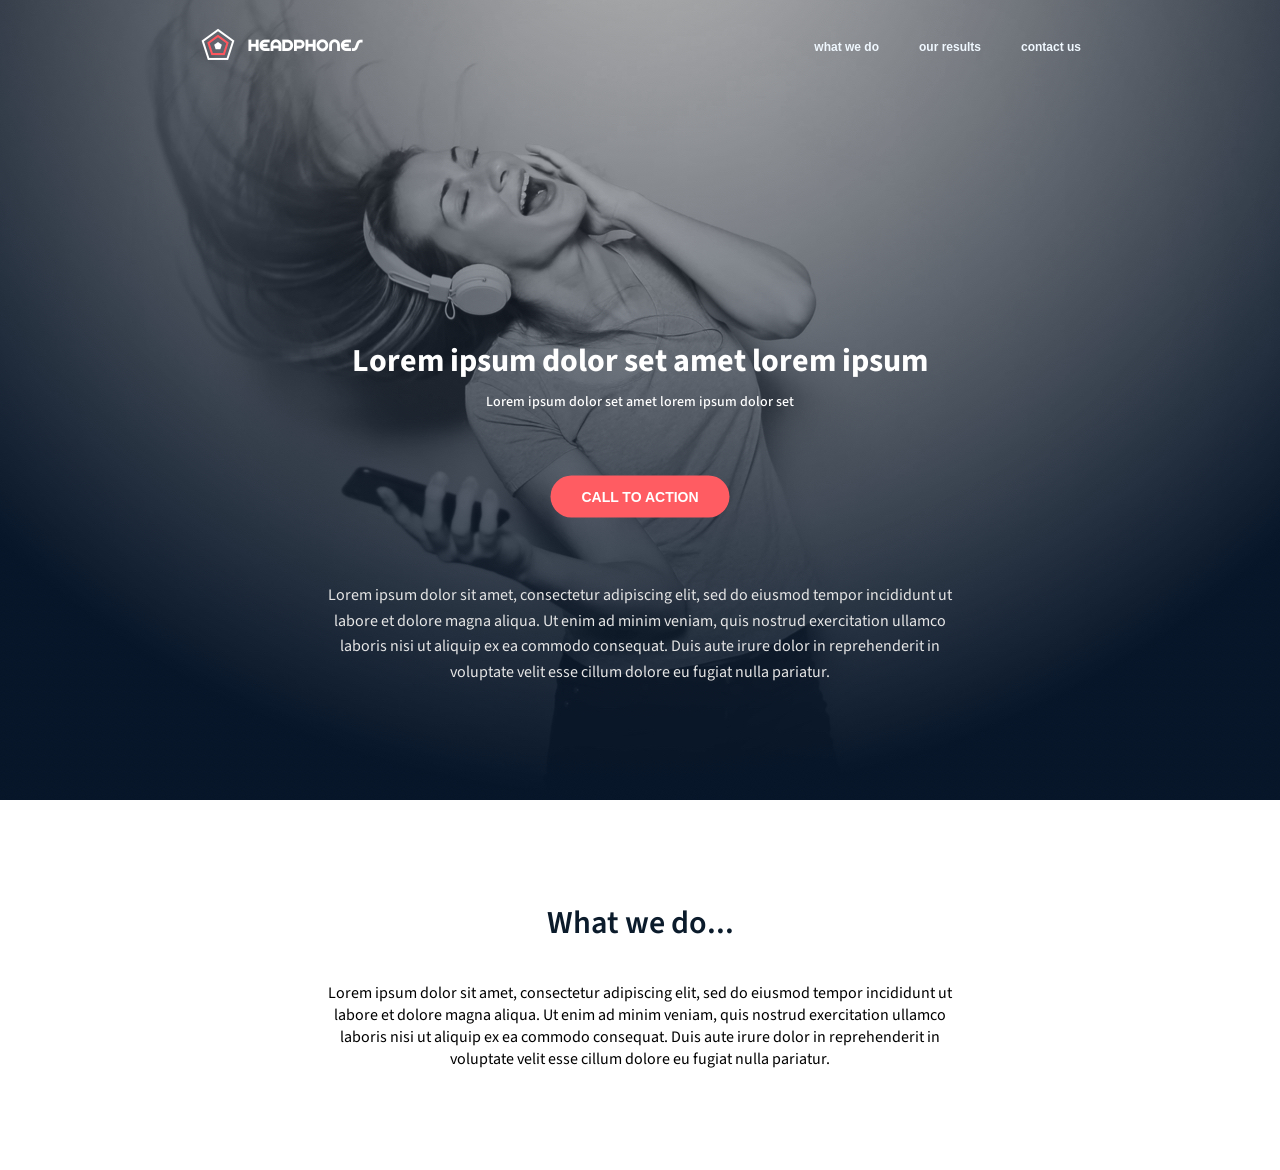
<file: 0-index.html>
<!DOCTYPE html>
<html lang="en">
<head>
  <meta charset="UTF-8">
  <meta name="viewport" content="width=device-width, initial-scale=1.0">
  <title>Headphones</title>
  <link rel="stylesheet" href="0-styles.css">
  <link href="https://fonts.googleapis.com/css2?family=Source+Sans+Pro:wght@400;700&display=swap" rel="stylesheet">
</head>
<body>
  <header class="headphones-header">
    <section class="section-one">
        <nav class="nav-bar">
            <div class="logo">
            <img src="logo_headphones.png" alt="logo">
            </div>
            <button class="menu-toggle" aria-label="Open menu" aria-expanded="false">
              <span></span><span></span><span></span>
            </button>
            
            <ul class="nav-links">
                <li><a href="#"></a>what we do</a></li>
                <li><a href="#"></a>our results</a></li>
                <li><a href="#"></a>contact us</a></li>
            </ul>
        </nav>
    </section>
    <section class="section-two">
        <div class="headphones-content">
            <h1>Lorem ipsum dolor set amet lorem ipsum</h1>
            <p class="sub-content">Lorem ipsum dolor set amet lorem ipsum dolor set</p>
            <button class="cta-btn">CALL TO ACTION</button>
            <p class="description">
              Lorem ipsum dolor sit amet, consectetur adipiscing elit, sed do eiusmod tempor incididunt ut 
              labore et dolore magna aliqua. Ut enim ad minim veniam, quis nostrud exercitation ullamco 
              laboris nisi ut aliquip ex ea commodo consequat. Duis aute irure dolor in reprehenderit in 
              voluptate velit esse cillum dolore eu fugiat nulla pariatur.
            </p>
        </div>
        </section>
    
  </header>
  <section class="section-three">
    <div class="what-we-do">
      <h1 class="container">What we do...</h1>
      <p class="paragraph-content">Lorem ipsum dolor sit amet, consectetur adipiscing elit, sed do eiusmod tempor incididunt ut 
        labore et dolore magna aliqua. Ut enim ad minim veniam, quis nostrud exercitation ullamco 
        laboris nisi ut aliquip ex ea commodo consequat. Duis aute irure dolor in reprehenderit in 
        voluptate velit esse cillum dolore eu fugiat nulla pariatur.</p>
    </div>

  </section>
</body>
</html>
</file>
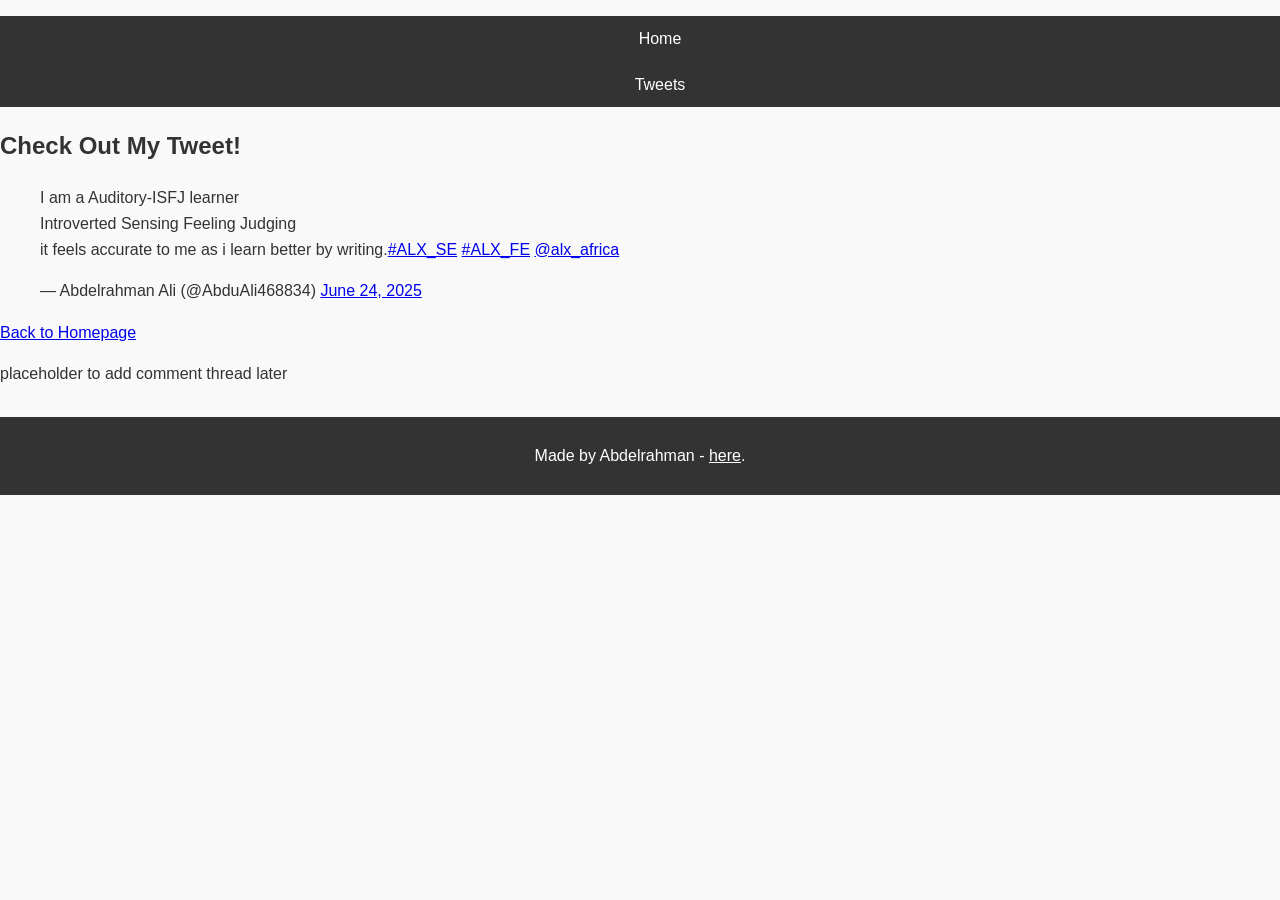
<file: tweets.html>
<!DOCTYPE html>
<html lang="en">
<head>
  <meta charset="UTF-8">
  <link href="styles.css" rel="stylesheet">
  <title>My Tweets</title>
</head>
<body>

  <header>
    <ul>
      <li><a href="index.html">Home</a></li>
      <li><a href="tweets.html">Tweets</a></li>
    </ul>
  </header>

  <main>
    <article>
      <h1>Check Out My Tweet!</h1>
      <blockquote class="twitter-tweet"><p lang="en" dir="ltr">I am a Auditory-ISFJ learner<br>Introverted Sensing Feeling Judging<br>it feels accurate to me as i learn better by writing.<a href="https://twitter.com/hashtag/ALX_SE?src=hash&amp;ref_src=twsrc%5Etfw">#ALX_SE</a> <a href="https://twitter.com/hashtag/ALX_FE?src=hash&amp;ref_src=twsrc%5Etfw">#ALX_FE</a> <a href="https://twitter.com/alx_africa?ref_src=twsrc%5Etfw">@alx_africa</a></p>&mdash; Abdelrahman Ali (@AbduAli468834) <a href="https://twitter.com/AbduAli468834/status/1937631514193269187?ref_src=twsrc%5Etfw">June 24, 2025</a></blockquote> 
      <script async src="https://platform.twitter.com/widgets.js" charset="utf-8"></script>

      <p><a href="index.html">Back to Homepage</a></p>
    </article>
    <aside>
      <p>placeholder to add comment thread later</p>
    </aside>
  </main>

  <footer>
    <p>Made by Abdelrahman - <a href="https://github.com/AbduAli98" target="_blank">here</a>.</p>
  </footer>

</body>
</html>
</file>
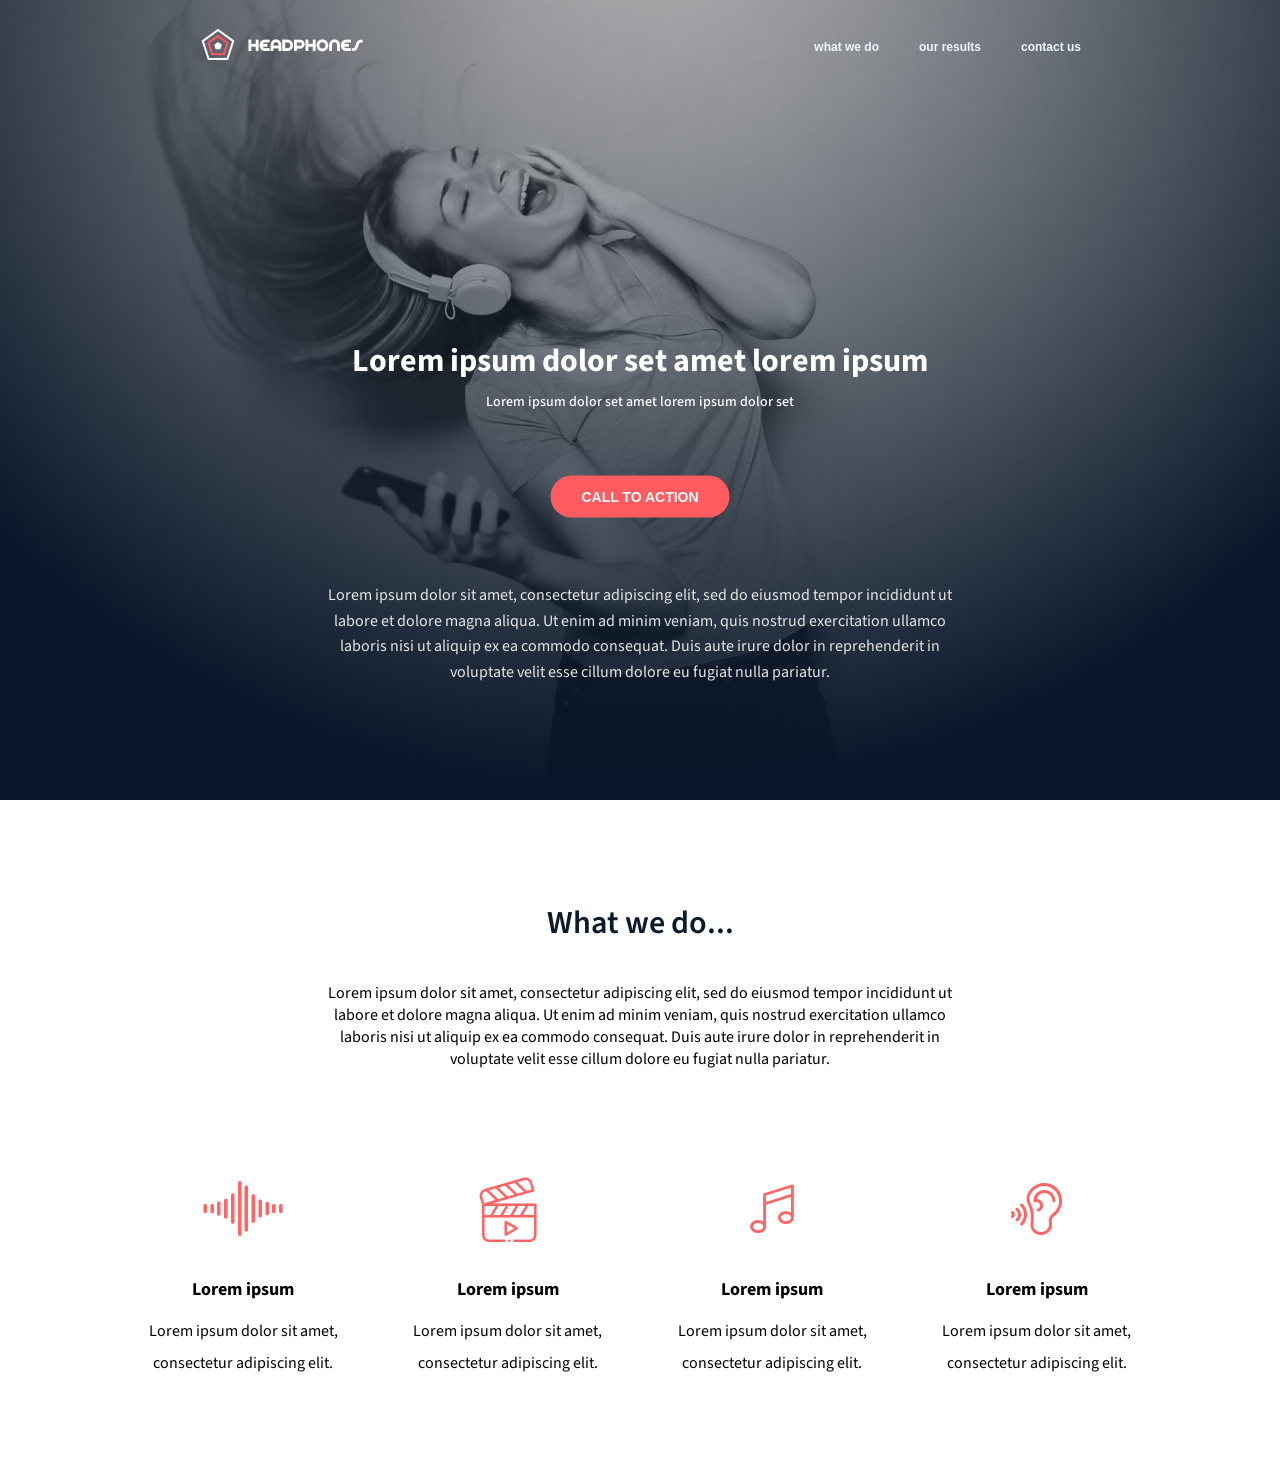
<file: headphones/1-index.html>
<!DOCTYPE html>
<html lang="en">
<head>
  <meta charset="UTF-8">
  <meta name="viewport" content="width=device-width, initial-scale=1.0">
  <title>Headphones</title>
  <link rel="stylesheet" href="./style.css">
  <link rel="stylesheet" href="1-styles.css">
  <link href="https://fonts.googleapis.com/css2?family=Source+Sans+Pro:wght@400;700&display=swap" rel="stylesheet">
</head>
<body>
  <header class="headphones-header">
    <section class="section-one">
        <nav class="nav-bar">
            <div class="logo">
            <img src="logo_headphones.png" alt="logo">
            </div>
            <button class="menu-toggle" aria-label="Open menu" aria-expanded="false">
              <span></span><span></span><span></span>
            </button>

            <ul class="nav-links">
                <li><a href="#"><a>what we do</a></li>
                <li><a href="#"><a>our results</a></li>
                <li><a href="#"></a>contact us</a></li>
            </ul>
        </nav>
    </section>
    <section class="section-two">
        <div class="headphones-content">
            <h1>Lorem ipsum dolor set amet lorem ipsum</h1>
            <p class="sub-content">Lorem ipsum dolor set amet lorem ipsum dolor set</p>
            <button class="cta-btn">CALL TO ACTION</button>
            <p class="description">
              Lorem ipsum dolor sit amet, consectetur adipiscing elit, sed do eiusmod tempor incididunt ut 
              labore et dolore magna aliqua. Ut enim ad minim veniam, quis nostrud exercitation ullamco 
              laboris nisi ut aliquip ex ea commodo consequat. Duis aute irure dolor in reprehenderit in 
              voluptate velit esse cillum dolore eu fugiat nulla pariatur.
            </p>
        </div>
        </section>
    
  </header>
  <section class="section-three">
    <div class="what-we-do">
      <h1 class="container">What we do...</h1>
      <p class="paragraph-content">Lorem ipsum dolor sit amet, consectetur adipiscing elit, sed do eiusmod tempor incididunt ut 
        labore et dolore magna aliqua. Ut enim ad minim veniam, quis nostrud exercitation ullamco 
        laboris nisi ut aliquip ex ea commodo consequat. Duis aute irure dolor in reprehenderit in 
        voluptate velit esse cillum dolore eu fugiat nulla pariatur.</p>
    </div>
    <div class="icons-container">
        <div class="icon-box">
          <span class="holberton_school-icon-ic_sound"></span>
          <h3>Lorem ipsum</h3>
          <p class="content-icons">Lorem ipsum dolor sit amet, consectetur adipiscing elit.</p>
        </div>

        <div class="icon-box">
            <span class="holberton_school-icon-ic_video"></span>
            <h3>Lorem ipsum</h3>
            <p class="content-icons">Lorem ipsum dolor sit amet, consectetur adipiscing elit.</p>
          </div>

          <div class="icon-box">
            <span class="holberton_school-icon-ic_music"></span>
            <h3>Lorem ipsum</h3>
            <p class="content-icons">Lorem ipsum dolor sit amet, consectetur adipiscing elit.</p>
          </div>

          <div class="icon-box">
            <span class="holberton_school-icon-ic_hearing"></span>
            <h3>Lorem ipsum</h3>
            <p class="content-icons">Lorem ipsum dolor sit amet, consectetur adipiscing elit.</p>
          </div>
          
  </section>
</body>
</html>
</file>
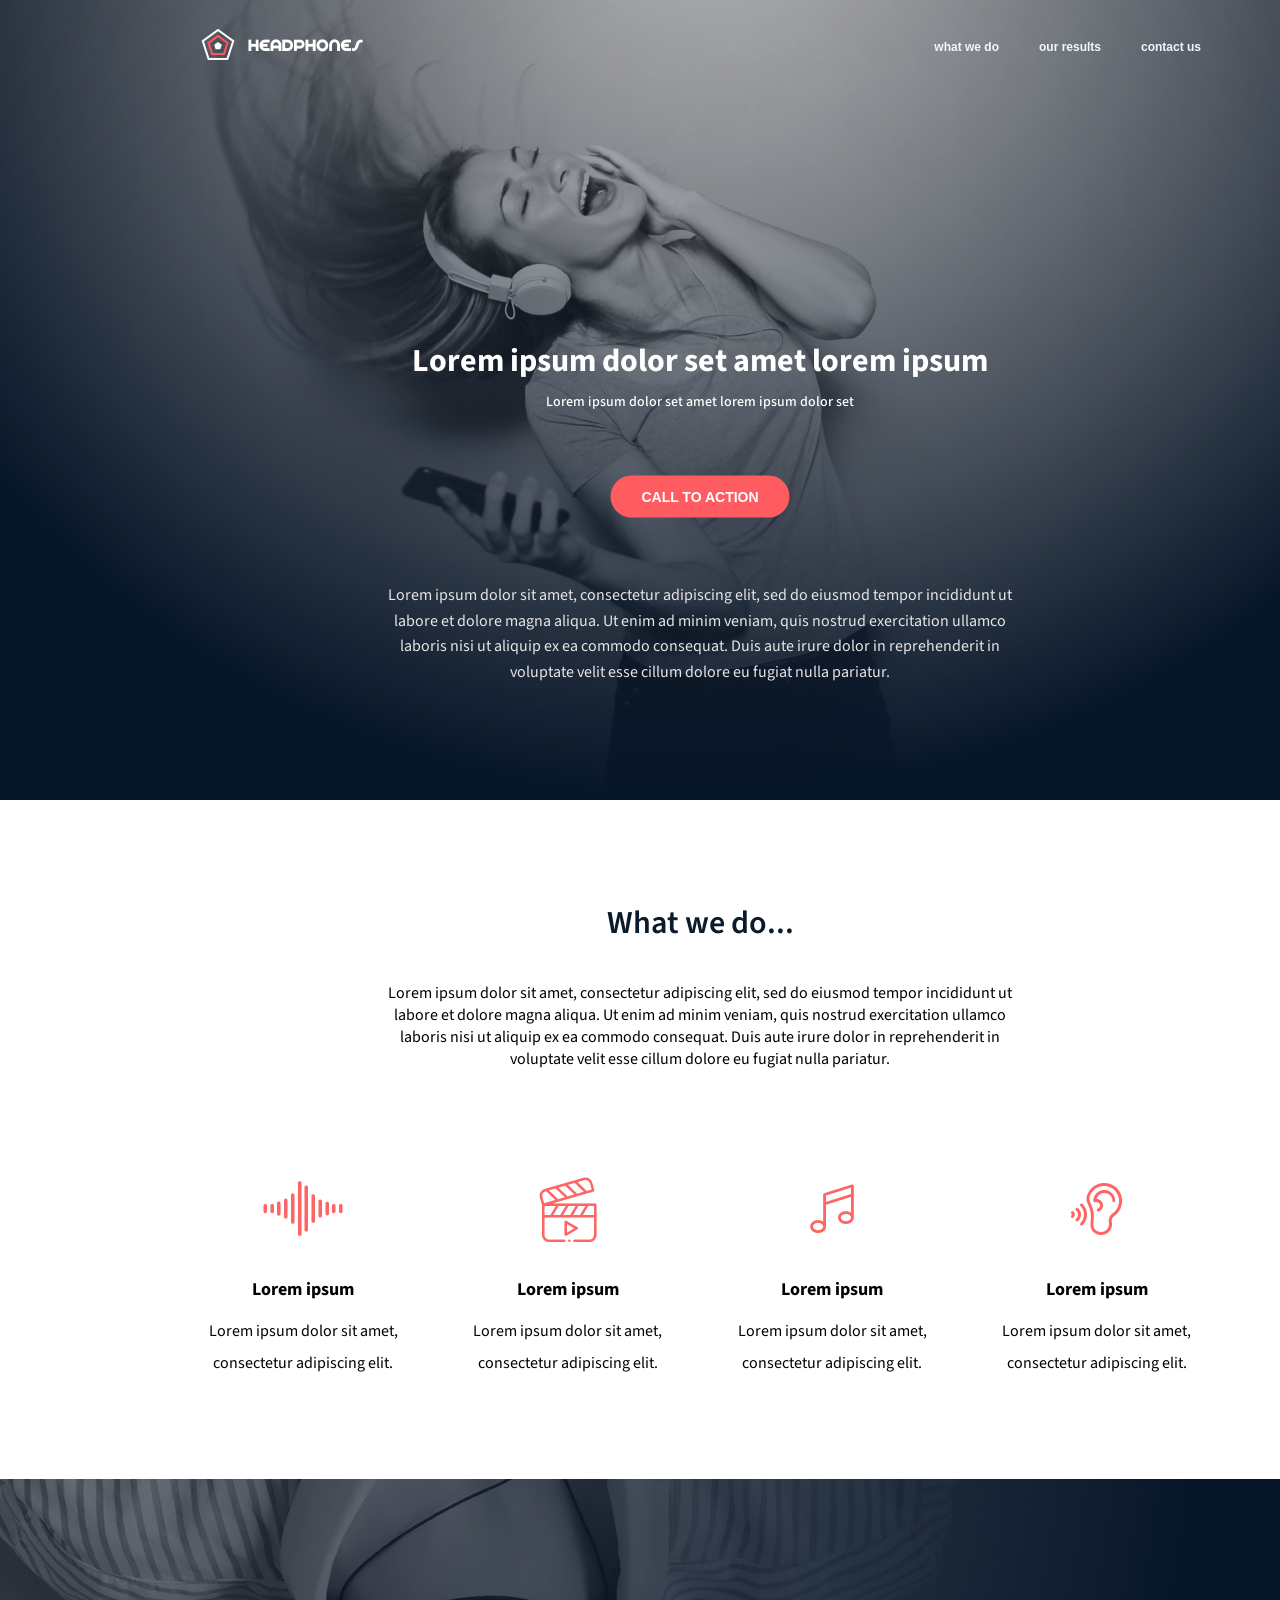
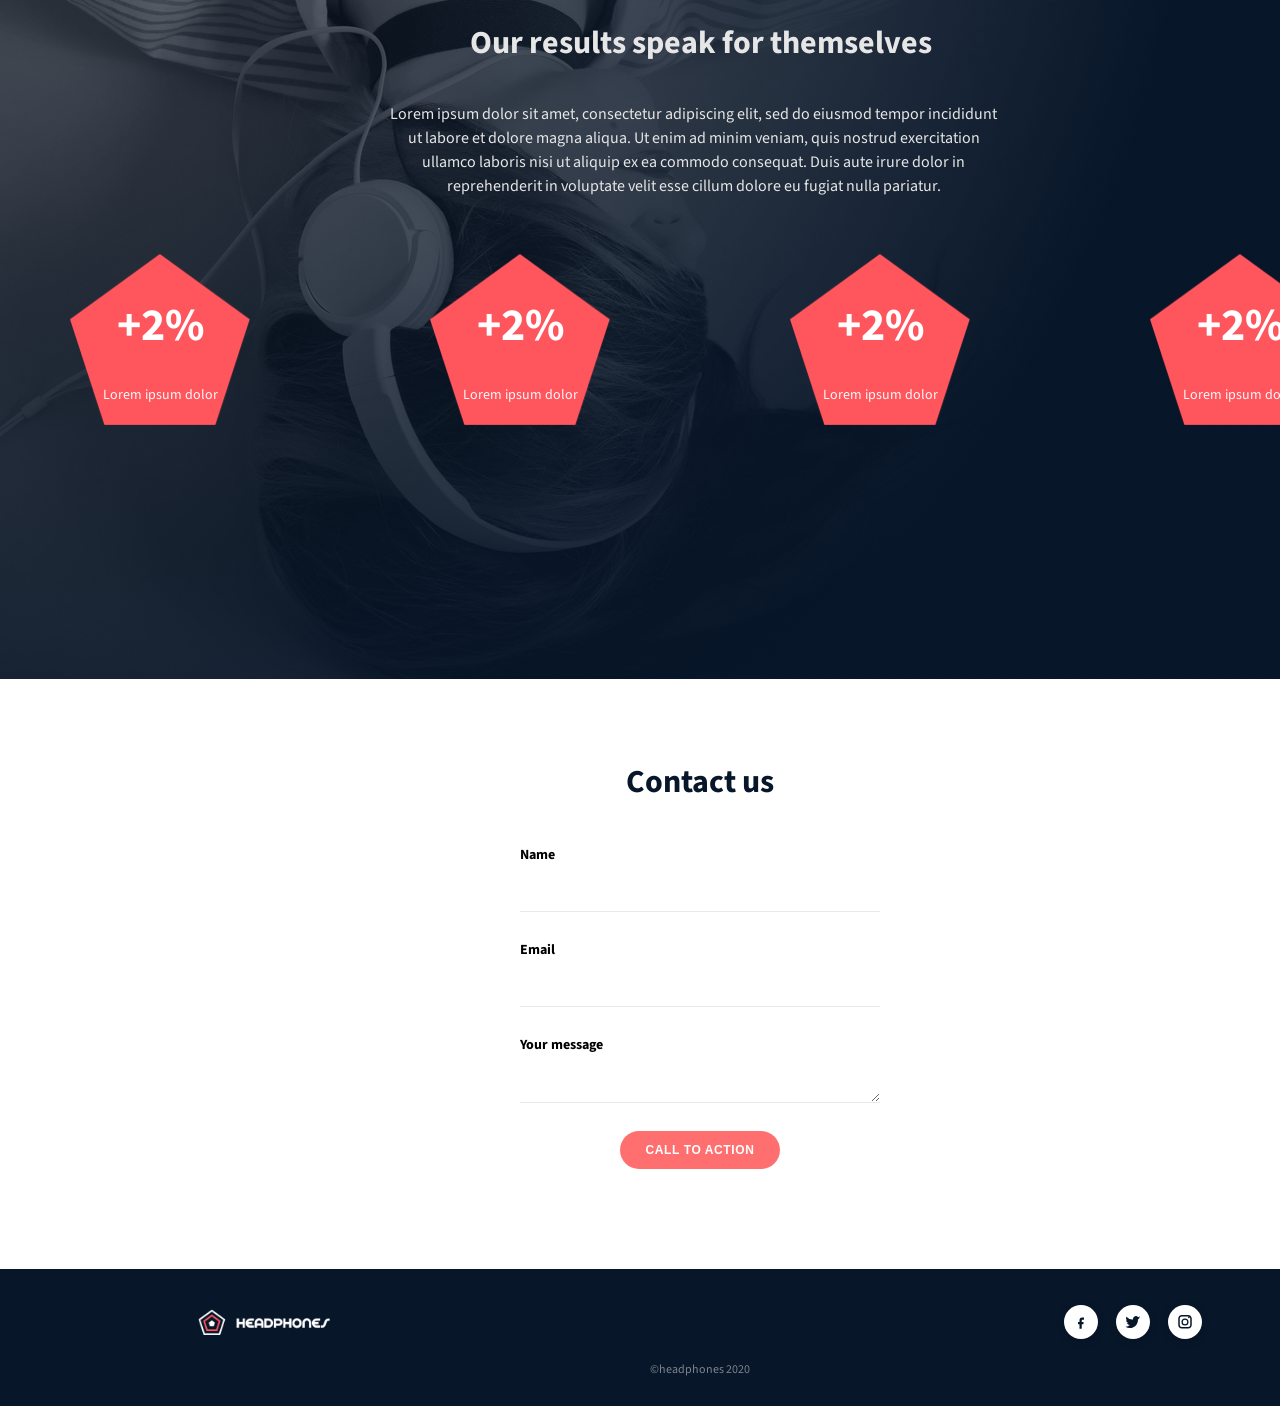
<file: headphones/2-index.html>
<!DOCTYPE html>
<html lang="en">
<head>
  <meta charset="UTF-8">
  <meta name="viewport" content="width=device-width, initial-scale=1.0">
  <title>Headphones</title>
  <link rel="stylesheet" href="./style.css">
  <link rel="stylesheet" href="2-styles.css">
  <link href="https://fonts.googleapis.com/css2?family=Source+Sans+Pro:wght@400;700&display=swap" rel="stylesheet">
</head>
<body>
  <header class="headphones-header">
    <section class="section-one">
        <nav class="nav-bar">
            <div class="logo">
            <img src="logo_headphones.png" alt="logo">
            </div>
            <button class="menu-toggle" aria-label="Open menu" aria-expanded="false">
              <span></span><span></span><span></span>
            </button>

            <ul class="nav-links">
                <li><a href="#"><a>what we do</a></li>
                <li><a href="#"><a>our results</a></li>
                <li><a href="#"></a>contact us</a></li>
            </ul>
        </nav>
    </section>
    <section class="section-two">
        <div class="headphones-content">
            <h1>Lorem ipsum dolor set amet lorem ipsum</h1>
            <p class="sub-content">Lorem ipsum dolor set amet lorem ipsum dolor set</p>
            <button class="cta-btn">CALL TO ACTION</button>
            <p class="description">
              Lorem ipsum dolor sit amet, consectetur adipiscing elit, sed do eiusmod tempor incididunt ut 
              labore et dolore magna aliqua. Ut enim ad minim veniam, quis nostrud exercitation ullamco 
              laboris nisi ut aliquip ex ea commodo consequat. Duis aute irure dolor in reprehenderit in 
              voluptate velit esse cillum dolore eu fugiat nulla pariatur.
            </p>
        </div>
        </section>
    
  </header>
  <section class="section-three">
    <div class="what-we-do">
      <h1 class="container">What we do...</h1>
      <p class="paragraph-content">Lorem ipsum dolor sit amet, consectetur adipiscing elit, sed do eiusmod tempor incididunt ut 
        labore et dolore magna aliqua. Ut enim ad minim veniam, quis nostrud exercitation ullamco 
        laboris nisi ut aliquip ex ea commodo consequat. Duis aute irure dolor in reprehenderit in 
        voluptate velit esse cillum dolore eu fugiat nulla pariatur.</p>
    </div>
    <div class="icons-container">
        <div class="icon-box">
          <span class="holberton_school-icon-ic_sound"></span>
          <h3>Lorem ipsum</h3>
          <p class="content-icons">Lorem ipsum dolor sit amet, consectetur adipiscing elit.</p>
        </div>

        <div class="icon-box">
            <span class="holberton_school-icon-ic_video"></span>
            <h3>Lorem ipsum</h3>
            <p class="content-icons">Lorem ipsum dolor sit amet, consectetur adipiscing elit.</p>
          </div>

          <div class="icon-box">
            <span class="holberton_school-icon-ic_music"></span>
            <h3>Lorem ipsum</h3>
            <p class="content-icons">Lorem ipsum dolor sit amet, consectetur adipiscing elit.</p>
          </div>

          <div class="icon-box">
            <span class="holberton_school-icon-ic_hearing"></span>
            <h3>Lorem ipsum</h3>
            <p class="content-icons">Lorem ipsum dolor sit amet, consectetur adipiscing elit.</p>
          </div>
          
  </section>
  <section class="section-four">
    <div class="content-wrap"></div>
    <div class="our-results">
    <h3>Our results speak for themselves</h3>
    <p class="content-results">Lorem ipsum dolor sit amet, consectetur adipiscing elit, sed do eiusmod tempor incididunt ut 
      labore et dolore magna aliqua. Ut enim ad minim veniam, quis nostrud exercitation ullamco 
      laboris nisi ut aliquip ex ea commodo consequat. Duis aute irure dolor in reprehenderit in 
      voluptate velit esse cillum dolore eu fugiat nulla pariatur.
    </p>
      </div>
      <div class="stats-img">
        <figure class="stat">
          <img src="pentagone.png" alt="Result card">
          <figcaption class="value">+2%</figcaption>
          <div class="label">Lorem ipsum dolor</div>
        </figure>
  
        <figure class="stat">
          <img src="pentagone.png" alt="Result card">
          <figcaption class="value">+2%</figcaption>
          <div class="label">Lorem ipsum dolor</div>
        </figure>
  
        <figure class="stat">
          <img src="pentagone.png" alt="Result card">
          <figcaption class="value">+2%</figcaption>
          <div class="label">Lorem ipsum dolor</div>
        </figure>
  
        <figure class="stat">
          <img src="pentagone.png" alt="Result card">
          <figcaption class="value">+2%</figcaption>
          <div class="label">Lorem ipsum dolor</div>
        </figure>
      </div>
    </div>
  </section>
  <section class="section-five">
    <div class="contact-wrap">
      <h3>Contact us</h3>
  
      <form class="contact-form" action="#" method="post">
        <div class="form-row">
          <label for="name">Name</label>
          <input id="name" type="text" name="name">
        </div>
  
        <div class="form-row">
          <label for="email">Email</label>
          <input id="email" type="email" name="email">
        </div>
  
        <div class="form-row">
          <label for="message">Your message</label>
          <textarea id="message" name="message" rows="1"></textarea>
        </div>
  
        <button class="cta" type="submit">CALL TO ACTION</button>
      </form>
    </div>
  </section>
  <footer class="site-footer">
    <div class="footer-wrap">
      <div class="footer-bar">
        <a class="brand" href="#">
          <img src="logo_headphones.png" alt="Headphones logo">
        </a>
  
        <nav class="social" aria-label="Social media">
          <a class="social-btn" href="#" aria-label="Facebook">
            <svg viewBox="0 0 24 24" aria-hidden="true">
              <path d="M13.5 9H16V6h-2.5C10.9 6 10 7.7 10 10v2H8v3h2v6h3v-6h2.1l.4-3H13v-1.6c0-.7.2-1.4 1.5-1.4Z"/>
            </svg>
          </a>
          <a class="social-btn" href="#" aria-label="Twitter">
            <svg viewBox="0 0 24 24" aria-hidden="true">
              <path d="M22 5.9c-.7.3-1.5.6-2.3.7.8-.5 1.4-1.2 1.7-2.2-.8.5-1.7.9-2.6 1.1A3.8 3.8 0 0 0 12 7.7c0 .3 0 .6.1.9A10.8 10.8 0 0 1 3.2 5c-.3.6-.5 1.2-.5 1.9 0 1.3.7 2.5 1.8 3.2-.6 0-1.2-.2-1.7-.5v.1c0 1.8 1.3 3.3 3 3.6-.3.1-.7.1-1 .1-.3 0-.5 0-.8-.1.5 1.5 2 2.6 3.7 2.6A7.6 7.6 0 0 1 2 18.3a10.7 10.7 0 0 0 5.8 1.7c7 0 10.8-5.8 10.8-10.8v-.5c.8-.6 1.5-1.3 2-2.1Z"/>
            </svg>
          </a>
          <a class="social-btn" href="#" aria-label="Instagram">
            <svg viewBox="0 0 24 24" aria-hidden="true">
              <path d="M12 7.3A4.7 4.7 0 1 0 12 16.7 4.7 4.7 0 0 0 12 7.3Zm0 7.7A3 3 0 1 1 12 9a3 3 0 0 1 0 6Zm5.1-7.9a1.1 1.1 0 1 0 0-2.2 1.1 1.1 0 0 0 0 2.2ZM21 7.3c0-2.6-2.1-4.7-4.7-4.7H7.7C5.1 2.6 3 4.7 3 7.3v8.6C3 18.6 5.1 20.7 7.7 20.7h8.6c2.6 0 4.7-2.1 4.7-4.7V7.3Zm-2 8.6c0 1.5-1.2 2.7-2.7 2.7H7.7A2.7 2.7 0 0 1 5 15.9V7.3C5 5.8 6.2 4.6 7.7 4.6h8.6c1.5 0 2.7 1.2 2.7 2.7v8.6Z"/>
            </svg>
          </a>
        </nav>
      </div>
  
      <p class="footer-copy">©headphones 2020</p>
    </div>
  </footer>
</body>
</html>
</file>
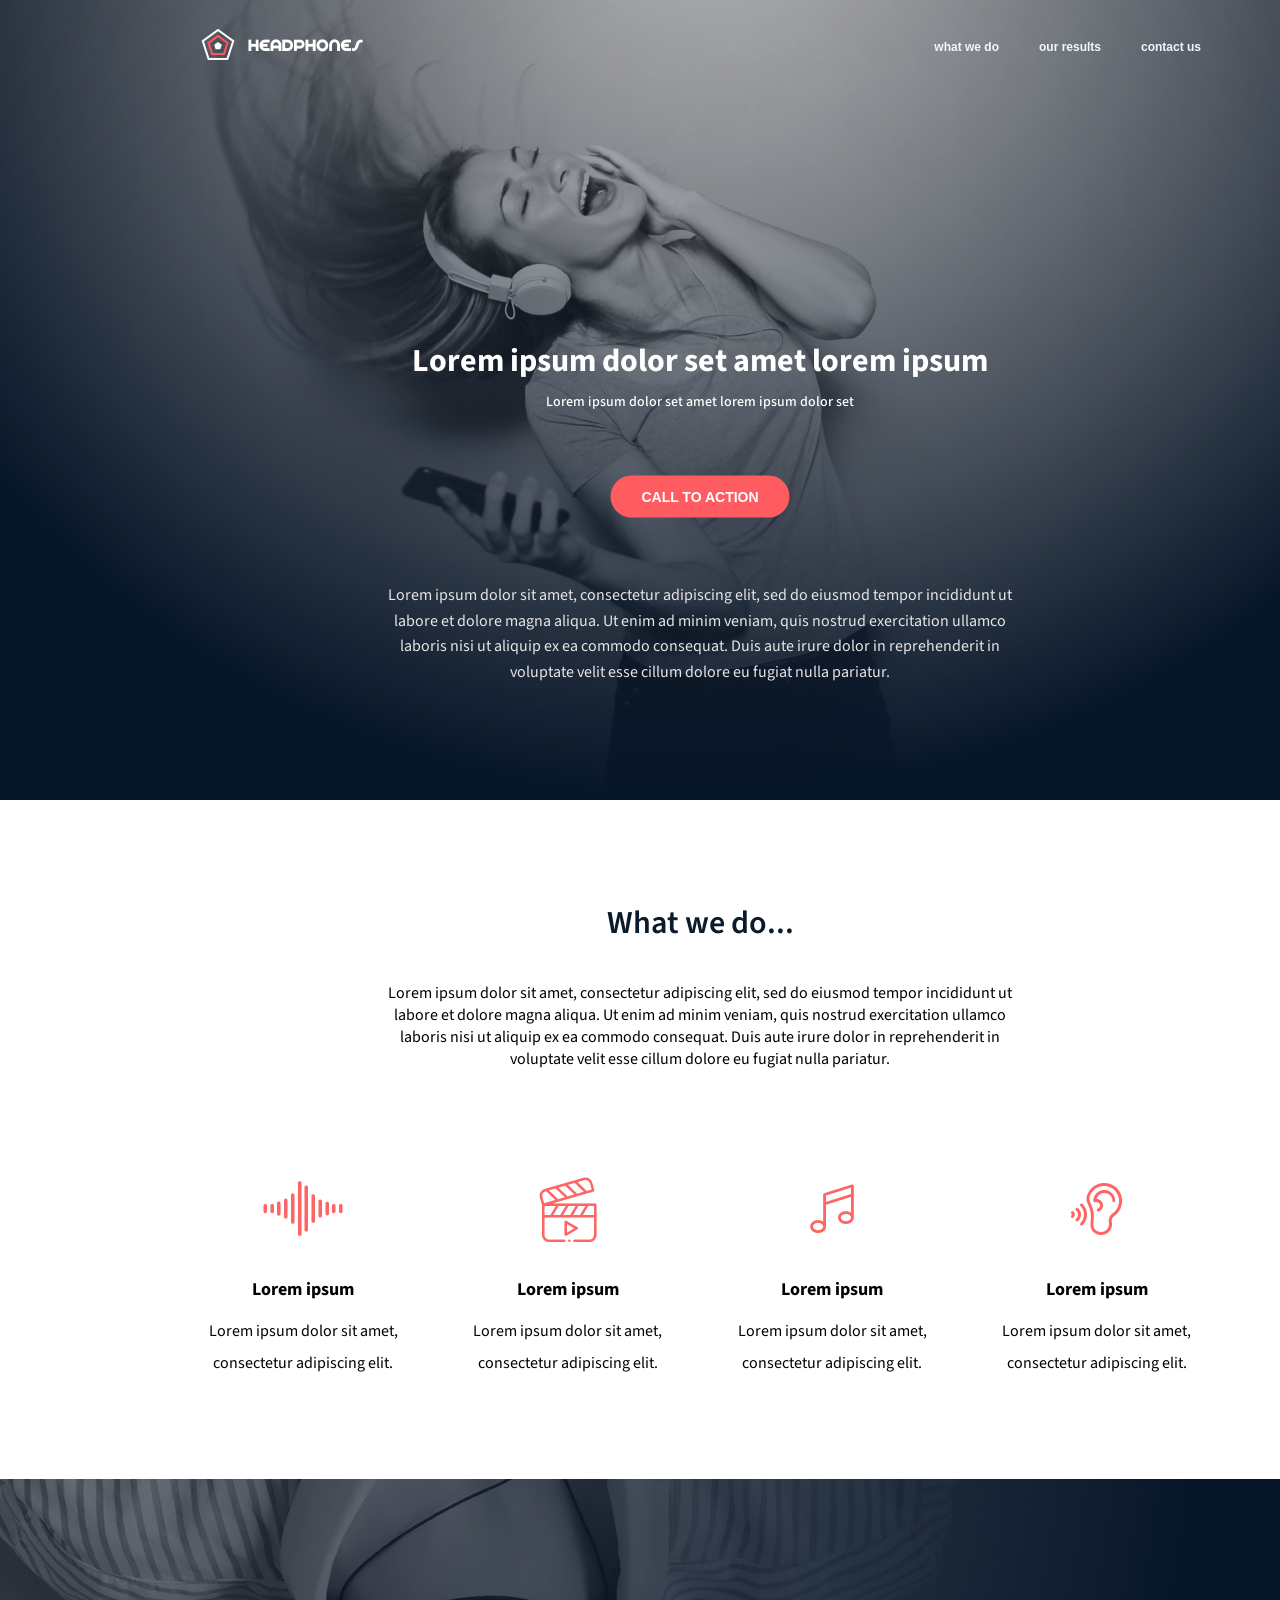
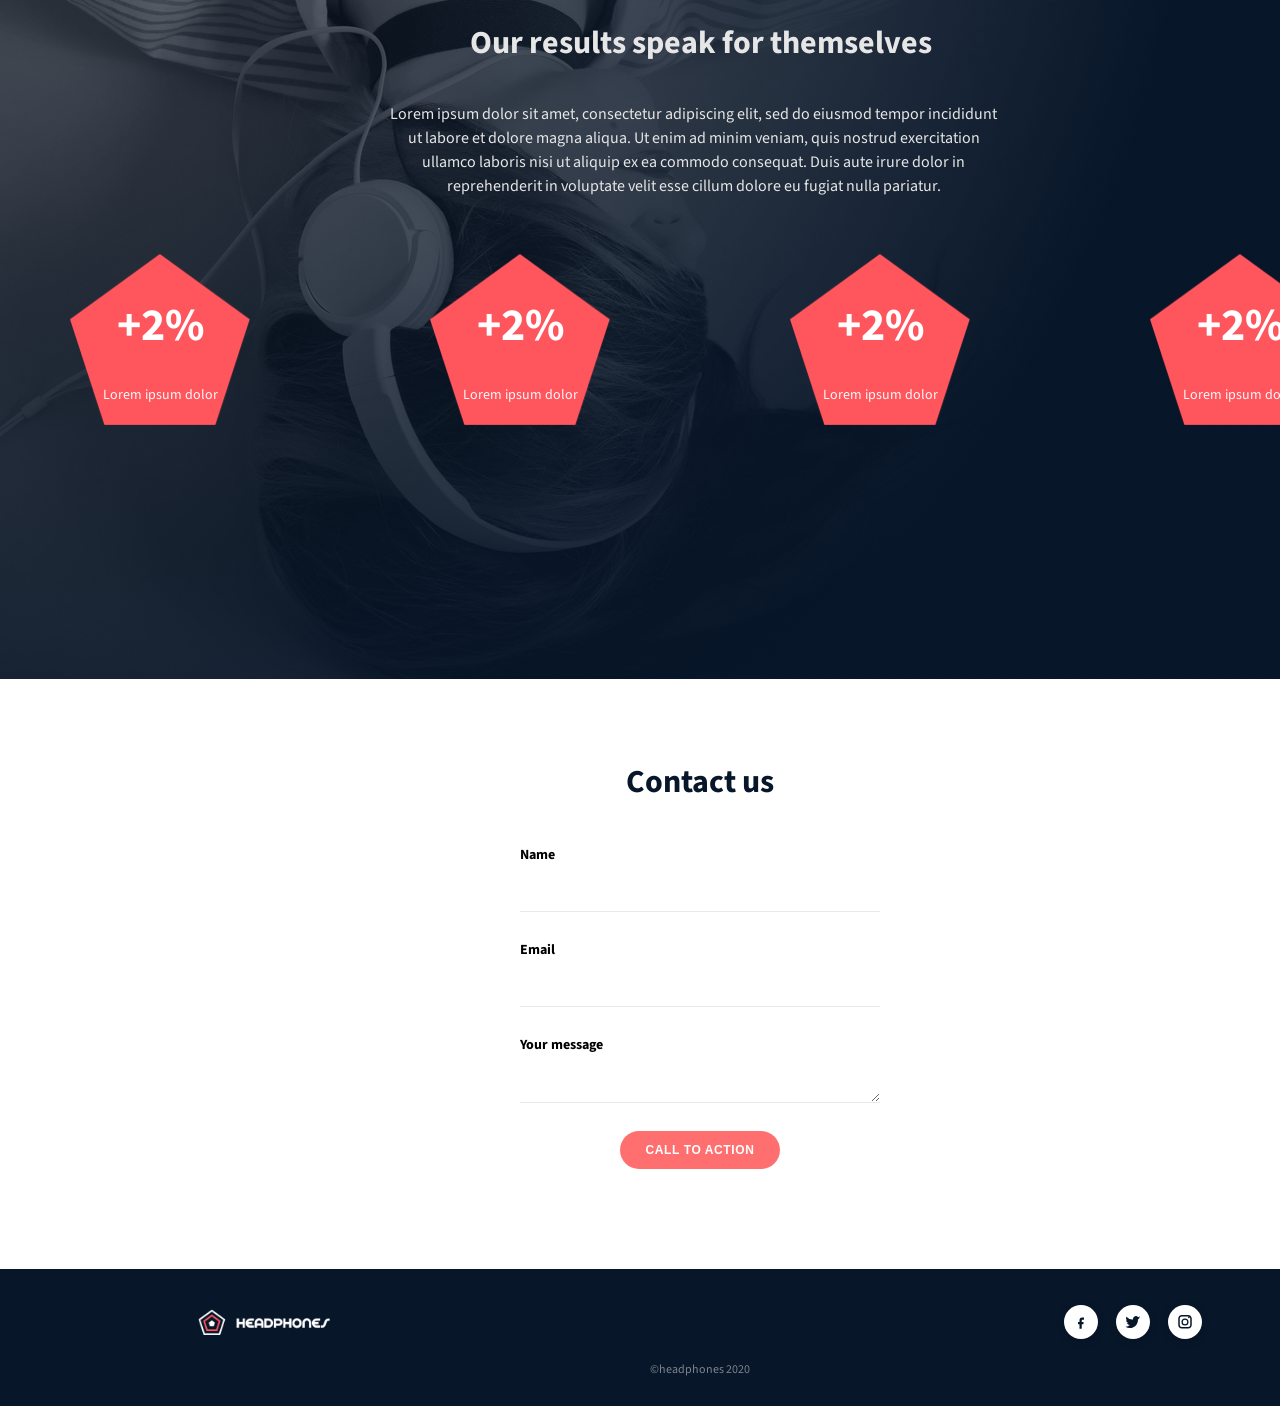
<file: headphones/3-index.html>
<!DOCTYPE html>
<html lang="en">
<head>
  <meta charset="UTF-8">
  <meta name="viewport" content="width=device-width, initial-scale=1.0">
  <title>Headphones</title>
  <link rel="stylesheet" href="./style.css">
  <link rel="stylesheet" href="3-styles.css">
  <link href="https://fonts.googleapis.com/css2?family=Source+Sans+Pro:wght@400;700&display=swap" rel="stylesheet">
</head>
<body>
  <header class="headphones-header">
    <section class="section-one">
        <nav class="nav-bar">
            <div class="logo">
            <img src="logo_headphones.png" alt="logo">
            </div>
            <button class="menu-toggle" aria-label="Open menu" aria-expanded="false">
              <span></span><span></span><span></span>
            </button>

            <ul class="nav-links">
                <li><a href="#"><a>what we do</a></li>
                <li><a href="#"><a>our results</a></li>
                <li><a href="#"></a>contact us</a></li>
            </ul>
        </nav>
    </section>
    <section class="section-two">
        <div class="headphones-content">
            <h1>Lorem ipsum dolor set amet lorem ipsum</h1>
            <p class="sub-content">Lorem ipsum dolor set amet lorem ipsum dolor set</p>
            <button class="cta-btn">CALL TO ACTION</button>
            <p class="description">
              Lorem ipsum dolor sit amet, consectetur adipiscing elit, sed do eiusmod tempor incididunt ut 
              labore et dolore magna aliqua. Ut enim ad minim veniam, quis nostrud exercitation ullamco 
              laboris nisi ut aliquip ex ea commodo consequat. Duis aute irure dolor in reprehenderit in 
              voluptate velit esse cillum dolore eu fugiat nulla pariatur.
            </p>
        </div>
        </section>
    
  </header>
  <section class="section-three">
    <div class="what-we-do">
      <h1 class="container">What we do...</h1>
      <p class="paragraph-content">Lorem ipsum dolor sit amet, consectetur adipiscing elit, sed do eiusmod tempor incididunt ut 
        labore et dolore magna aliqua. Ut enim ad minim veniam, quis nostrud exercitation ullamco 
        laboris nisi ut aliquip ex ea commodo consequat. Duis aute irure dolor in reprehenderit in 
        voluptate velit esse cillum dolore eu fugiat nulla pariatur.</p>
    </div>
    <div class="icons-container">
        <div class="icon-box">
          <span class="holberton_school-icon-ic_sound"></span>
          <h3>Lorem ipsum</h3>
          <p class="content-icons">Lorem ipsum dolor sit amet, consectetur adipiscing elit.</p>
        </div>

        <div class="icon-box">
            <span class="holberton_school-icon-ic_video"></span>
            <h3>Lorem ipsum</h3>
            <p class="content-icons">Lorem ipsum dolor sit amet, consectetur adipiscing elit.</p>
          </div>

          <div class="icon-box">
            <span class="holberton_school-icon-ic_music"></span>
            <h3>Lorem ipsum</h3>
            <p class="content-icons">Lorem ipsum dolor sit amet, consectetur adipiscing elit.</p>
          </div>

          <div class="icon-box">
            <span class="holberton_school-icon-ic_hearing"></span>
            <h3>Lorem ipsum</h3>
            <p class="content-icons">Lorem ipsum dolor sit amet, consectetur adipiscing elit.</p>
          </div>
          
  </section>
  <section class="section-four">
    <div class="content-wrap"></div>
    <div class="our-results">
    <h3>Our results speak for themselves</h3>
    <p class="content-results">Lorem ipsum dolor sit amet, consectetur adipiscing elit, sed do eiusmod tempor incididunt ut 
      labore et dolore magna aliqua. Ut enim ad minim veniam, quis nostrud exercitation ullamco 
      laboris nisi ut aliquip ex ea commodo consequat. Duis aute irure dolor in reprehenderit in 
      voluptate velit esse cillum dolore eu fugiat nulla pariatur.
    </p>
      </div>
      <div class="stats-img">
        <figure class="stat">
          <img src="pentagone.png" alt="Result card">
          <figcaption class="value">+2%</figcaption>
          <div class="label">Lorem ipsum dolor</div>
        </figure>
  
        <figure class="stat">
          <img src="pentagone.png" alt="Result card">
          <figcaption class="value">+2%</figcaption>
          <div class="label">Lorem ipsum dolor</div>
        </figure>
  
        <figure class="stat">
          <img src="pentagone.png" alt="Result card">
          <figcaption class="value">+2%</figcaption>
          <div class="label">Lorem ipsum dolor</div>
        </figure>
  
        <figure class="stat">
          <img src="pentagone.png" alt="Result card">
          <figcaption class="value">+2%</figcaption>
          <div class="label">Lorem ipsum dolor</div>
        </figure>
      </div>
    </div>
  </section>
  <section class="section-five">
    <div class="contact-wrap">
      <h3>Contact us</h3>
  
      <form class="contact-form" action="#" method="post">
        <div class="form-row">
          <label for="name">Name</label>
          <input id="name" type="text" name="name">
        </div>
  
        <div class="form-row">
          <label for="email">Email</label>
          <input id="email" type="email" name="email">
        </div>
  
        <div class="form-row">
          <label for="message">Your message</label>
          <textarea id="message" name="message" rows="1"></textarea>
        </div>
  
        <button class="cta" type="submit">CALL TO ACTION</button>
      </form>
    </div>
  </section>
  <footer class="site-footer">
    <div class="footer-wrap">
      <div class="footer-bar">
        <a class="brand" href="#">
          <img src="logo_headphones.png" alt="Headphones logo">
        </a>
  
        <nav class="social" aria-label="Social media">
          <a class="social-btn" href="#" aria-label="Facebook">
            <svg viewBox="0 0 24 24" aria-hidden="true">
              <path d="M13.5 9H16V6h-2.5C10.9 6 10 7.7 10 10v2H8v3h2v6h3v-6h2.1l.4-3H13v-1.6c0-.7.2-1.4 1.5-1.4Z"/>
            </svg>
          </a>
          <a class="social-btn" href="#" aria-label="Twitter">
            <svg viewBox="0 0 24 24" aria-hidden="true">
              <path d="M22 5.9c-.7.3-1.5.6-2.3.7.8-.5 1.4-1.2 1.7-2.2-.8.5-1.7.9-2.6 1.1A3.8 3.8 0 0 0 12 7.7c0 .3 0 .6.1.9A10.8 10.8 0 0 1 3.2 5c-.3.6-.5 1.2-.5 1.9 0 1.3.7 2.5 1.8 3.2-.6 0-1.2-.2-1.7-.5v.1c0 1.8 1.3 3.3 3 3.6-.3.1-.7.1-1 .1-.3 0-.5 0-.8-.1.5 1.5 2 2.6 3.7 2.6A7.6 7.6 0 0 1 2 18.3a10.7 10.7 0 0 0 5.8 1.7c7 0 10.8-5.8 10.8-10.8v-.5c.8-.6 1.5-1.3 2-2.1Z"/>
            </svg>
          </a>
          <a class="social-btn" href="#" aria-label="Instagram">
            <svg viewBox="0 0 24 24" aria-hidden="true">
              <path d="M12 7.3A4.7 4.7 0 1 0 12 16.7 4.7 4.7 0 0 0 12 7.3Zm0 7.7A3 3 0 1 1 12 9a3 3 0 0 1 0 6Zm5.1-7.9a1.1 1.1 0 1 0 0-2.2 1.1 1.1 0 0 0 0 2.2ZM21 7.3c0-2.6-2.1-4.7-4.7-4.7H7.7C5.1 2.6 3 4.7 3 7.3v8.6C3 18.6 5.1 20.7 7.7 20.7h8.6c2.6 0 4.7-2.1 4.7-4.7V7.3Zm-2 8.6c0 1.5-1.2 2.7-2.7 2.7H7.7A2.7 2.7 0 0 1 5 15.9V7.3C5 5.8 6.2 4.6 7.7 4.6h8.6c1.5 0 2.7 1.2 2.7 2.7v8.6Z"/>
            </svg>
          </a>
        </nav>
      </div>
  
      <p class="footer-copy">©headphones 2020</p>
    </div>
  </footer>
</body>
</html>
</file>
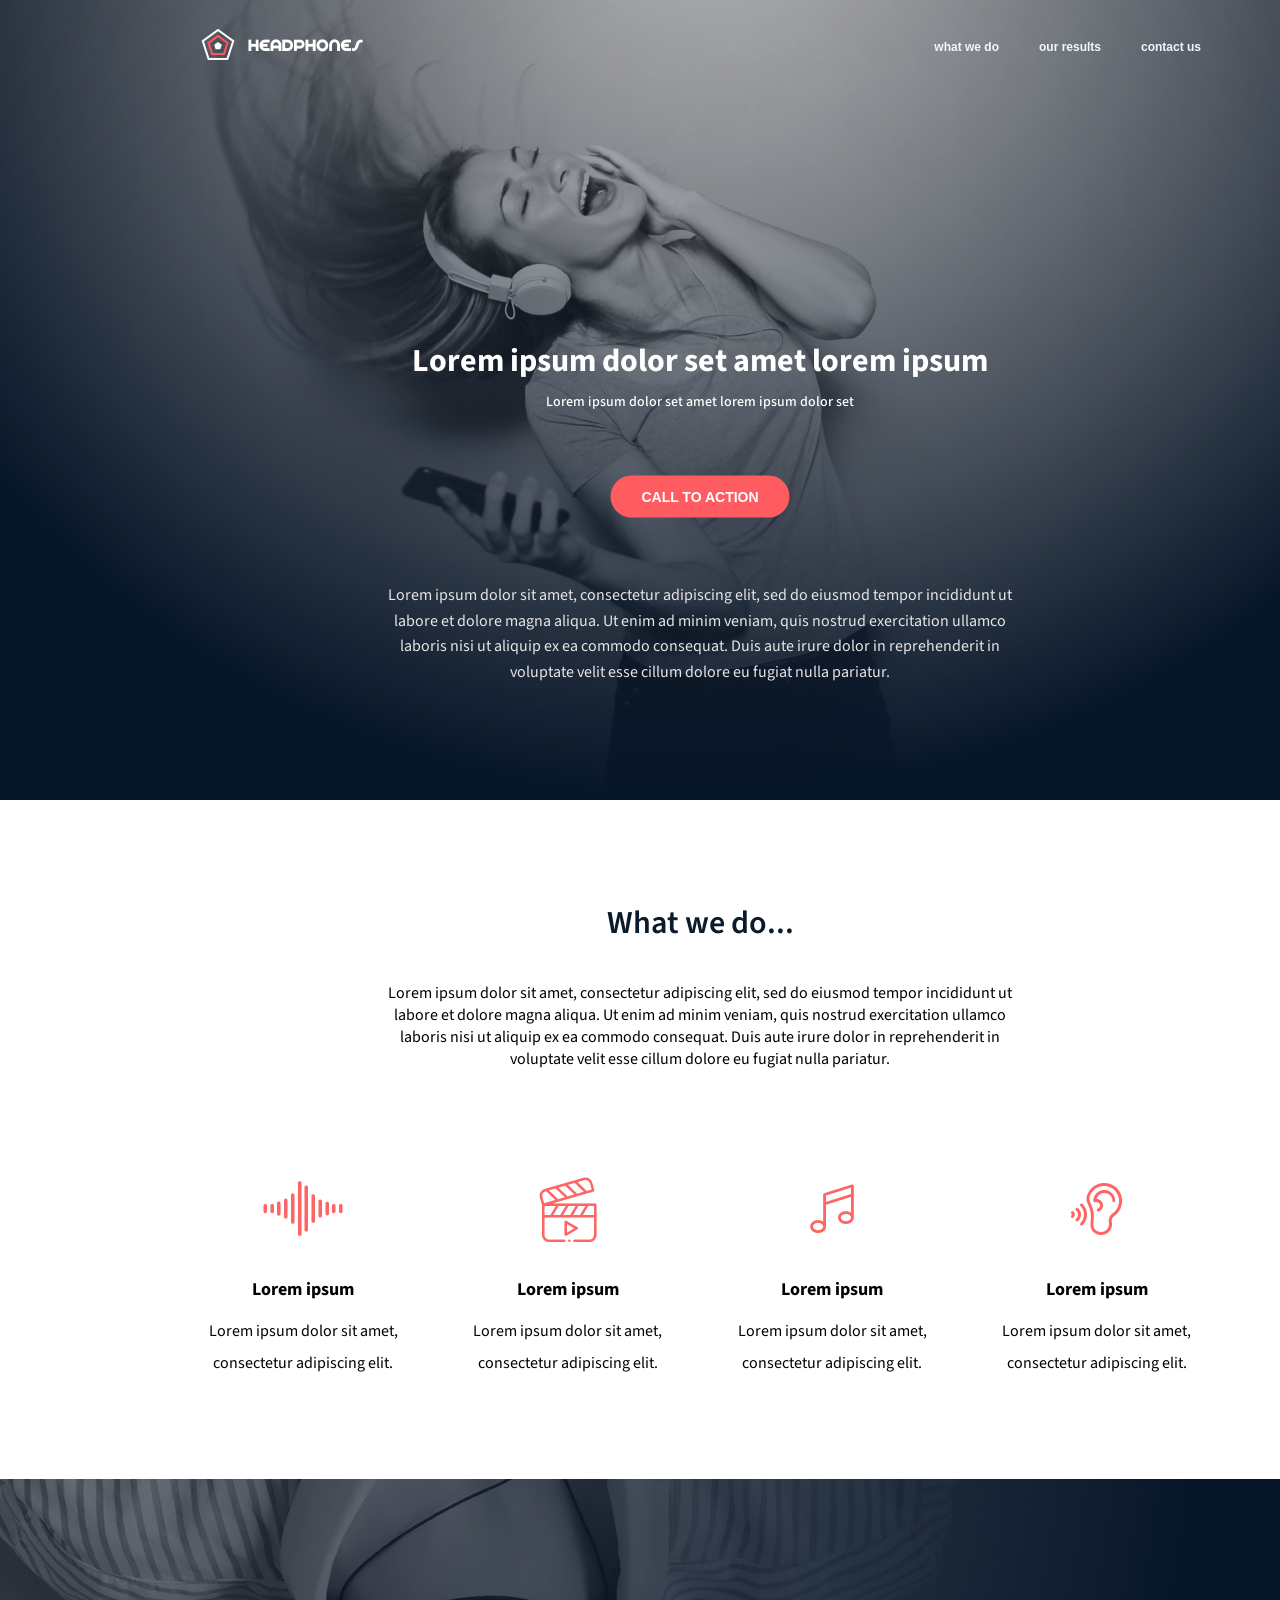
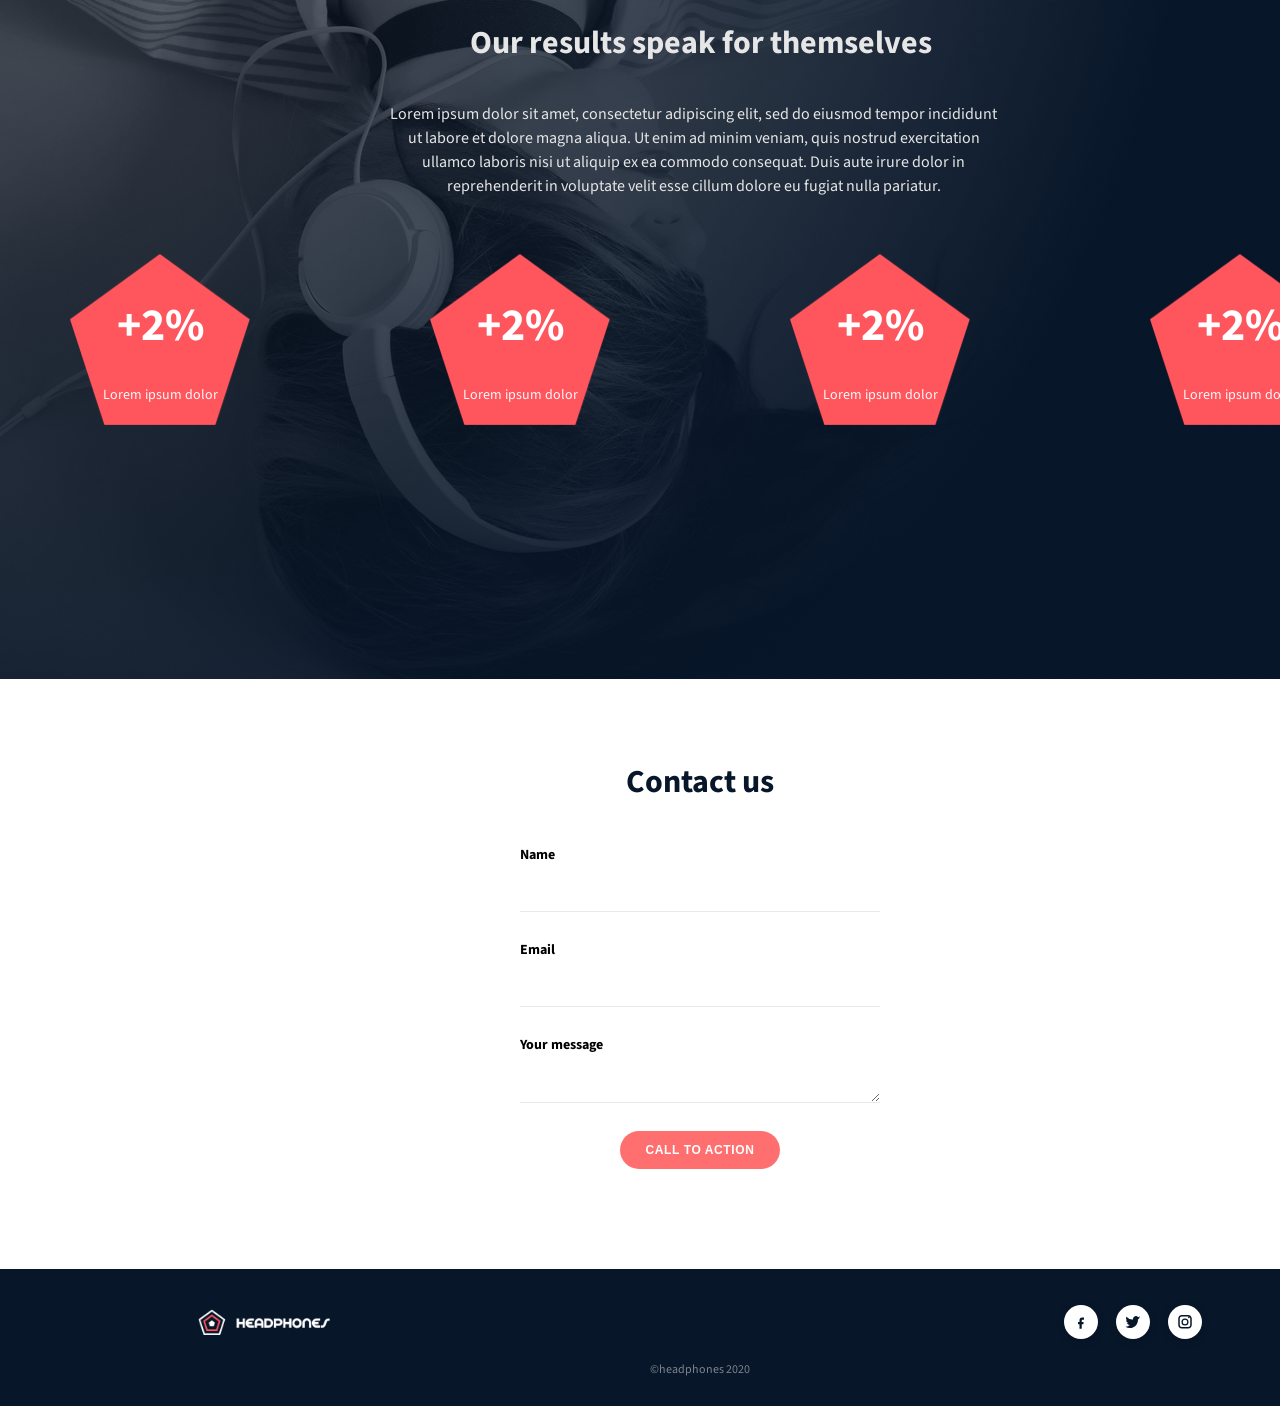
<file: headphones/4-index.html>
<!DOCTYPE html>
<html lang="en">
<head>
  <meta charset="UTF-8">
  <meta name="viewport" content="width=device-width, initial-scale=1.0">
  <title>Headphones</title>
  <link rel="stylesheet" href="./style.css">
  <link rel="stylesheet" href="5-styles.css">
  <link href="https://fonts.googleapis.com/css2?family=Source+Sans+Pro:wght@400;700&display=swap" rel="stylesheet">
</head>
<body>
  <header class="headphones-header">
    <section class="section-one">
        <nav class="nav-bar">
            <div class="logo">
            <img src="logo_headphones.png" alt="logo">
            </div>
            <button class="menu-toggle" aria-label="Open menu" aria-expanded="false">
              <span></span><span></span><span></span>
            </button>

            <ul class="nav-links">
                <li><a href="#"><a>what we do</a></li>
                <li><a href="#"><a>our results</a></li>
                <li><a href="#"></a>contact us</a></li>
            </ul>
        </nav>
    </section>
    <section class="section-two">
        <div class="headphones-content">
            <h1>Lorem ipsum dolor set amet lorem ipsum</h1>
            <p class="sub-content">Lorem ipsum dolor set amet lorem ipsum dolor set</p>
            <button class="cta-btn">CALL TO ACTION</button>
            <p class="description">
              Lorem ipsum dolor sit amet, consectetur adipiscing elit, sed do eiusmod tempor incididunt ut 
              labore et dolore magna aliqua. Ut enim ad minim veniam, quis nostrud exercitation ullamco 
              laboris nisi ut aliquip ex ea commodo consequat. Duis aute irure dolor in reprehenderit in 
              voluptate velit esse cillum dolore eu fugiat nulla pariatur.
            </p>
        </div>
        </section>
    
  </header>
  <section class="section-three">
    <div class="what-we-do">
      <h1 class="container">What we do...</h1>
      <p class="paragraph-content">Lorem ipsum dolor sit amet, consectetur adipiscing elit, sed do eiusmod tempor incididunt ut 
        labore et dolore magna aliqua. Ut enim ad minim veniam, quis nostrud exercitation ullamco 
        laboris nisi ut aliquip ex ea commodo consequat. Duis aute irure dolor in reprehenderit in 
        voluptate velit esse cillum dolore eu fugiat nulla pariatur.</p>
    </div>
    <div class="icons-container">
        <div class="icon-box">
          <span class="holberton_school-icon-ic_sound"></span>
          <h3>Lorem ipsum</h3>
          <p class="content-icons">Lorem ipsum dolor sit amet, consectetur adipiscing elit.</p>
        </div>

        <div class="icon-box">
            <span class="holberton_school-icon-ic_video"></span>
            <h3>Lorem ipsum</h3>
            <p class="content-icons">Lorem ipsum dolor sit amet, consectetur adipiscing elit.</p>
          </div>

          <div class="icon-box">
            <span class="holberton_school-icon-ic_music"></span>
            <h3>Lorem ipsum</h3>
            <p class="content-icons">Lorem ipsum dolor sit amet, consectetur adipiscing elit.</p>
          </div>

          <div class="icon-box">
            <span class="holberton_school-icon-ic_hearing"></span>
            <h3>Lorem ipsum</h3>
            <p class="content-icons">Lorem ipsum dolor sit amet, consectetur adipiscing elit.</p>
          </div>
          
  </section>
  <section class="section-four">
    <div class="content-wrap"></div>
    <div class="our-results">
    <h3>Our results speak for themselves</h3>
    <p class="content-results">Lorem ipsum dolor sit amet, consectetur adipiscing elit, sed do eiusmod tempor incididunt ut 
      labore et dolore magna aliqua. Ut enim ad minim veniam, quis nostrud exercitation ullamco 
      laboris nisi ut aliquip ex ea commodo consequat. Duis aute irure dolor in reprehenderit in 
      voluptate velit esse cillum dolore eu fugiat nulla pariatur.
    </p>
      </div>
      <div class="stats-img">
        <figure class="stat">
          <img src="pentagone.png" alt="Result card">
          <figcaption class="value">+2%</figcaption>
          <div class="label">Lorem ipsum dolor</div>
        </figure>
  
        <figure class="stat">
          <img src="pentagone.png" alt="Result card">
          <figcaption class="value">+2%</figcaption>
          <div class="label">Lorem ipsum dolor</div>
        </figure>
  
        <figure class="stat">
          <img src="pentagone.png" alt="Result card">
          <figcaption class="value">+2%</figcaption>
          <div class="label">Lorem ipsum dolor</div>
        </figure>
  
        <figure class="stat">
          <img src="pentagone.png" alt="Result card">
          <figcaption class="value">+2%</figcaption>
          <div class="label">Lorem ipsum dolor</div>
        </figure>
      </div>
    </div>
  </section>
  <section class="section-five">
    <div class="contact-wrap">
      <h3>Contact us</h3>
  
      <form class="contact-form" action="#" method="post">
        <div class="form-row">
          <label for="name">Name</label>
          <input id="name" type="text" name="name">
        </div>
  
        <div class="form-row">
          <label for="email">Email</label>
          <input id="email" type="email" name="email">
        </div>
  
        <div class="form-row">
          <label for="message">Your message</label>
          <textarea id="message" name="message" rows="1"></textarea>
        </div>
  
        <button class="cta" type="submit">CALL TO ACTION</button>
      </form>
    </div>
  </section>
  <footer class="site-footer">
    <div class="footer-wrap">
      <div class="footer-bar">
        <a class="brand" href="#">
          <img src="logo_headphones.png" alt="Headphones logo">
        </a>
  
        <nav class="social" aria-label="Social media">
          <a class="social-btn" href="#" aria-label="Facebook">
            <svg viewBox="0 0 24 24" aria-hidden="true">
              <path d="M13.5 9H16V6h-2.5C10.9 6 10 7.7 10 10v2H8v3h2v6h3v-6h2.1l.4-3H13v-1.6c0-.7.2-1.4 1.5-1.4Z"/>
            </svg>
          </a>
          <a class="social-btn" href="#" aria-label="Twitter">
            <svg viewBox="0 0 24 24" aria-hidden="true">
              <path d="M22 5.9c-.7.3-1.5.6-2.3.7.8-.5 1.4-1.2 1.7-2.2-.8.5-1.7.9-2.6 1.1A3.8 3.8 0 0 0 12 7.7c0 .3 0 .6.1.9A10.8 10.8 0 0 1 3.2 5c-.3.6-.5 1.2-.5 1.9 0 1.3.7 2.5 1.8 3.2-.6 0-1.2-.2-1.7-.5v.1c0 1.8 1.3 3.3 3 3.6-.3.1-.7.1-1 .1-.3 0-.5 0-.8-.1.5 1.5 2 2.6 3.7 2.6A7.6 7.6 0 0 1 2 18.3a10.7 10.7 0 0 0 5.8 1.7c7 0 10.8-5.8 10.8-10.8v-.5c.8-.6 1.5-1.3 2-2.1Z"/>
            </svg>
          </a>
          <a class="social-btn" href="#" aria-label="Instagram">
            <svg viewBox="0 0 24 24" aria-hidden="true">
              <path d="M12 7.3A4.7 4.7 0 1 0 12 16.7 4.7 4.7 0 0 0 12 7.3Zm0 7.7A3 3 0 1 1 12 9a3 3 0 0 1 0 6Zm5.1-7.9a1.1 1.1 0 1 0 0-2.2 1.1 1.1 0 0 0 0 2.2ZM21 7.3c0-2.6-2.1-4.7-4.7-4.7H7.7C5.1 2.6 3 4.7 3 7.3v8.6C3 18.6 5.1 20.7 7.7 20.7h8.6c2.6 0 4.7-2.1 4.7-4.7V7.3Zm-2 8.6c0 1.5-1.2 2.7-2.7 2.7H7.7A2.7 2.7 0 0 1 5 15.9V7.3C5 5.8 6.2 4.6 7.7 4.6h8.6c1.5 0 2.7 1.2 2.7 2.7v8.6Z"/>
            </svg>
          </a>
        </nav>
      </div>
  
      <p class="footer-copy">©headphones 2020</p>
    </div>
  </footer>
</body>
</html>
</file>
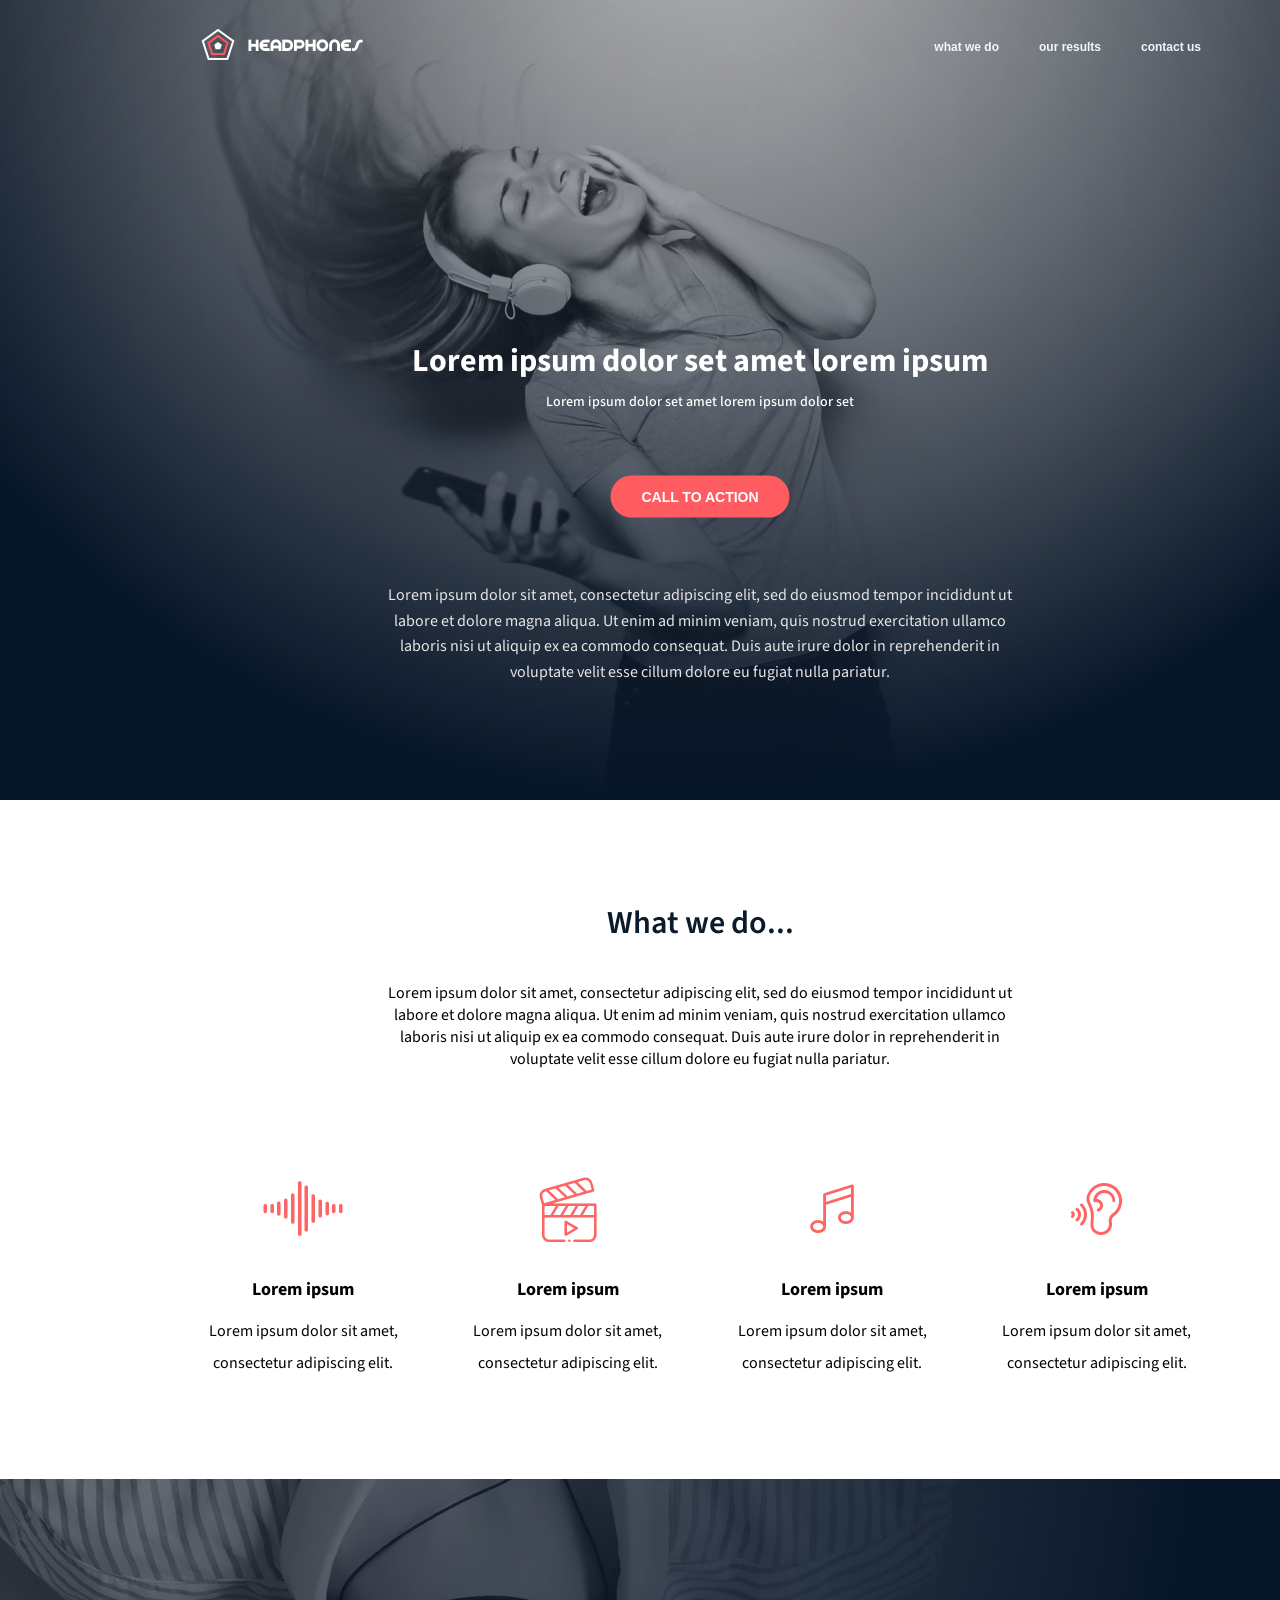
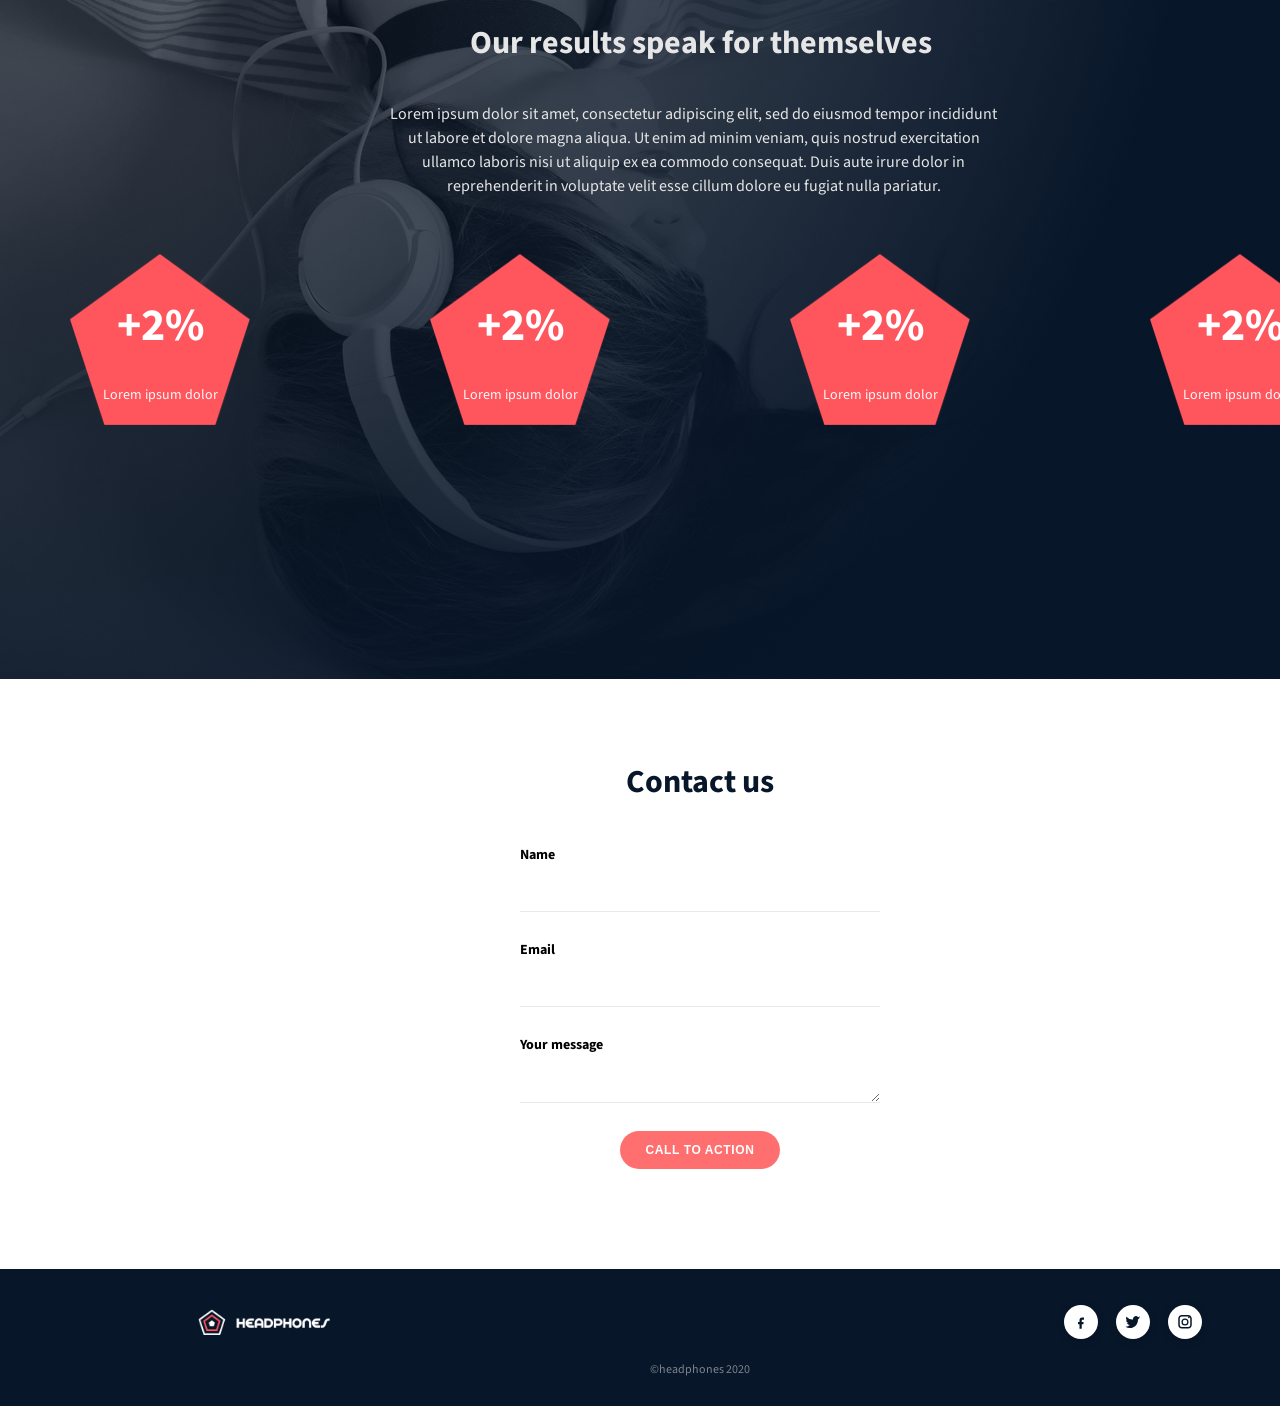
<file: headphones/5-index.html>
<!DOCTYPE html>
<html lang="en">
<head>
  <meta charset="UTF-8">
  <meta name="viewport" content="width=device-width, initial-scale=1.0">
  <title>Headphones</title>
  <link rel="stylesheet" href="./style.css">
  <link rel="stylesheet" href="4-styles.css">
  <link href="https://fonts.googleapis.com/css2?family=Source+Sans+Pro:wght@400;700&display=swap" rel="stylesheet">
</head>
<body>
  <header class="headphones-header">
    <section class="section-one">
        <nav class="nav-bar">
            <div class="logo">
            <img src="logo_headphones.png" alt="logo">
            </div>
            <button class="menu-toggle" aria-label="Open menu" aria-expanded="false">
              <span></span><span></span><span></span>
            </button>

            <ul class="nav-links">
                <li><a href="#"><a>what we do</a></li>
                <li><a href="#"><a>our results</a></li>
                <li><a href="#"></a>contact us</a></li>
            </ul>
        </nav>
    </section>
    <section class="section-two">
        <div class="headphones-content">
            <h1>Lorem ipsum dolor set amet lorem ipsum</h1>
            <p class="sub-content">Lorem ipsum dolor set amet lorem ipsum dolor set</p>
            <button class="cta-btn">CALL TO ACTION</button>
            <p class="description">
              Lorem ipsum dolor sit amet, consectetur adipiscing elit, sed do eiusmod tempor incididunt ut 
              labore et dolore magna aliqua. Ut enim ad minim veniam, quis nostrud exercitation ullamco 
              laboris nisi ut aliquip ex ea commodo consequat. Duis aute irure dolor in reprehenderit in 
              voluptate velit esse cillum dolore eu fugiat nulla pariatur.
            </p>
        </div>
        </section>
    
  </header>
  <section class="section-three">
    <div class="what-we-do">
      <h1 class="container">What we do...</h1>
      <p class="paragraph-content">Lorem ipsum dolor sit amet, consectetur adipiscing elit, sed do eiusmod tempor incididunt ut 
        labore et dolore magna aliqua. Ut enim ad minim veniam, quis nostrud exercitation ullamco 
        laboris nisi ut aliquip ex ea commodo consequat. Duis aute irure dolor in reprehenderit in 
        voluptate velit esse cillum dolore eu fugiat nulla pariatur.</p>
    </div>
    <div class="icons-container">
        <div class="icon-box">
          <span class="holberton_school-icon-ic_sound"></span>
          <h3>Lorem ipsum</h3>
          <p class="content-icons">Lorem ipsum dolor sit amet, consectetur adipiscing elit.</p>
        </div>

        <div class="icon-box">
            <span class="holberton_school-icon-ic_video"></span>
            <h3>Lorem ipsum</h3>
            <p class="content-icons">Lorem ipsum dolor sit amet, consectetur adipiscing elit.</p>
          </div>

          <div class="icon-box">
            <span class="holberton_school-icon-ic_music"></span>
            <h3>Lorem ipsum</h3>
            <p class="content-icons">Lorem ipsum dolor sit amet, consectetur adipiscing elit.</p>
          </div>

          <div class="icon-box">
            <span class="holberton_school-icon-ic_hearing"></span>
            <h3>Lorem ipsum</h3>
            <p class="content-icons">Lorem ipsum dolor sit amet, consectetur adipiscing elit.</p>
          </div>
          
  </section>
  <section class="section-four">
    <div class="content-wrap"></div>
    <div class="our-results">
    <h3>Our results speak for themselves</h3>
    <p class="content-results">Lorem ipsum dolor sit amet, consectetur adipiscing elit, sed do eiusmod tempor incididunt ut 
      labore et dolore magna aliqua. Ut enim ad minim veniam, quis nostrud exercitation ullamco 
      laboris nisi ut aliquip ex ea commodo consequat. Duis aute irure dolor in reprehenderit in 
      voluptate velit esse cillum dolore eu fugiat nulla pariatur.
    </p>
      </div>
      <div class="stats-img">
        <figure class="stat">
          <img src="pentagone.png" alt="Result card">
          <figcaption class="value">+2%</figcaption>
          <div class="label">Lorem ipsum dolor</div>
        </figure>
  
        <figure class="stat">
          <img src="pentagone.png" alt="Result card">
          <figcaption class="value">+2%</figcaption>
          <div class="label">Lorem ipsum dolor</div>
        </figure>
  
        <figure class="stat">
          <img src="pentagone.png" alt="Result card">
          <figcaption class="value">+2%</figcaption>
          <div class="label">Lorem ipsum dolor</div>
        </figure>
  
        <figure class="stat">
          <img src="pentagone.png" alt="Result card">
          <figcaption class="value">+2%</figcaption>
          <div class="label">Lorem ipsum dolor</div>
        </figure>
      </div>
    </div>
  </section>
  <section class="section-five">
    <div class="contact-wrap">
      <h3>Contact us</h3>
  
      <form class="contact-form" action="#" method="post">
        <div class="form-row">
          <label for="name">Name</label>
          <input id="name" type="text" name="name">
        </div>
  
        <div class="form-row">
          <label for="email">Email</label>
          <input id="email" type="email" name="email">
        </div>
  
        <div class="form-row">
          <label for="message">Your message</label>
          <textarea id="message" name="message" rows="1"></textarea>
        </div>
  
        <button class="cta" type="submit">CALL TO ACTION</button>
      </form>
    </div>
  </section>
  <footer class="site-footer">
    <div class="footer-wrap">
      <div class="footer-bar">
        <a class="brand" href="#">
          <img src="logo_headphones.png" alt="Headphones logo">
        </a>
  
        <nav class="social" aria-label="Social media">
          <a class="social-btn" href="#" aria-label="Facebook">
            <svg viewBox="0 0 24 24" aria-hidden="true">
              <path d="M13.5 9H16V6h-2.5C10.9 6 10 7.7 10 10v2H8v3h2v6h3v-6h2.1l.4-3H13v-1.6c0-.7.2-1.4 1.5-1.4Z"/>
            </svg>
          </a>
          <a class="social-btn" href="#" aria-label="Twitter">
            <svg viewBox="0 0 24 24" aria-hidden="true">
              <path d="M22 5.9c-.7.3-1.5.6-2.3.7.8-.5 1.4-1.2 1.7-2.2-.8.5-1.7.9-2.6 1.1A3.8 3.8 0 0 0 12 7.7c0 .3 0 .6.1.9A10.8 10.8 0 0 1 3.2 5c-.3.6-.5 1.2-.5 1.9 0 1.3.7 2.5 1.8 3.2-.6 0-1.2-.2-1.7-.5v.1c0 1.8 1.3 3.3 3 3.6-.3.1-.7.1-1 .1-.3 0-.5 0-.8-.1.5 1.5 2 2.6 3.7 2.6A7.6 7.6 0 0 1 2 18.3a10.7 10.7 0 0 0 5.8 1.7c7 0 10.8-5.8 10.8-10.8v-.5c.8-.6 1.5-1.3 2-2.1Z"/>
            </svg>
          </a>
          <a class="social-btn" href="#" aria-label="Instagram">
            <svg viewBox="0 0 24 24" aria-hidden="true">
              <path d="M12 7.3A4.7 4.7 0 1 0 12 16.7 4.7 4.7 0 0 0 12 7.3Zm0 7.7A3 3 0 1 1 12 9a3 3 0 0 1 0 6Zm5.1-7.9a1.1 1.1 0 1 0 0-2.2 1.1 1.1 0 0 0 0 2.2ZM21 7.3c0-2.6-2.1-4.7-4.7-4.7H7.7C5.1 2.6 3 4.7 3 7.3v8.6C3 18.6 5.1 20.7 7.7 20.7h8.6c2.6 0 4.7-2.1 4.7-4.7V7.3Zm-2 8.6c0 1.5-1.2 2.7-2.7 2.7H7.7A2.7 2.7 0 0 1 5 15.9V7.3C5 5.8 6.2 4.6 7.7 4.6h8.6c1.5 0 2.7 1.2 2.7 2.7v8.6Z"/>
            </svg>
          </a>
        </nav>
      </div>
  
      <p class="footer-copy">©headphones 2020</p>
    </div>
  </footer>
</body>
</html>
</file>
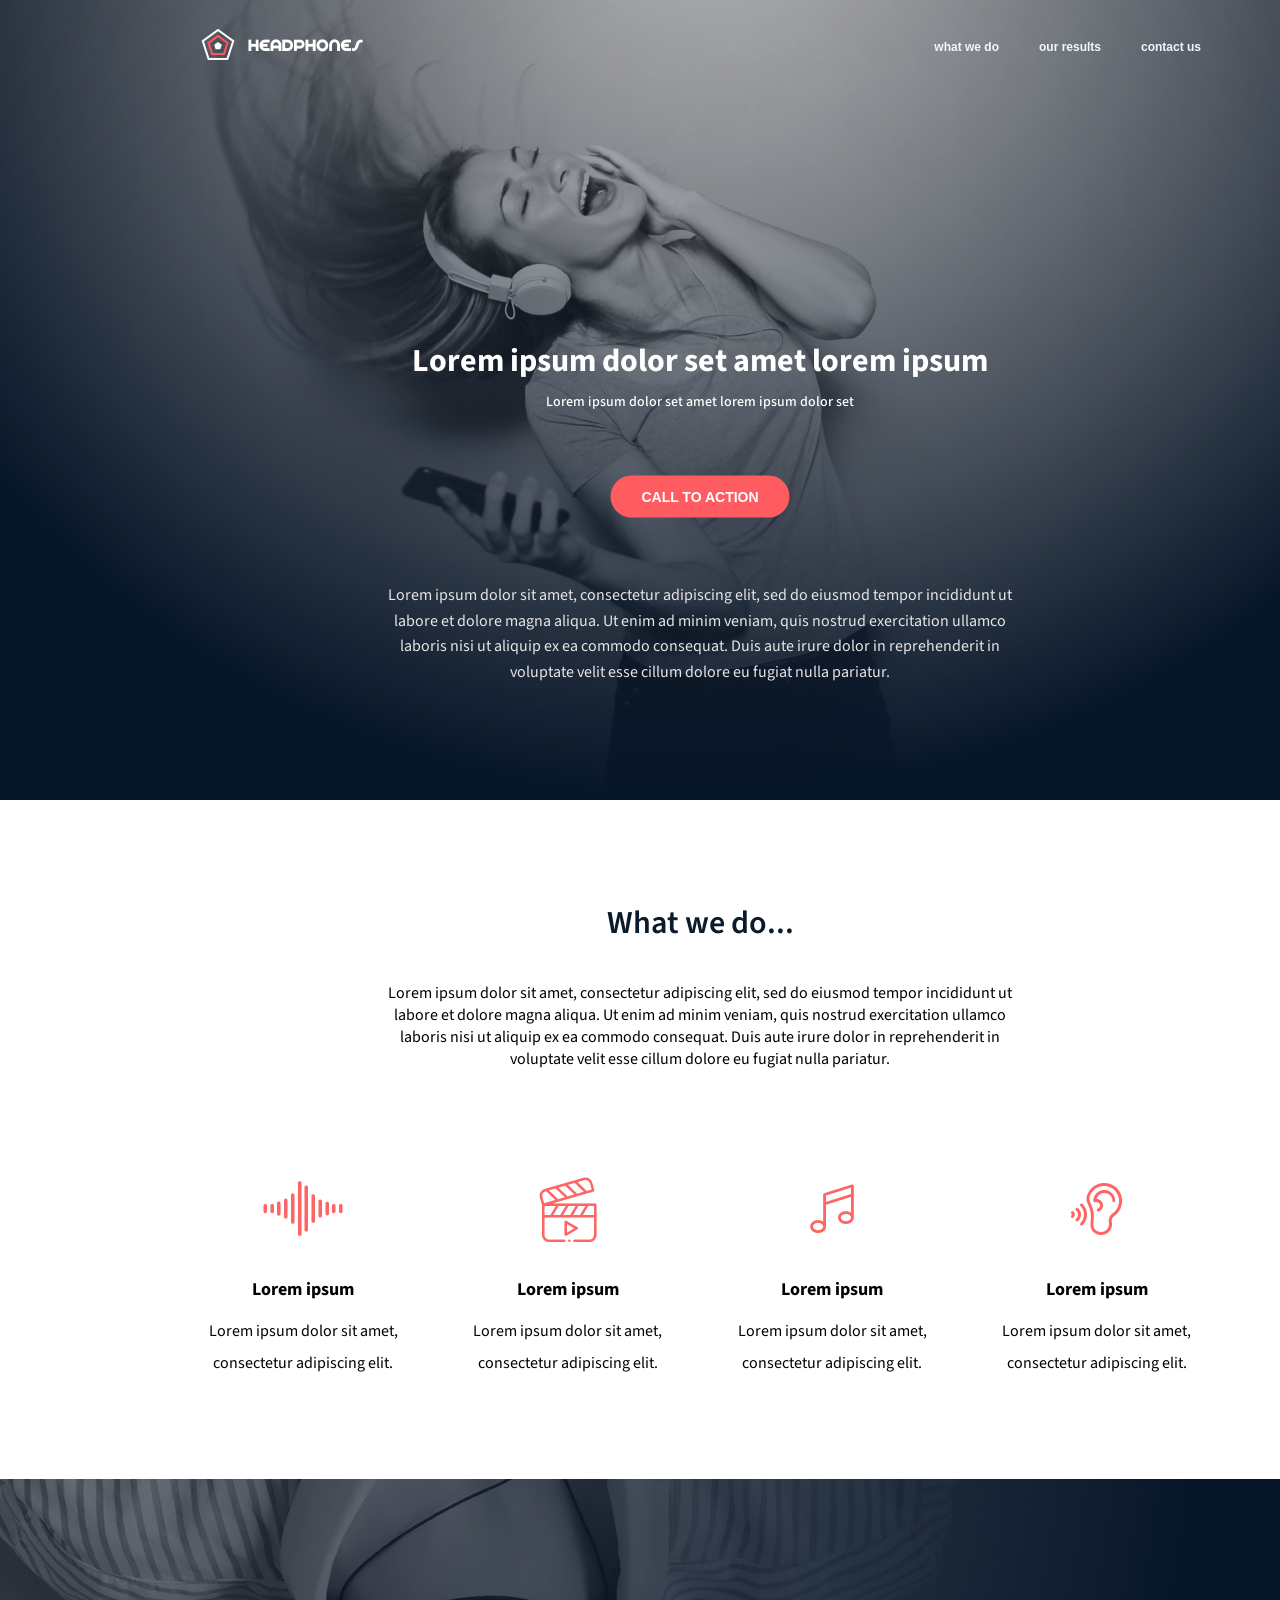
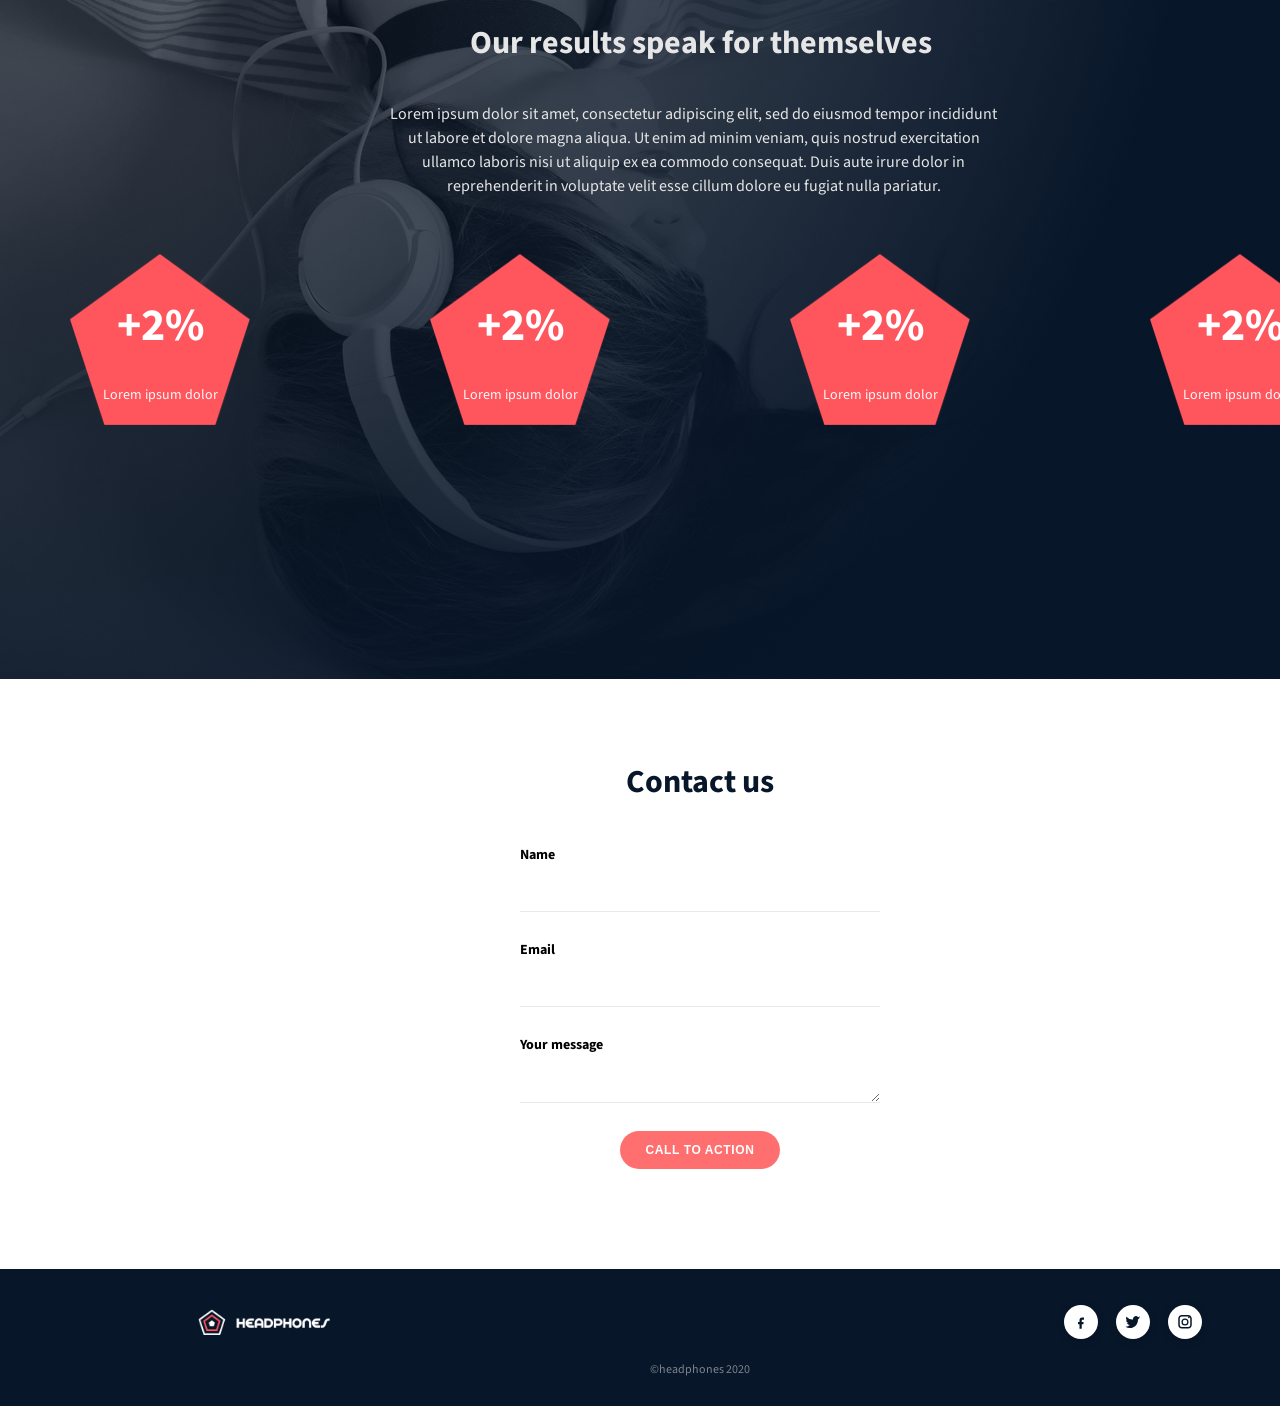
<file: headphones/6-index.html>
<!DOCTYPE html>
<html lang="en">
<head>
  <meta charset="UTF-8">
  <meta name="viewport" content="width=device-width, initial-scale=1.0">
  <title>Headphones</title>
  <link rel="stylesheet" href="./style.css">
  <link rel="stylesheet" href="6-styles.css">
  <link href="https://fonts.googleapis.com/css2?family=Source+Sans+Pro:wght@400;700&display=swap" rel="stylesheet">
</head>
<body>
  <header class="headphones-header">
    <section class="section-one">
        <nav class="nav-bar">
            <div class="logo">
            <img src="logo_headphones.png" alt="logo">
            </div>
            <button class="menu-toggle" aria-label="Open menu" aria-expanded="false">
              <span></span><span></span><span></span>
            </button>

            <ul class="nav-links">
                <li><a href="#"><a>what we do</a></li>
                <li><a href="#"><a>our results</a></li>
                <li><a href="#"></a>contact us</a></li>
            </ul>
        </nav>
    </section>
    <section class="section-two">
        <div class="headphones-content">
            <h1>Lorem ipsum dolor set amet lorem ipsum</h1>
            <p class="sub-content">Lorem ipsum dolor set amet lorem ipsum dolor set</p>
            <button class="cta-btn">CALL TO ACTION</button>
            <p class="description">
              Lorem ipsum dolor sit amet, consectetur adipiscing elit, sed do eiusmod tempor incididunt ut 
              labore et dolore magna aliqua. Ut enim ad minim veniam, quis nostrud exercitation ullamco 
              laboris nisi ut aliquip ex ea commodo consequat. Duis aute irure dolor in reprehenderit in 
              voluptate velit esse cillum dolore eu fugiat nulla pariatur.
            </p>
        </div>
        </section>
    
  </header>
  <section class="section-three">
    <div class="what-we-do">
      <h1 class="container">What we do...</h1>
      <p class="paragraph-content">Lorem ipsum dolor sit amet, consectetur adipiscing elit, sed do eiusmod tempor incididunt ut 
        labore et dolore magna aliqua. Ut enim ad minim veniam, quis nostrud exercitation ullamco 
        laboris nisi ut aliquip ex ea commodo consequat. Duis aute irure dolor in reprehenderit in 
        voluptate velit esse cillum dolore eu fugiat nulla pariatur.</p>
    </div>
    <div class="icons-container">
        <div class="icon-box">
          <span class="holberton_school-icon-ic_sound"></span>
          <h3>Lorem ipsum</h3>
          <p class="content-icons">Lorem ipsum dolor sit amet, consectetur adipiscing elit.</p>
        </div>

        <div class="icon-box">
            <span class="holberton_school-icon-ic_video"></span>
            <h3>Lorem ipsum</h3>
            <p class="content-icons">Lorem ipsum dolor sit amet, consectetur adipiscing elit.</p>
          </div>

          <div class="icon-box">
            <span class="holberton_school-icon-ic_music"></span>
            <h3>Lorem ipsum</h3>
            <p class="content-icons">Lorem ipsum dolor sit amet, consectetur adipiscing elit.</p>
          </div>

          <div class="icon-box">
            <span class="holberton_school-icon-ic_hearing"></span>
            <h3>Lorem ipsum</h3>
            <p class="content-icons">Lorem ipsum dolor sit amet, consectetur adipiscing elit.</p>
          </div>
          
  </section>
  <section class="section-four">
    <div class="content-wrap"></div>
    <div class="our-results">
    <h3>Our results speak for themselves</h3>
    <p class="content-results">Lorem ipsum dolor sit amet, consectetur adipiscing elit, sed do eiusmod tempor incididunt ut 
      labore et dolore magna aliqua. Ut enim ad minim veniam, quis nostrud exercitation ullamco 
      laboris nisi ut aliquip ex ea commodo consequat. Duis aute irure dolor in reprehenderit in 
      voluptate velit esse cillum dolore eu fugiat nulla pariatur.
    </p>
      </div>
      <div class="stats-img">
        <figure class="stat">
          <img src="pentagone.png" alt="Result card">
          <figcaption class="value">+2%</figcaption>
          <div class="label">Lorem ipsum dolor</div>
        </figure>
  
        <figure class="stat">
          <img src="pentagone.png" alt="Result card">
          <figcaption class="value">+2%</figcaption>
          <div class="label">Lorem ipsum dolor</div>
        </figure>
  
        <figure class="stat">
          <img src="pentagone.png" alt="Result card">
          <figcaption class="value">+2%</figcaption>
          <div class="label">Lorem ipsum dolor</div>
        </figure>
  
        <figure class="stat">
          <img src="pentagone.png" alt="Result card">
          <figcaption class="value">+2%</figcaption>
          <div class="label">Lorem ipsum dolor</div>
        </figure>
      </div>
    </div>
  </section>
  <section class="section-five">
    <div class="contact-wrap">
      <h3>Contact us</h3>
  
      <form class="contact-form" action="#" method="post">
        <div class="form-row">
          <label for="name">Name</label>
          <input id="name" type="text" name="name">
        </div>
  
        <div class="form-row">
          <label for="email">Email</label>
          <input id="email" type="email" name="email">
        </div>
  
        <div class="form-row">
          <label for="message">Your message</label>
          <textarea id="message" name="message" rows="1"></textarea>
        </div>
  
        <button class="cta" type="submit">CALL TO ACTION</button>
      </form>
    </div>
  </section>
  <footer class="site-footer">
    <div class="footer-wrap">
      <div class="footer-bar">
        <a class="brand" href="#">
          <img src="logo_headphones.png" alt="Headphones logo">
        </a>
  
        <nav class="social" aria-label="Social media">
          <a class="social-btn" href="#" aria-label="Facebook">
            <svg viewBox="0 0 24 24" aria-hidden="true">
              <path d="M13.5 9H16V6h-2.5C10.9 6 10 7.7 10 10v2H8v3h2v6h3v-6h2.1l.4-3H13v-1.6c0-.7.2-1.4 1.5-1.4Z"/>
            </svg>
          </a>
          <a class="social-btn" href="#" aria-label="Twitter">
            <svg viewBox="0 0 24 24" aria-hidden="true">
              <path d="M22 5.9c-.7.3-1.5.6-2.3.7.8-.5 1.4-1.2 1.7-2.2-.8.5-1.7.9-2.6 1.1A3.8 3.8 0 0 0 12 7.7c0 .3 0 .6.1.9A10.8 10.8 0 0 1 3.2 5c-.3.6-.5 1.2-.5 1.9 0 1.3.7 2.5 1.8 3.2-.6 0-1.2-.2-1.7-.5v.1c0 1.8 1.3 3.3 3 3.6-.3.1-.7.1-1 .1-.3 0-.5 0-.8-.1.5 1.5 2 2.6 3.7 2.6A7.6 7.6 0 0 1 2 18.3a10.7 10.7 0 0 0 5.8 1.7c7 0 10.8-5.8 10.8-10.8v-.5c.8-.6 1.5-1.3 2-2.1Z"/>
            </svg>
          </a>
          <a class="social-btn" href="#" aria-label="Instagram">
            <svg viewBox="0 0 24 24" aria-hidden="true">
              <path d="M12 7.3A4.7 4.7 0 1 0 12 16.7 4.7 4.7 0 0 0 12 7.3Zm0 7.7A3 3 0 1 1 12 9a3 3 0 0 1 0 6Zm5.1-7.9a1.1 1.1 0 1 0 0-2.2 1.1 1.1 0 0 0 0 2.2ZM21 7.3c0-2.6-2.1-4.7-4.7-4.7H7.7C5.1 2.6 3 4.7 3 7.3v8.6C3 18.6 5.1 20.7 7.7 20.7h8.6c2.6 0 4.7-2.1 4.7-4.7V7.3Zm-2 8.6c0 1.5-1.2 2.7-2.7 2.7H7.7A2.7 2.7 0 0 1 5 15.9V7.3C5 5.8 6.2 4.6 7.7 4.6h8.6c1.5 0 2.7 1.2 2.7 2.7v8.6Z"/>
            </svg>
          </a>
        </nav>
      </div>
  
      <p class="footer-copy">©headphones 2020</p>
    </div>
  </footer>
</body>
</html>
</file>
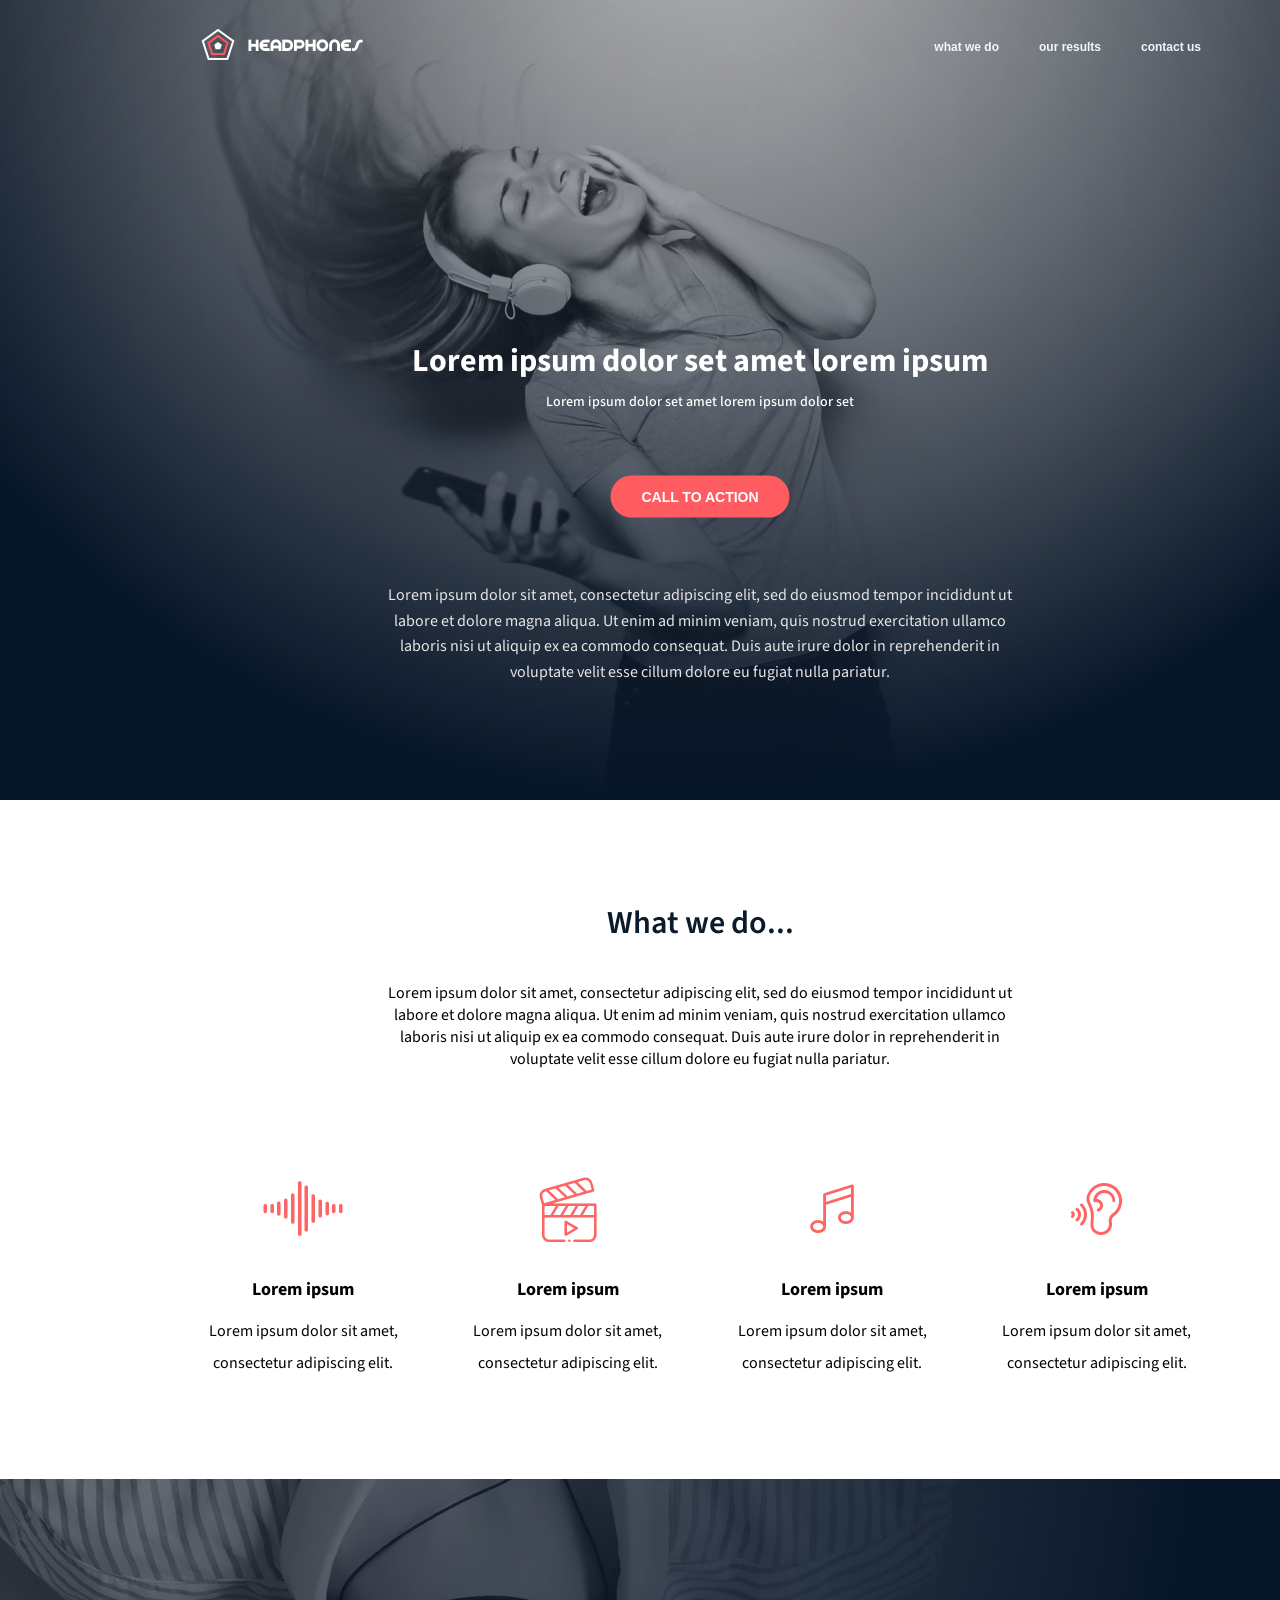
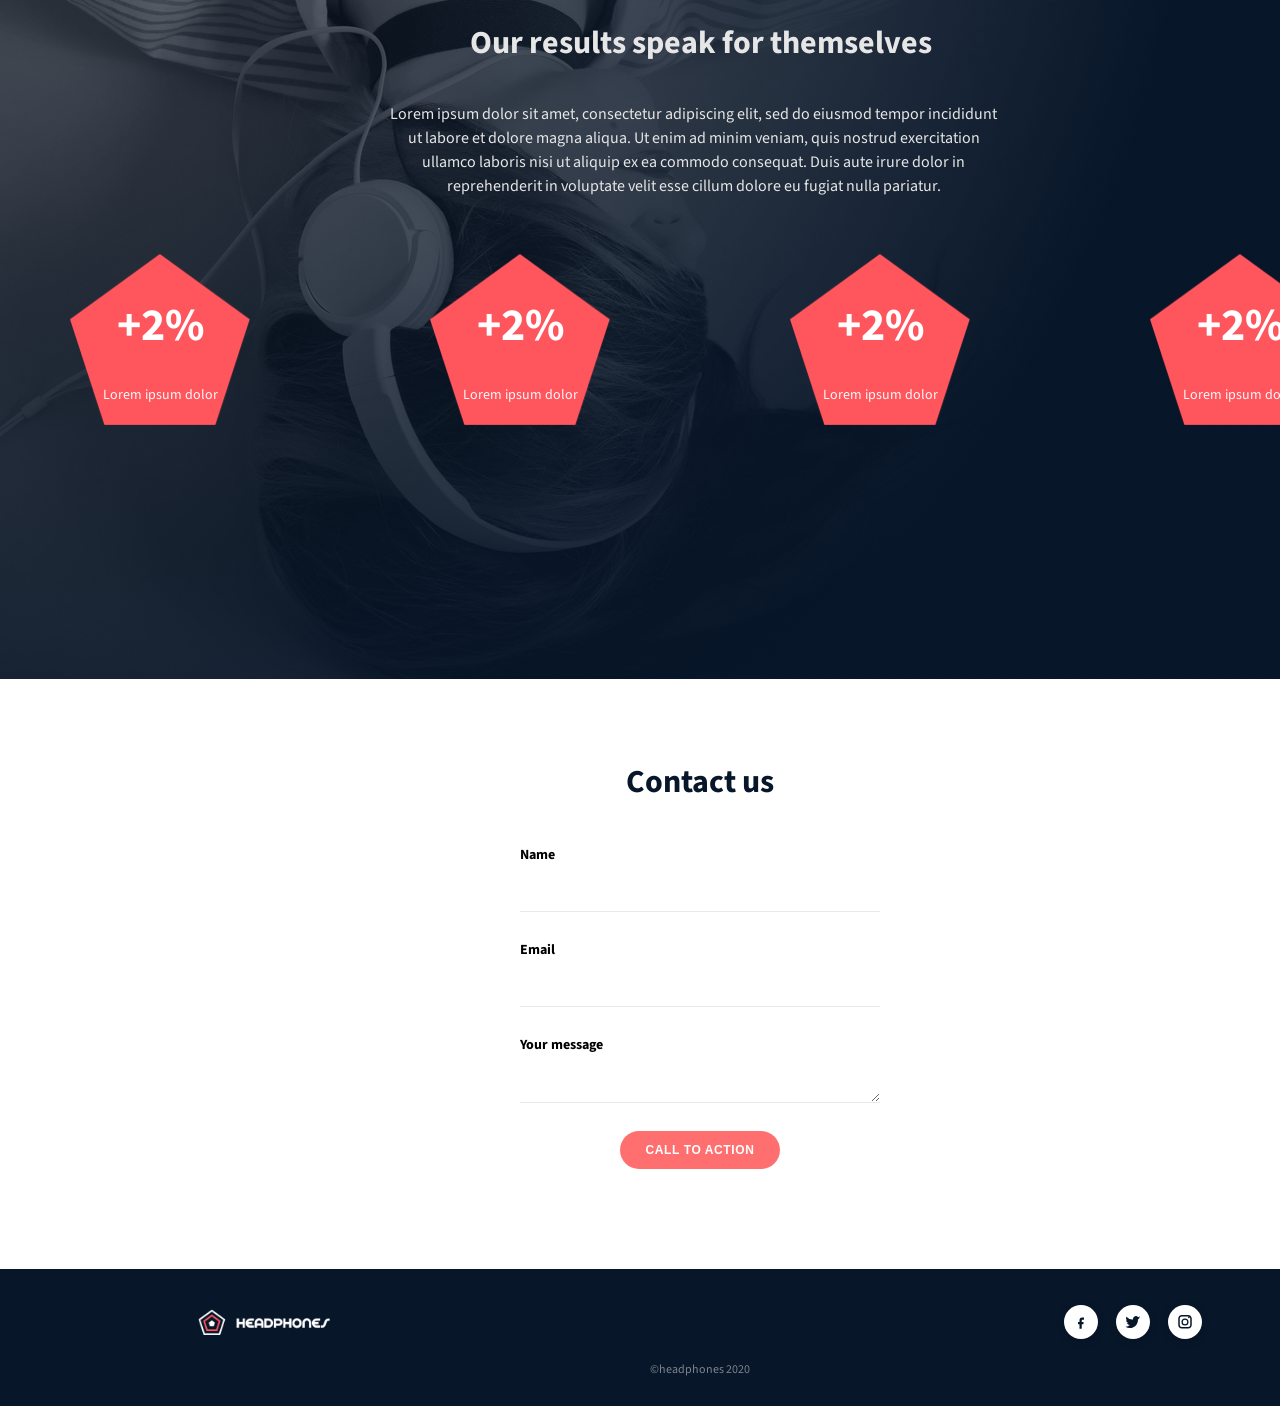
<file: headphones/7-index.html>
<!DOCTYPE html>
<html lang="en">
<head>
  <meta charset="UTF-8">
  <meta name="viewport" content="width=device-width, initial-scale=1.0">
  <title>Headphones</title>
  <link rel="stylesheet" href="./style.css">
  <link rel="stylesheet" href="7-styles.css">
  <link href="https://fonts.googleapis.com/css2?family=Source+Sans+Pro:wght@400;700&display=swap" rel="stylesheet">
</head>
<body>
  <header class="headphones-header">
    <section class="section-one">
        <nav class="nav-bar">
            <div class="logo">
            <img src="logo_headphones.png" alt="logo">
            </div>
            <button class="menu-toggle" aria-label="Open menu" aria-expanded="false">
              <span></span><span></span><span></span>
            </button>

            <ul class="nav-links">
                <li><a href="#"><a>what we do</a></li>
                <li><a href="#"><a>our results</a></li>
                <li><a href="#"></a>contact us</a></li>
            </ul>
        </nav>
    </section>
    <section class="section-two">
        <div class="headphones-content">
            <h1>Lorem ipsum dolor set amet lorem ipsum</h1>
            <p class="sub-content">Lorem ipsum dolor set amet lorem ipsum dolor set</p>
            <button class="cta-btn">CALL TO ACTION</button>
            <p class="description">
              Lorem ipsum dolor sit amet, consectetur adipiscing elit, sed do eiusmod tempor incididunt ut 
              labore et dolore magna aliqua. Ut enim ad minim veniam, quis nostrud exercitation ullamco 
              laboris nisi ut aliquip ex ea commodo consequat. Duis aute irure dolor in reprehenderit in 
              voluptate velit esse cillum dolore eu fugiat nulla pariatur.
            </p>
        </div>
        </section>
    
  </header>
  <section class="section-three">
    <div class="what-we-do">
      <h1 class="container">What we do...</h1>
      <p class="paragraph-content">Lorem ipsum dolor sit amet, consectetur adipiscing elit, sed do eiusmod tempor incididunt ut 
        labore et dolore magna aliqua. Ut enim ad minim veniam, quis nostrud exercitation ullamco 
        laboris nisi ut aliquip ex ea commodo consequat. Duis aute irure dolor in reprehenderit in 
        voluptate velit esse cillum dolore eu fugiat nulla pariatur.</p>
    </div>
    <div class="icons-container">
        <div class="icon-box">
          <span class="holberton_school-icon-ic_sound"></span>
          <h3>Lorem ipsum</h3>
          <p class="content-icons">Lorem ipsum dolor sit amet, consectetur adipiscing elit.</p>
        </div>

        <div class="icon-box">
            <span class="holberton_school-icon-ic_video"></span>
            <h3>Lorem ipsum</h3>
            <p class="content-icons">Lorem ipsum dolor sit amet, consectetur adipiscing elit.</p>
          </div>

          <div class="icon-box">
            <span class="holberton_school-icon-ic_music"></span>
            <h3>Lorem ipsum</h3>
            <p class="content-icons">Lorem ipsum dolor sit amet, consectetur adipiscing elit.</p>
          </div>

          <div class="icon-box">
            <span class="holberton_school-icon-ic_hearing"></span>
            <h3>Lorem ipsum</h3>
            <p class="content-icons">Lorem ipsum dolor sit amet, consectetur adipiscing elit.</p>
          </div>
          
  </section>
  <section class="section-four">
    <div class="content-wrap"></div>
    <div class="our-results">
    <h3>Our results speak for themselves</h3>
    <p class="content-results">Lorem ipsum dolor sit amet, consectetur adipiscing elit, sed do eiusmod tempor incididunt ut 
      labore et dolore magna aliqua. Ut enim ad minim veniam, quis nostrud exercitation ullamco 
      laboris nisi ut aliquip ex ea commodo consequat. Duis aute irure dolor in reprehenderit in 
      voluptate velit esse cillum dolore eu fugiat nulla pariatur.
    </p>
      </div>
      <div class="stats-img">
        <figure class="stat">
          <img src="pentagone.png" alt="Result card">
          <figcaption class="value">+2%</figcaption>
          <div class="label">Lorem ipsum dolor</div>
        </figure>
  
        <figure class="stat">
          <img src="pentagone.png" alt="Result card">
          <figcaption class="value">+2%</figcaption>
          <div class="label">Lorem ipsum dolor</div>
        </figure>
  
        <figure class="stat">
          <img src="pentagone.png" alt="Result card">
          <figcaption class="value">+2%</figcaption>
          <div class="label">Lorem ipsum dolor</div>
        </figure>
  
        <figure class="stat">
          <img src="pentagone.png" alt="Result card">
          <figcaption class="value">+2%</figcaption>
          <div class="label">Lorem ipsum dolor</div>
        </figure>
      </div>
    </div>
  </section>
  <section class="section-five">
    <div class="contact-wrap">
      <h3>Contact us</h3>
  
      <form class="contact-form" action="#" method="post">
        <div class="form-row">
          <label for="name">Name</label>
          <input id="name" type="text" name="name">
        </div>
  
        <div class="form-row">
          <label for="email">Email</label>
          <input id="email" type="email" name="email">
        </div>
  
        <div class="form-row">
          <label for="message">Your message</label>
          <textarea id="message" name="message" rows="1"></textarea>
        </div>
  
        <button class="cta" type="submit">CALL TO ACTION</button>
      </form>
    </div>
  </section>
  <footer class="site-footer">
    <div class="footer-wrap">
      <div class="footer-bar">
        <a class="brand" href="#">
          <img src="logo_headphones.png" alt="Headphones logo">
        </a>
  
        <nav class="social" aria-label="Social media">
          <a class="social-btn" href="#" aria-label="Facebook">
            <svg viewBox="0 0 24 24" aria-hidden="true">
              <path d="M13.5 9H16V6h-2.5C10.9 6 10 7.7 10 10v2H8v3h2v6h3v-6h2.1l.4-3H13v-1.6c0-.7.2-1.4 1.5-1.4Z"/>
            </svg>
          </a>
          <a class="social-btn" href="#" aria-label="Twitter">
            <svg viewBox="0 0 24 24" aria-hidden="true">
              <path d="M22 5.9c-.7.3-1.5.6-2.3.7.8-.5 1.4-1.2 1.7-2.2-.8.5-1.7.9-2.6 1.1A3.8 3.8 0 0 0 12 7.7c0 .3 0 .6.1.9A10.8 10.8 0 0 1 3.2 5c-.3.6-.5 1.2-.5 1.9 0 1.3.7 2.5 1.8 3.2-.6 0-1.2-.2-1.7-.5v.1c0 1.8 1.3 3.3 3 3.6-.3.1-.7.1-1 .1-.3 0-.5 0-.8-.1.5 1.5 2 2.6 3.7 2.6A7.6 7.6 0 0 1 2 18.3a10.7 10.7 0 0 0 5.8 1.7c7 0 10.8-5.8 10.8-10.8v-.5c.8-.6 1.5-1.3 2-2.1Z"/>
            </svg>
          </a>
          <a class="social-btn" href="#" aria-label="Instagram">
            <svg viewBox="0 0 24 24" aria-hidden="true">
              <path d="M12 7.3A4.7 4.7 0 1 0 12 16.7 4.7 4.7 0 0 0 12 7.3Zm0 7.7A3 3 0 1 1 12 9a3 3 0 0 1 0 6Zm5.1-7.9a1.1 1.1 0 1 0 0-2.2 1.1 1.1 0 0 0 0 2.2ZM21 7.3c0-2.6-2.1-4.7-4.7-4.7H7.7C5.1 2.6 3 4.7 3 7.3v8.6C3 18.6 5.1 20.7 7.7 20.7h8.6c2.6 0 4.7-2.1 4.7-4.7V7.3Zm-2 8.6c0 1.5-1.2 2.7-2.7 2.7H7.7A2.7 2.7 0 0 1 5 15.9V7.3C5 5.8 6.2 4.6 7.7 4.6h8.6c1.5 0 2.7 1.2 2.7 2.7v8.6Z"/>
            </svg>
          </a>
        </nav>
      </div>
  
      <p class="footer-copy">©headphones 2020</p>
    </div>
  </footer>
</body>
</html>
</file>
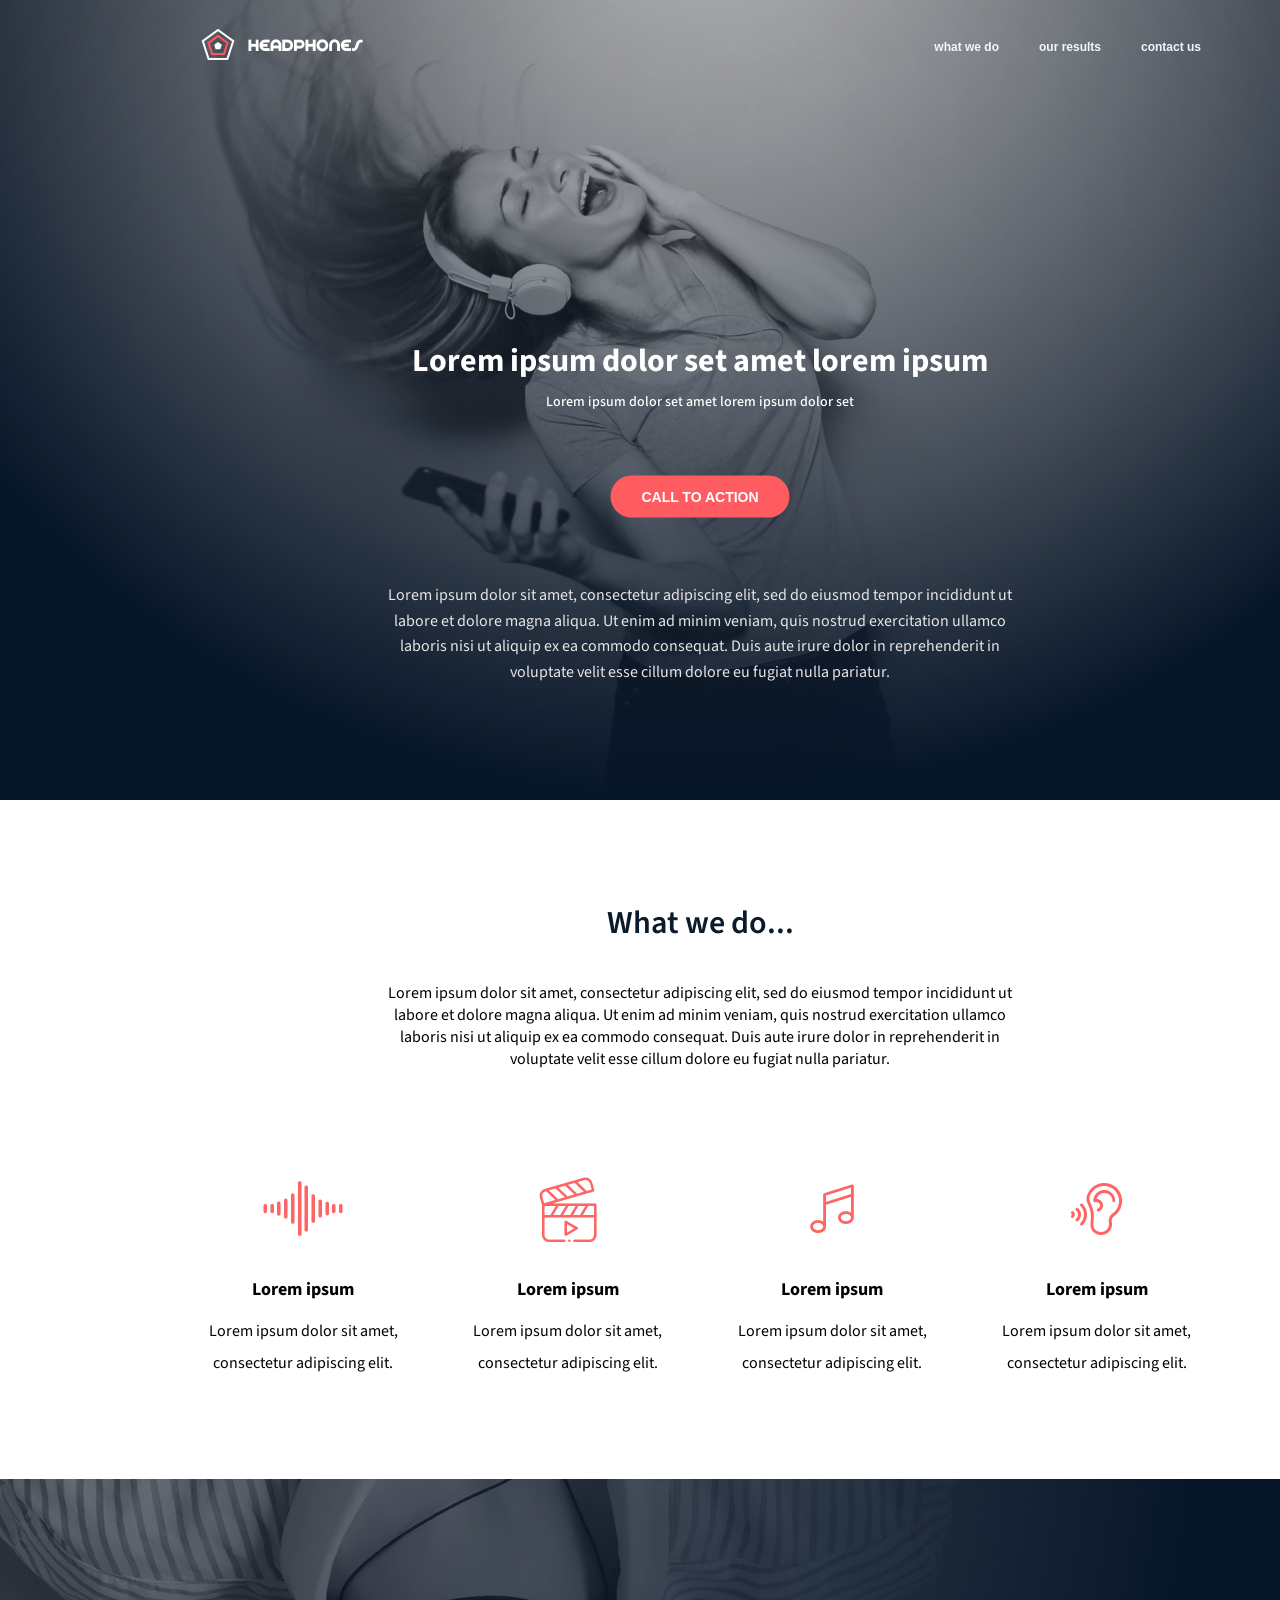
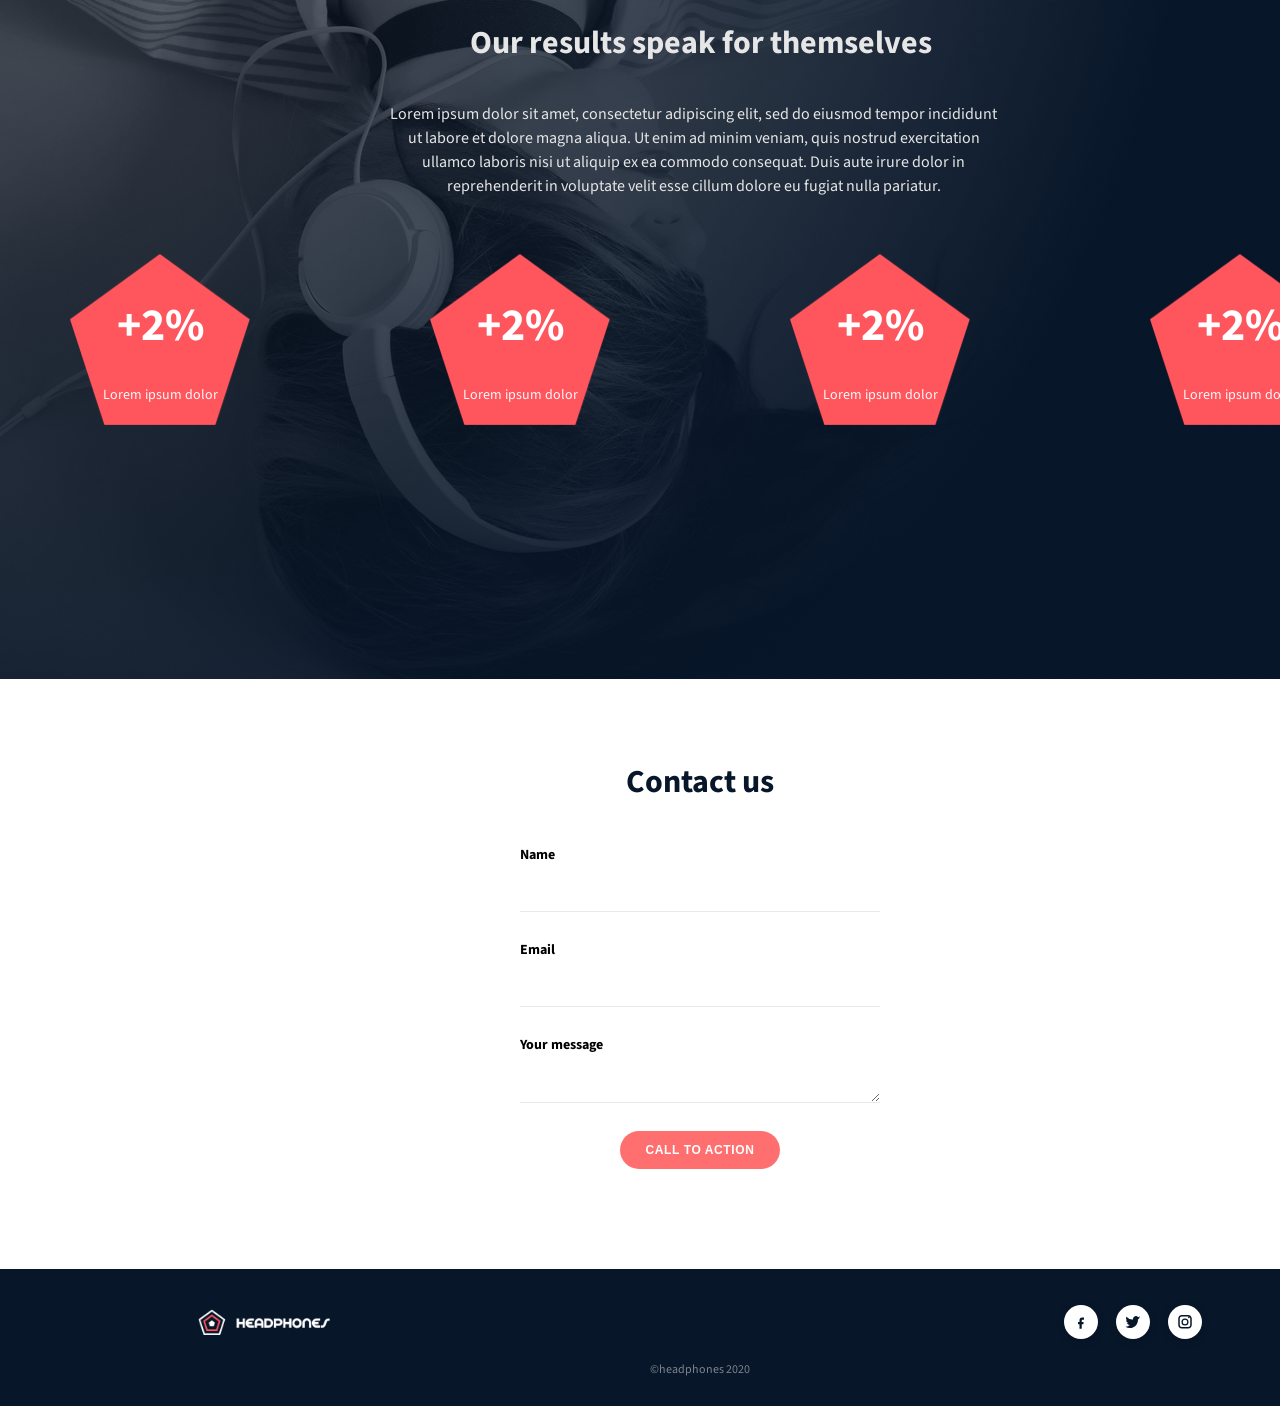
<file: headphones/8-index.html>
<!DOCTYPE html>
<html lang="en">
<head>
  <meta charset="UTF-8">
  <meta name="viewport" content="width=device-width, initial-scale=1.0">
  <title>Headphones</title>
  <link rel="stylesheet" href="./style.css">
  <link rel="stylesheet" href="8-styles.css">
  <link href="https://fonts.googleapis.com/css2?family=Source+Sans+Pro:wght@400;700&display=swap" rel="stylesheet">
</head>
<body>
  <header class="headphones-header">
    <section class="section-one">
        <nav class="nav-bar">
            <div class="logo">
            <img src="logo_headphones.png" alt="logo">
            </div>
            <button class="menu-toggle" aria-label="Open menu" aria-expanded="false">
              <span></span><span></span><span></span>
            </button>

            <ul class="nav-links">
                <li><a href="#"><a>what we do</a></li>
                <li><a href="#"><a>our results</a></li>
                <li><a href="#"></a>contact us</a></li>
            </ul>
        </nav>
    </section>
    <section class="section-two">
        <div class="headphones-content">
            <h1>Lorem ipsum dolor set amet lorem ipsum</h1>
            <p class="sub-content">Lorem ipsum dolor set amet lorem ipsum dolor set</p>
            <button class="cta-btn">CALL TO ACTION</button>
            <p class="description">
              Lorem ipsum dolor sit amet, consectetur adipiscing elit, sed do eiusmod tempor incididunt ut 
              labore et dolore magna aliqua. Ut enim ad minim veniam, quis nostrud exercitation ullamco 
              laboris nisi ut aliquip ex ea commodo consequat. Duis aute irure dolor in reprehenderit in 
              voluptate velit esse cillum dolore eu fugiat nulla pariatur.
            </p>
        </div>
        </section>
    
  </header>
  <section class="section-three">
    <div class="what-we-do">
      <h1 class="container">What we do...</h1>
      <p class="paragraph-content">Lorem ipsum dolor sit amet, consectetur adipiscing elit, sed do eiusmod tempor incididunt ut 
        labore et dolore magna aliqua. Ut enim ad minim veniam, quis nostrud exercitation ullamco 
        laboris nisi ut aliquip ex ea commodo consequat. Duis aute irure dolor in reprehenderit in 
        voluptate velit esse cillum dolore eu fugiat nulla pariatur.</p>
    </div>
    <div class="icons-container">
        <div class="icon-box">
          <span class="holberton_school-icon-ic_sound"></span>
          <h3>Lorem ipsum</h3>
          <p class="content-icons">Lorem ipsum dolor sit amet, consectetur adipiscing elit.</p>
        </div>

        <div class="icon-box">
            <span class="holberton_school-icon-ic_video"></span>
            <h3>Lorem ipsum</h3>
            <p class="content-icons">Lorem ipsum dolor sit amet, consectetur adipiscing elit.</p>
          </div>

          <div class="icon-box">
            <span class="holberton_school-icon-ic_music"></span>
            <h3>Lorem ipsum</h3>
            <p class="content-icons">Lorem ipsum dolor sit amet, consectetur adipiscing elit.</p>
          </div>

          <div class="icon-box">
            <span class="holberton_school-icon-ic_hearing"></span>
            <h3>Lorem ipsum</h3>
            <p class="content-icons">Lorem ipsum dolor sit amet, consectetur adipiscing elit.</p>
          </div>
          
  </section>
  <section class="section-four">
    <div class="content-wrap"></div>
    <div class="our-results">
    <h3>Our results speak for themselves</h3>
    <p class="content-results">Lorem ipsum dolor sit amet, consectetur adipiscing elit, sed do eiusmod tempor incididunt ut 
      labore et dolore magna aliqua. Ut enim ad minim veniam, quis nostrud exercitation ullamco 
      laboris nisi ut aliquip ex ea commodo consequat. Duis aute irure dolor in reprehenderit in 
      voluptate velit esse cillum dolore eu fugiat nulla pariatur.
    </p>
      </div>
      <div class="stats-img">
        <figure class="stat">
          <img src="pentagone.png" alt="Result card">
          <figcaption class="value">+2%</figcaption>
          <div class="label">Lorem ipsum dolor</div>
        </figure>
  
        <figure class="stat">
          <img src="pentagone.png" alt="Result card">
          <figcaption class="value">+2%</figcaption>
          <div class="label">Lorem ipsum dolor</div>
        </figure>
  
        <figure class="stat">
          <img src="pentagone.png" alt="Result card">
          <figcaption class="value">+2%</figcaption>
          <div class="label">Lorem ipsum dolor</div>
        </figure>
  
        <figure class="stat">
          <img src="pentagone.png" alt="Result card">
          <figcaption class="value">+2%</figcaption>
          <div class="label">Lorem ipsum dolor</div>
        </figure>
      </div>
    </div>
  </section>
  <section class="section-five">
    <div class="contact-wrap">
      <h3>Contact us</h3>
  
      <form class="contact-form" action="#" method="post">
        <div class="form-row">
          <label for="name">Name</label>
          <input id="name" type="text" name="name">
        </div>
  
        <div class="form-row">
          <label for="email">Email</label>
          <input id="email" type="email" name="email">
        </div>
  
        <div class="form-row">
          <label for="message">Your message</label>
          <textarea id="message" name="message" rows="1"></textarea>
        </div>
  
        <button class="cta" type="submit">CALL TO ACTION</button>
      </form>
    </div>
  </section>
  <footer class="site-footer">
    <div class="footer-wrap">
      <div class="footer-bar">
        <a class="brand" href="#">
          <img src="logo_headphones.png" alt="Headphones logo">
        </a>
  
        <nav class="social" aria-label="Social media">
          <a class="social-btn" href="#" aria-label="Facebook">
            <svg viewBox="0 0 24 24" aria-hidden="true">
              <path d="M13.5 9H16V6h-2.5C10.9 6 10 7.7 10 10v2H8v3h2v6h3v-6h2.1l.4-3H13v-1.6c0-.7.2-1.4 1.5-1.4Z"/>
            </svg>
          </a>
          <a class="social-btn" href="#" aria-label="Twitter">
            <svg viewBox="0 0 24 24" aria-hidden="true">
              <path d="M22 5.9c-.7.3-1.5.6-2.3.7.8-.5 1.4-1.2 1.7-2.2-.8.5-1.7.9-2.6 1.1A3.8 3.8 0 0 0 12 7.7c0 .3 0 .6.1.9A10.8 10.8 0 0 1 3.2 5c-.3.6-.5 1.2-.5 1.9 0 1.3.7 2.5 1.8 3.2-.6 0-1.2-.2-1.7-.5v.1c0 1.8 1.3 3.3 3 3.6-.3.1-.7.1-1 .1-.3 0-.5 0-.8-.1.5 1.5 2 2.6 3.7 2.6A7.6 7.6 0 0 1 2 18.3a10.7 10.7 0 0 0 5.8 1.7c7 0 10.8-5.8 10.8-10.8v-.5c.8-.6 1.5-1.3 2-2.1Z"/>
            </svg>
          </a>
          <a class="social-btn" href="#" aria-label="Instagram">
            <svg viewBox="0 0 24 24" aria-hidden="true">
              <path d="M12 7.3A4.7 4.7 0 1 0 12 16.7 4.7 4.7 0 0 0 12 7.3Zm0 7.7A3 3 0 1 1 12 9a3 3 0 0 1 0 6Zm5.1-7.9a1.1 1.1 0 1 0 0-2.2 1.1 1.1 0 0 0 0 2.2ZM21 7.3c0-2.6-2.1-4.7-4.7-4.7H7.7C5.1 2.6 3 4.7 3 7.3v8.6C3 18.6 5.1 20.7 7.7 20.7h8.6c2.6 0 4.7-2.1 4.7-4.7V7.3Zm-2 8.6c0 1.5-1.2 2.7-2.7 2.7H7.7A2.7 2.7 0 0 1 5 15.9V7.3C5 5.8 6.2 4.6 7.7 4.6h8.6c1.5 0 2.7 1.2 2.7 2.7v8.6Z"/>
            </svg>
          </a>
        </nav>
      </div>
  
      <p class="footer-copy">©headphones 2020</p>
    </div>
  </footer>
</body>
</html>
</file>
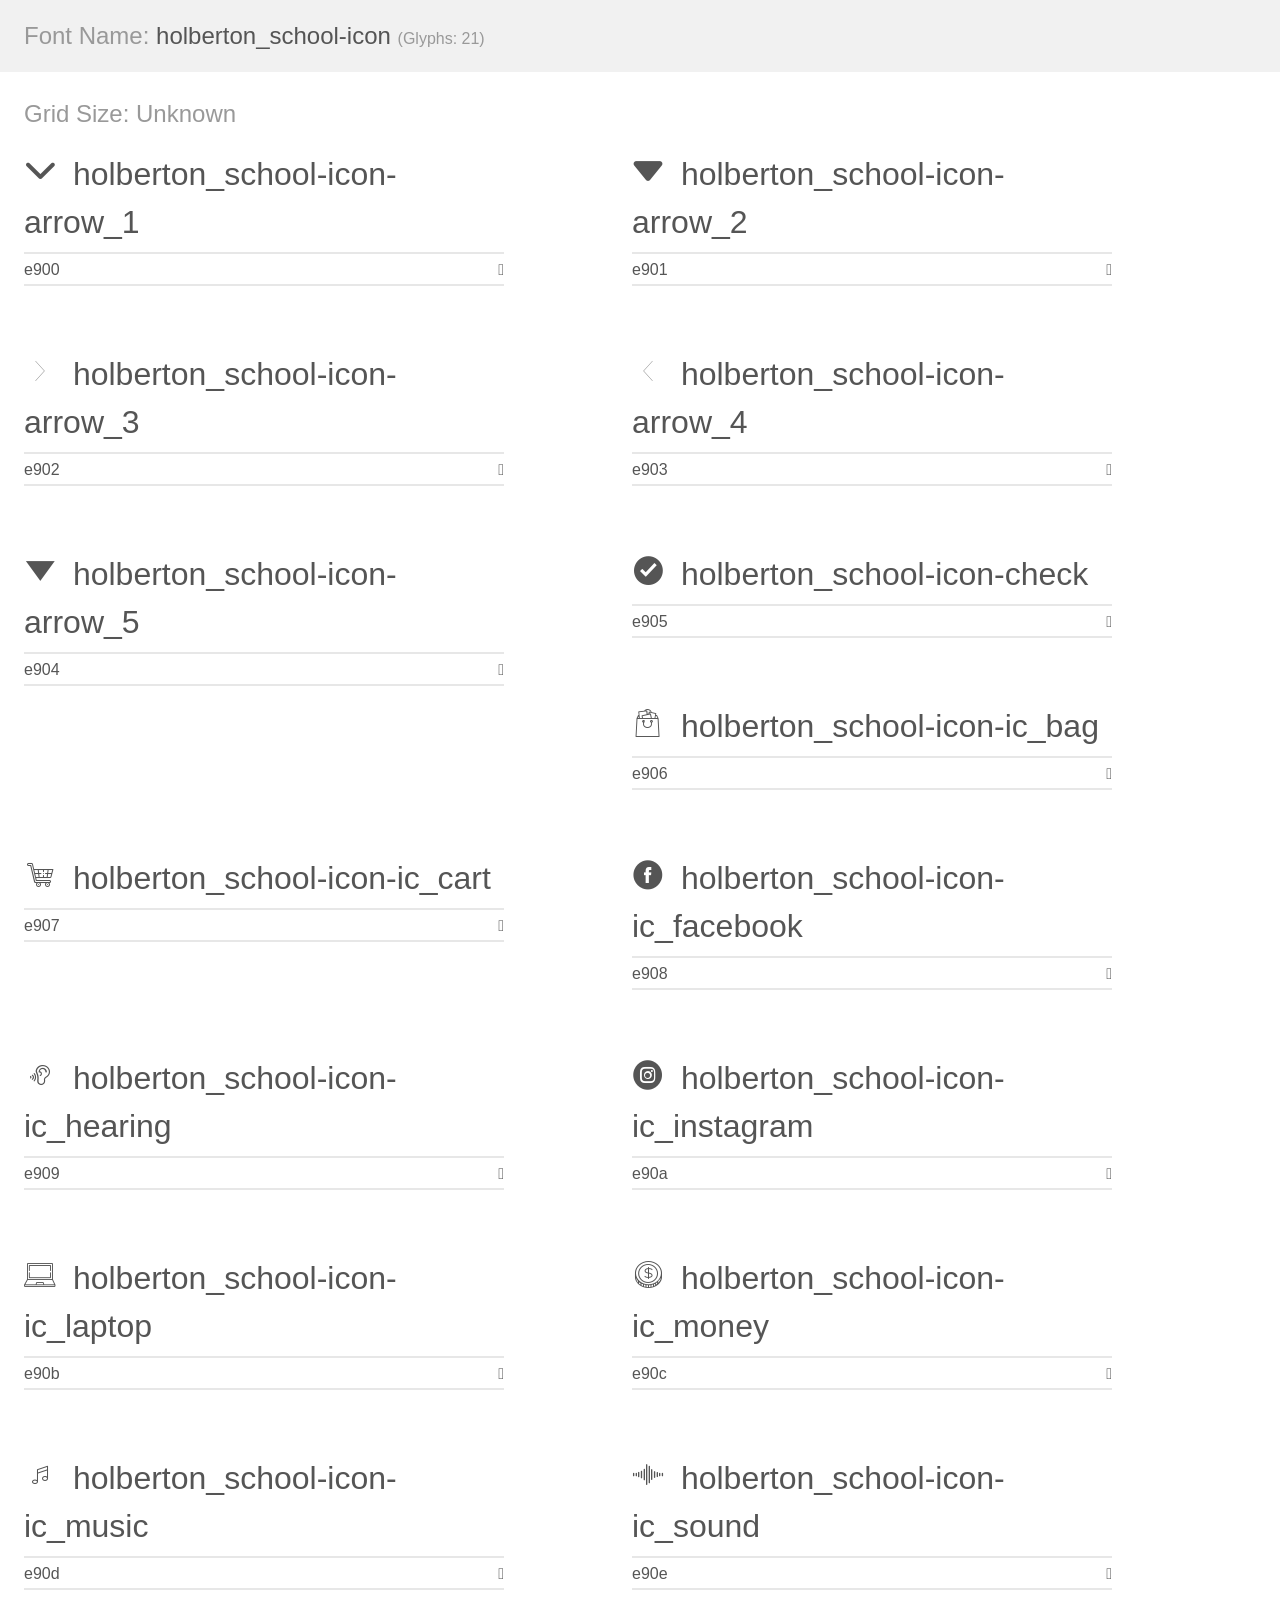
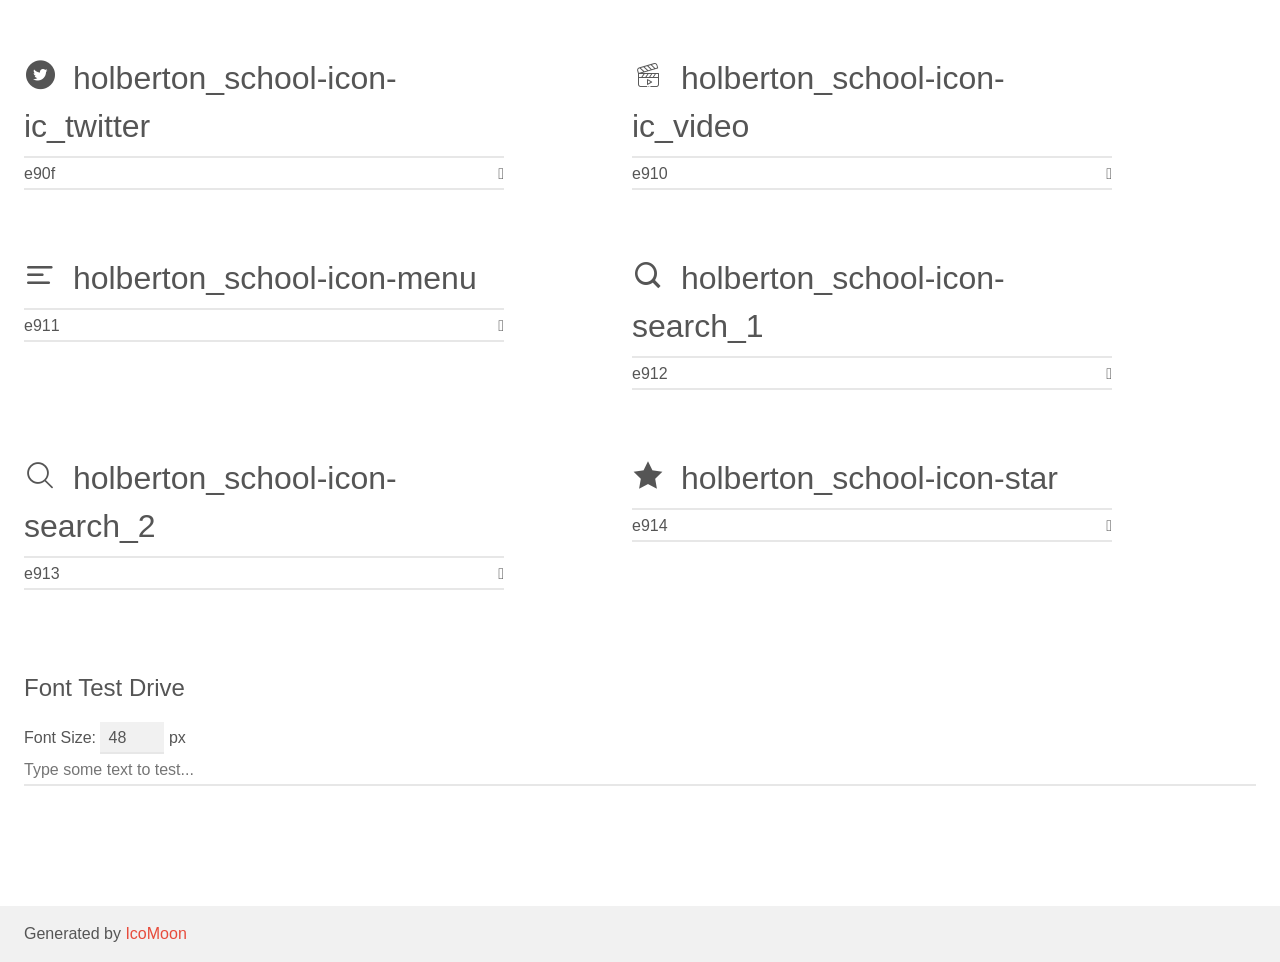
<file: holberton_school-icon/demo.html>
<!doctype html>
<html>
<head>
    <meta charset="utf-8">
    <title>IcoMoon Demo</title>
    <meta name="description" content="An Icon Font Generated By IcoMoon.io">
    <meta name="viewport" content="width=device-width, initial-scale=1">
    <link rel="stylesheet" href="demo-files/demo.css">
    <link rel="stylesheet" href="style.css"></head>
<body>
    <div class="bgc1 clearfix">
        <h1 class="mhmm mvm"><span class="fgc1">Font Name:</span> holberton_school-icon <small class="fgc1">(Glyphs:&nbsp;21)</small></h1>
    </div>
    <div class="clearfix mhl ptl">
        <h1 class="mvm mtn fgc1">Grid Size: Unknown</h1>
        <div class="glyph fs1">
            <div class="clearfix bshadow0 pbs">
                <span class="holberton_school-icon-arrow_1"></span>
                <span class="mls"> holberton_school-icon-arrow_1</span>
            </div>
            <fieldset class="fs0 size1of1 clearfix hidden-false">
                <input type="text" readonly value="e900" class="unit size1of2" />
                <input type="text" maxlength="1" readonly value="&#xe900;" class="unitRight size1of2 talign-right" />
            </fieldset>
            <div class="fs0 bshadow0 clearfix hidden-true">
                <span class="unit pvs fgc1">liga: </span>
                <input type="text" readonly value="" class="liga unitRight" />
            </div>
        </div>
        <div class="glyph fs1">
            <div class="clearfix bshadow0 pbs">
                <span class="holberton_school-icon-arrow_2"></span>
                <span class="mls"> holberton_school-icon-arrow_2</span>
            </div>
            <fieldset class="fs0 size1of1 clearfix hidden-false">
                <input type="text" readonly value="e901" class="unit size1of2" />
                <input type="text" maxlength="1" readonly value="&#xe901;" class="unitRight size1of2 talign-right" />
            </fieldset>
            <div class="fs0 bshadow0 clearfix hidden-true">
                <span class="unit pvs fgc1">liga: </span>
                <input type="text" readonly value="" class="liga unitRight" />
            </div>
        </div>
        <div class="glyph fs1">
            <div class="clearfix bshadow0 pbs">
                <span class="holberton_school-icon-arrow_3"></span>
                <span class="mls"> holberton_school-icon-arrow_3</span>
            </div>
            <fieldset class="fs0 size1of1 clearfix hidden-false">
                <input type="text" readonly value="e902" class="unit size1of2" />
                <input type="text" maxlength="1" readonly value="&#xe902;" class="unitRight size1of2 talign-right" />
            </fieldset>
            <div class="fs0 bshadow0 clearfix hidden-true">
                <span class="unit pvs fgc1">liga: </span>
                <input type="text" readonly value="" class="liga unitRight" />
            </div>
        </div>
        <div class="glyph fs1">
            <div class="clearfix bshadow0 pbs">
                <span class="holberton_school-icon-arrow_4"></span>
                <span class="mls"> holberton_school-icon-arrow_4</span>
            </div>
            <fieldset class="fs0 size1of1 clearfix hidden-false">
                <input type="text" readonly value="e903" class="unit size1of2" />
                <input type="text" maxlength="1" readonly value="&#xe903;" class="unitRight size1of2 talign-right" />
            </fieldset>
            <div class="fs0 bshadow0 clearfix hidden-true">
                <span class="unit pvs fgc1">liga: </span>
                <input type="text" readonly value="" class="liga unitRight" />
            </div>
        </div>
        <div class="glyph fs1">
            <div class="clearfix bshadow0 pbs">
                <span class="holberton_school-icon-arrow_5"></span>
                <span class="mls"> holberton_school-icon-arrow_5</span>
            </div>
            <fieldset class="fs0 size1of1 clearfix hidden-false">
                <input type="text" readonly value="e904" class="unit size1of2" />
                <input type="text" maxlength="1" readonly value="&#xe904;" class="unitRight size1of2 talign-right" />
            </fieldset>
            <div class="fs0 bshadow0 clearfix hidden-true">
                <span class="unit pvs fgc1">liga: </span>
                <input type="text" readonly value="" class="liga unitRight" />
            </div>
        </div>
        <div class="glyph fs1">
            <div class="clearfix bshadow0 pbs">
                <span class="holberton_school-icon-check"></span>
                <span class="mls"> holberton_school-icon-check</span>
            </div>
            <fieldset class="fs0 size1of1 clearfix hidden-false">
                <input type="text" readonly value="e905" class="unit size1of2" />
                <input type="text" maxlength="1" readonly value="&#xe905;" class="unitRight size1of2 talign-right" />
            </fieldset>
            <div class="fs0 bshadow0 clearfix hidden-true">
                <span class="unit pvs fgc1">liga: </span>
                <input type="text" readonly value="" class="liga unitRight" />
            </div>
        </div>
        <div class="glyph fs1">
            <div class="clearfix bshadow0 pbs">
                <span class="holberton_school-icon-ic_bag"></span>
                <span class="mls"> holberton_school-icon-ic_bag</span>
            </div>
            <fieldset class="fs0 size1of1 clearfix hidden-false">
                <input type="text" readonly value="e906" class="unit size1of2" />
                <input type="text" maxlength="1" readonly value="&#xe906;" class="unitRight size1of2 talign-right" />
            </fieldset>
            <div class="fs0 bshadow0 clearfix hidden-true">
                <span class="unit pvs fgc1">liga: </span>
                <input type="text" readonly value="" class="liga unitRight" />
            </div>
        </div>
        <div class="glyph fs1">
            <div class="clearfix bshadow0 pbs">
                <span class="holberton_school-icon-ic_cart"></span>
                <span class="mls"> holberton_school-icon-ic_cart</span>
            </div>
            <fieldset class="fs0 size1of1 clearfix hidden-false">
                <input type="text" readonly value="e907" class="unit size1of2" />
                <input type="text" maxlength="1" readonly value="&#xe907;" class="unitRight size1of2 talign-right" />
            </fieldset>
            <div class="fs0 bshadow0 clearfix hidden-true">
                <span class="unit pvs fgc1">liga: </span>
                <input type="text" readonly value="" class="liga unitRight" />
            </div>
        </div>
        <div class="glyph fs1">
            <div class="clearfix bshadow0 pbs">
                <span class="holberton_school-icon-ic_facebook"></span>
                <span class="mls"> holberton_school-icon-ic_facebook</span>
            </div>
            <fieldset class="fs0 size1of1 clearfix hidden-false">
                <input type="text" readonly value="e908" class="unit size1of2" />
                <input type="text" maxlength="1" readonly value="&#xe908;" class="unitRight size1of2 talign-right" />
            </fieldset>
            <div class="fs0 bshadow0 clearfix hidden-true">
                <span class="unit pvs fgc1">liga: </span>
                <input type="text" readonly value="" class="liga unitRight" />
            </div>
        </div>
        <div class="glyph fs1">
            <div class="clearfix bshadow0 pbs">
                <span class="holberton_school-icon-ic_hearing"></span>
                <span class="mls"> holberton_school-icon-ic_hearing</span>
            </div>
            <fieldset class="fs0 size1of1 clearfix hidden-false">
                <input type="text" readonly value="e909" class="unit size1of2" />
                <input type="text" maxlength="1" readonly value="&#xe909;" class="unitRight size1of2 talign-right" />
            </fieldset>
            <div class="fs0 bshadow0 clearfix hidden-true">
                <span class="unit pvs fgc1">liga: </span>
                <input type="text" readonly value="" class="liga unitRight" />
            </div>
        </div>
        <div class="glyph fs1">
            <div class="clearfix bshadow0 pbs">
                <span class="holberton_school-icon-ic_instagram"></span>
                <span class="mls"> holberton_school-icon-ic_instagram</span>
            </div>
            <fieldset class="fs0 size1of1 clearfix hidden-false">
                <input type="text" readonly value="e90a" class="unit size1of2" />
                <input type="text" maxlength="1" readonly value="&#xe90a;" class="unitRight size1of2 talign-right" />
            </fieldset>
            <div class="fs0 bshadow0 clearfix hidden-true">
                <span class="unit pvs fgc1">liga: </span>
                <input type="text" readonly value="" class="liga unitRight" />
            </div>
        </div>
        <div class="glyph fs1">
            <div class="clearfix bshadow0 pbs">
                <span class="holberton_school-icon-ic_laptop"></span>
                <span class="mls"> holberton_school-icon-ic_laptop</span>
            </div>
            <fieldset class="fs0 size1of1 clearfix hidden-false">
                <input type="text" readonly value="e90b" class="unit size1of2" />
                <input type="text" maxlength="1" readonly value="&#xe90b;" class="unitRight size1of2 talign-right" />
            </fieldset>
            <div class="fs0 bshadow0 clearfix hidden-true">
                <span class="unit pvs fgc1">liga: </span>
                <input type="text" readonly value="" class="liga unitRight" />
            </div>
        </div>
        <div class="glyph fs1">
            <div class="clearfix bshadow0 pbs">
                <span class="holberton_school-icon-ic_money"></span>
                <span class="mls"> holberton_school-icon-ic_money</span>
            </div>
            <fieldset class="fs0 size1of1 clearfix hidden-false">
                <input type="text" readonly value="e90c" class="unit size1of2" />
                <input type="text" maxlength="1" readonly value="&#xe90c;" class="unitRight size1of2 talign-right" />
            </fieldset>
            <div class="fs0 bshadow0 clearfix hidden-true">
                <span class="unit pvs fgc1">liga: </span>
                <input type="text" readonly value="" class="liga unitRight" />
            </div>
        </div>
        <div class="glyph fs1">
            <div class="clearfix bshadow0 pbs">
                <span class="holberton_school-icon-ic_music"></span>
                <span class="mls"> holberton_school-icon-ic_music</span>
            </div>
            <fieldset class="fs0 size1of1 clearfix hidden-false">
                <input type="text" readonly value="e90d" class="unit size1of2" />
                <input type="text" maxlength="1" readonly value="&#xe90d;" class="unitRight size1of2 talign-right" />
            </fieldset>
            <div class="fs0 bshadow0 clearfix hidden-true">
                <span class="unit pvs fgc1">liga: </span>
                <input type="text" readonly value="" class="liga unitRight" />
            </div>
        </div>
        <div class="glyph fs1">
            <div class="clearfix bshadow0 pbs">
                <span class="holberton_school-icon-ic_sound"></span>
                <span class="mls"> holberton_school-icon-ic_sound</span>
            </div>
            <fieldset class="fs0 size1of1 clearfix hidden-false">
                <input type="text" readonly value="e90e" class="unit size1of2" />
                <input type="text" maxlength="1" readonly value="&#xe90e;" class="unitRight size1of2 talign-right" />
            </fieldset>
            <div class="fs0 bshadow0 clearfix hidden-true">
                <span class="unit pvs fgc1">liga: </span>
                <input type="text" readonly value="" class="liga unitRight" />
            </div>
        </div>
        <div class="glyph fs1">
            <div class="clearfix bshadow0 pbs">
                <span class="holberton_school-icon-ic_twitter"></span>
                <span class="mls"> holberton_school-icon-ic_twitter</span>
            </div>
            <fieldset class="fs0 size1of1 clearfix hidden-false">
                <input type="text" readonly value="e90f" class="unit size1of2" />
                <input type="text" maxlength="1" readonly value="&#xe90f;" class="unitRight size1of2 talign-right" />
            </fieldset>
            <div class="fs0 bshadow0 clearfix hidden-true">
                <span class="unit pvs fgc1">liga: </span>
                <input type="text" readonly value="" class="liga unitRight" />
            </div>
        </div>
        <div class="glyph fs1">
            <div class="clearfix bshadow0 pbs">
                <span class="holberton_school-icon-ic_video"></span>
                <span class="mls"> holberton_school-icon-ic_video</span>
            </div>
            <fieldset class="fs0 size1of1 clearfix hidden-false">
                <input type="text" readonly value="e910" class="unit size1of2" />
                <input type="text" maxlength="1" readonly value="&#xe910;" class="unitRight size1of2 talign-right" />
            </fieldset>
            <div class="fs0 bshadow0 clearfix hidden-true">
                <span class="unit pvs fgc1">liga: </span>
                <input type="text" readonly value="" class="liga unitRight" />
            </div>
        </div>
        <div class="glyph fs1">
            <div class="clearfix bshadow0 pbs">
                <span class="holberton_school-icon-menu"></span>
                <span class="mls"> holberton_school-icon-menu</span>
            </div>
            <fieldset class="fs0 size1of1 clearfix hidden-false">
                <input type="text" readonly value="e911" class="unit size1of2" />
                <input type="text" maxlength="1" readonly value="&#xe911;" class="unitRight size1of2 talign-right" />
            </fieldset>
            <div class="fs0 bshadow0 clearfix hidden-true">
                <span class="unit pvs fgc1">liga: </span>
                <input type="text" readonly value="" class="liga unitRight" />
            </div>
        </div>
        <div class="glyph fs1">
            <div class="clearfix bshadow0 pbs">
                <span class="holberton_school-icon-search_1"></span>
                <span class="mls"> holberton_school-icon-search_1</span>
            </div>
            <fieldset class="fs0 size1of1 clearfix hidden-false">
                <input type="text" readonly value="e912" class="unit size1of2" />
                <input type="text" maxlength="1" readonly value="&#xe912;" class="unitRight size1of2 talign-right" />
            </fieldset>
            <div class="fs0 bshadow0 clearfix hidden-true">
                <span class="unit pvs fgc1">liga: </span>
                <input type="text" readonly value="" class="liga unitRight" />
            </div>
        </div>
        <div class="glyph fs1">
            <div class="clearfix bshadow0 pbs">
                <span class="holberton_school-icon-search_2"></span>
                <span class="mls"> holberton_school-icon-search_2</span>
            </div>
            <fieldset class="fs0 size1of1 clearfix hidden-false">
                <input type="text" readonly value="e913" class="unit size1of2" />
                <input type="text" maxlength="1" readonly value="&#xe913;" class="unitRight size1of2 talign-right" />
            </fieldset>
            <div class="fs0 bshadow0 clearfix hidden-true">
                <span class="unit pvs fgc1">liga: </span>
                <input type="text" readonly value="" class="liga unitRight" />
            </div>
        </div>
        <div class="glyph fs1">
            <div class="clearfix bshadow0 pbs">
                <span class="holberton_school-icon-star"></span>
                <span class="mls"> holberton_school-icon-star</span>
            </div>
            <fieldset class="fs0 size1of1 clearfix hidden-false">
                <input type="text" readonly value="e914" class="unit size1of2" />
                <input type="text" maxlength="1" readonly value="&#xe914;" class="unitRight size1of2 talign-right" />
            </fieldset>
            <div class="fs0 bshadow0 clearfix hidden-true">
                <span class="unit pvs fgc1">liga: </span>
                <input type="text" readonly value="" class="liga unitRight" />
            </div>
        </div>
    </div>

    <!--[if gt IE 8]><!-->
    <div class="mhl clearfix mbl">
        <h1>Font Test Drive</h1>
        <label>
            Font Size: <input id="fontSize" type="number" class="textbox0 mbm"
            min="8" value="48" />
            px
        </label>
        <input id="testText" type="text" class="phl size1of1 mvl"
        placeholder="Type some text to test..." value=""/>
        <div id="testDrive" class="holberton_school-icon-" style="font-family: holberton_school-icon">&nbsp;
        </div>
    </div>
    <!--<![endif]-->
    <div class="bgc1 clearfix">
        <p class="mhl">Generated by <a href="https://icomoon.io/app">IcoMoon</a></p>
    </div>

    <script src="demo-files/demo.js"></script>
</body>
</html>
</file>
<file: 0-styles.css>
* { box-sizing: border-box; margin: 0; padding: 0; }
html, body { height: 100%; 
            width: 100%;}

body { font-family: "Source Sans Pro", system-ui, -apple-system, Arial, sans-serif; }

.menu-toggle {
    display: none;
  }
  
  @media (max-width: 768px) {
    .menu-toggle {
      display: inline-block;
      background: none;
      border: none;
      cursor: pointer;
      width: 36px;
      height: 28px;
      position: relative;
      z-index: 1001;
    }
  
    .menu-toggle span {
      display: block;
      height: 3px;
      width: 100%;
      background: #fff;
      border-radius: 2px;
      margin: 6px 0;
      transition: 0.3s;
    }
  
    .nav-links {
      display: none;
      flex-direction: column;
      position: absolute;
      top: 64px;
      left: 0;
      right: 0;
      background: rgba(7, 22, 41, 0.97);
      padding: 12px 0;
      z-index: 1000;
    }
  
    .nav-links li {
      text-align: left;
      padding: 12px 16px;
    }
  

    .nav-links.open {
      display: flex;
    }
  }
 
.headphones-header{
    background-image: url("headphones_hero_1.jpg");
    background-size: cover;
    background-position: center;
    width: 100%;
    height: 800px;
    color: white;
    position: relative;
    display: flex;
    flex-direction: column;
}
.section-two {
    flex: 1; 
    display: flex;
    align-items: center; 
    justify-content: center; 
  }
.logo{
    padding-left: 201px;
    padding-top: 28px ;
}
.logo img{
    width:auto ;
    height: 32px;
}
.nav-bar{
    display: flex;
    justify-content: space-between;
    align-items: center;
}
.nav-links {
    display: flex;
    gap: 40px;
    list-style: none;
    padding-top: 28px ;
    padding-right: 199px;
  }
.nav-links li {
    color: aliceblue;
    font-family: Arial, sans-serif;
    font-size: 12px;
    font-weight: bold;
}
.nav-links li:hover{
    color: brown;
    cursor: pointer;
}

.headphones-content{
    text-align: center;
    position: absolute;
    top: 64%;
    left: 50%;
    transform: translate(-50%, -50%);
    

}
.headphones-content h1{
    font-size: 32px;
    font-weight: bold;  
    margin-bottom: 8px
}
.headphones-content .sub-content{
    font-size: 14px;
    font-weight: 500;
    margin-bottom: 24px
  }
  .description {
    font-size: 16px;
    line-height: 1.6;
    color: #e6e6e6;
    margin-top: 65px ;
    max-width: 637px;
    height: 104px;
    text-align: center;
  }
  .cta-btn {
    background-color: #ff5c62;
    color: #fff;
    border: none;
    padding: 13px 31px;
    border-radius: 999px;
    font-size: 14px;
    font-weight: bold;
    cursor: pointer;
    margin-top: 40px; 
}


.section-three{
    padding: 100px 20px;
    display: flex;
    flex-direction: column;
    align-items: center;
    text-align: center;
}
.what-we-do{
    text-align: center;
  }
  .what-we-do h1{
    color: #0b1b2b;      
    font-size: 32px;
    font-weight: 600;
    margin-bottom: 36px
  }
  .paragraph-content {
    max-width: 637px;
  }
</file>
<file: styles.css>
header li { text-align: center;
padding: 10px;
;
}

body {
  font-family: Arial, sans-serif;
  margin: 0;
  padding: 0;
  line-height: 1.6;
  background-color: #f9f9f9;
  color: #333;
}

header {
  background-color: #333;
  text-align: center;
}

header ul li a {
  color: white;
  text-decoration: none;
}

footer {
  text-align: center;
  padding: 10px;
  background-color: #333;
  color: white;
  margin-top: 30px;
}

footer a {
  color: #fff;
  text-decoration: underline;
}
</file>
<file: headphones/style.css>
@font-face {
  font-family: 'holberton_school-icon';
  src:  url('fonts/holberton_school-icon.eot?sq4eq4');
  src:  url('fonts/holberton_school-icon.eot?sq4eq4#iefix') format('embedded-opentype'),
    url('fonts/holberton_school-icon.ttf?sq4eq4') format('truetype'),
    url('fonts/holberton_school-icon.woff?sq4eq4') format('woff'),
    url('fonts/holberton_school-icon.svg?sq4eq4#holberton_school-icon') format('svg');
  font-weight: normal;
  font-style: normal;
  font-display: block;
}

[class^="holberton_school-icon-"], [class*=" holberton_school-icon-"] {
  /* use !important to prevent issues with browser extensions that change fonts */
  font-family: 'holberton_school-icon' !important;
  speak: none;
  font-style: normal;
  font-weight: normal;
  font-variant: normal;
  text-transform: none;
  line-height: 1;

  /* Better Font Rendering =========== */
  -webkit-font-smoothing: antialiased;
  -moz-osx-font-smoothing: grayscale;
}

.holberton_school-icon-arrow_1:before {
  content: "\e900";
}
.holberton_school-icon-arrow_2:before {
  content: "\e901";
}
.holberton_school-icon-arrow_3:before {
  content: "\e902";
}
.holberton_school-icon-arrow_4:before {
  content: "\e903";
}
.holberton_school-icon-arrow_5:before {
  content: "\e904";
}
.holberton_school-icon-check:before {
  content: "\e905";
}
.holberton_school-icon-ic_bag:before {
  content: "\e906";
}
.holberton_school-icon-ic_cart:before {
  content: "\e907";
}
.holberton_school-icon-ic_facebook:before {
  content: "\e908";
}
.holberton_school-icon-ic_hearing:before {
  content: "\e909";
}
.holberton_school-icon-ic_instagram:before {
  content: "\e90a";
}
.holberton_school-icon-ic_laptop:before {
  content: "\e90b";
}
.holberton_school-icon-ic_money:before {
  content: "\e90c";
}
.holberton_school-icon-ic_music:before {
  content: "\e90d";
}
.holberton_school-icon-ic_sound:before {
  content: "\e90e";
}
.holberton_school-icon-ic_twitter:before {
  content: "\e90f";
}
.holberton_school-icon-ic_video:before {
  content: "\e910";
}
.holberton_school-icon-menu:before {
  content: "\e911";
}
.holberton_school-icon-search_1:before {
  content: "\e912";
}
.holberton_school-icon-search_2:before {
  content: "\e913";
}
.holberton_school-icon-star:before {
  content: "\e914";
}
</file>
<file: headphones/1-styles.css>
* { box-sizing: border-box; margin: 0; padding: 0; }
html, body { height: 100%; 
            width: 100%;}

body { font-family: "Source Sans Pro", system-ui, -apple-system, Arial, sans-serif; }

.menu-toggle {
    display: none;
  }
  
  @media (max-width: 768px) {
    .menu-toggle {
      display: inline-block;
      background: none;
      border: none;
      cursor: pointer;
      width: 36px;
      height: 28px;
      position: relative;
      z-index: 1001;
    }
  
    .menu-toggle span {
      display: block;
      height: 3px;
      width: 100%;
      background: #fff;
      border-radius: 2px;
      margin: 6px 0;
      transition: 0.3s;
    }
  
    .nav-links {
      display: none;
      flex-direction: column;
      position: absolute;
      top: 64px;
      left: 0;
      right: 0;
      background: rgba(7, 22, 41, 0.97);
      padding: 12px 0;
      z-index: 1000;
    }
  
    .nav-links li {
      text-align: left;
      padding: 12px 16px;
    }
  

    .nav-links.open {
      display: flex;
    }
  }
 
.headphones-header{
    background-image: url("headphones_hero_1.jpg");
    background-size: cover;
    background-position: center;
    width: 100%;
    height: 800px;
    color: white;
    position: relative;
    display: flex;
    flex-direction: column;
}
.section-two {
    flex: 1; 
    display: flex;
    align-items: center; 
    justify-content: center; 
  }
.logo{
    padding-left: 201px;
    padding-top: 28px ;
}
.logo img{
    width:auto ;
    height: 32px;
}
.nav-bar{
    display: flex;
    justify-content: space-between;
    align-items: center;
}
.nav-links {
    display: flex;
    gap: 40px;
    list-style: none;
    padding-top: 28px ;
    padding-right: 199px;
  }
.nav-links li {
    color: aliceblue;
    font-family: Arial, sans-serif;
    font-size: 12px;
    font-weight: bold;
}
.nav-links li:hover{
    color: brown;
    cursor: pointer;
}

.headphones-content{
    text-align: center;
    position: absolute;
    top: 64%;
    left: 50%;
    transform: translate(-50%, -50%);
    

}
.headphones-content h1{
    font-size: 32px;
    font-weight: bold;  
    margin-bottom: 8px
}
.headphones-content .sub-content{
    font-size: 14px;
    font-weight: 500;
    margin-bottom: 24px
  }
  .description {
    font-size: 16px;
    line-height: 1.6;
    color: #e6e6e6;
    margin-top: 65px ;
    max-width: 637px;
    height: 104px;
    text-align: center;
  }
  .cta-btn {
    background-color: #ff5c62;
    color: #fff;
    border: none;
    padding: 13px 31px;
    border-radius: 999px;
    font-size: 14px;
    font-weight: bold;
    cursor: pointer;
    margin-top: 40px; 
}


.section-three{
    padding: 100px 20px;
    display: flex;
    flex-direction: column;
    align-items: center;
    text-align: center;
}
.what-we-do{
    text-align: center;
  }
  .what-we-do h1{
    color: #0b1b2b;      
    font-size: 32px;
    font-weight: 600;
    margin-bottom: 36px
  }
  .paragraph-content {
    max-width: 637px;
  }

  .section-three .icons-container{
    display: grid;
    grid-template-columns: repeat(4,1fr);
    gap: 56px;
    max-width: 1002px;
    width: 100%; 
    padding-top: 97px;
  }
    
    .icon-box span {
      font-family: 'holberton_school-icon' !important;
      display: block;
      font-size: 84px;
      color: #ff6565;
      margin-bottom: 26px;
      
    }
   .content-icons{
    padding-top:13px ;
    line-height: 2;
   }
   .icon-box h3 {
    font-size: 18px;
    font-weight:bold;
  
   }
</file>
<file: headphones/2-styles.css>
* { box-sizing: border-box; margin: 0; padding: 0; }
html, body { height: 100%; 
            width: 100%;}

body { font-family: "Source Sans Pro", system-ui, -apple-system, Arial, sans-serif; }

.menu-toggle {
    display: none;
  }
  
  @media (max-width: 768px) {
    .menu-toggle {
      display: inline-block;
      background: none;
      border: none;
      cursor: pointer;
      width: 36px;
      height: 28px;
      position: relative;
      z-index: 1001;
    }
  
    .menu-toggle span {
      display: block;
      height: 3px;
      width: 100%;
      background: #fff;
      border-radius: 2px;
      margin: 6px 0;
      transition: 0.3s;
    }
  
    .nav-links {
      display: none;
      flex-direction: column;
      position: absolute;
      top: 64px;
      left: 0;
      right: 0;
      background: rgba(7, 22, 41, 0.97);
      padding: 12px 0;
      z-index: 1000;
    }
  
    .nav-links li {
      text-align: left;
      padding: 12px 16px;
    }
  

    .nav-links.open {
      display: flex;
    }
  }
 
.headphones-header{
    background-image: url("headphones_hero_1.jpg");
    background-size: cover;
    background-position: center;
    width: 1400px;
    height: 800px;
    color: white;
    position: relative;
    display: flex;
    flex-direction: column;
}

.section-two {
    flex: 1; 
    display: flex;
    align-items: center; 
    justify-content: center; 
  }
.logo{
    padding-left: 201px;
    padding-top: 28px ;
}
.logo img{
    width:auto ;
    height: 32px;
}
.nav-bar{
    display: flex;
    justify-content: space-between;
    align-items: center;
}
.nav-links {
    display: flex;
    gap: 40px;
    list-style: none;
    padding-top: 28px ;
    padding-right: 199px;
  }
.nav-links li {
    color: aliceblue;
    font-family: Arial, sans-serif;
    font-size: 12px;
    font-weight: bold;
}
.nav-links li:hover{
    color: brown;
    cursor: pointer;
}

.headphones-content{
    text-align: center;
    position: absolute;
    top: 64%;
    left: 50%;
    transform: translate(-50%, -50%);
    

}
.headphones-content h1{
    font-size: 32px;
    font-weight: bold;  
    margin-bottom: 8px
}
.headphones-content .sub-content{
    font-size: 14px;
    font-weight: 500;
    margin-bottom: 24px
  }
  .description {
    font-size: 16px;
    line-height: 1.6;
    color: #e6e6e6;
    margin-top: 65px ;
    max-width: 637px;
    height: 104px;
    text-align: center;
  }
  .cta-btn {
    background-color: #ff5c62;
    color: #fff;
    border: none;
    padding: 13px 31px;
    border-radius: 999px;
    font-size: 14px;
    font-weight: bold;
    cursor: pointer;
    margin-top: 40px; 
}


.section-three{
    padding: 100px 20px;
    display: flex;
    flex-direction: column;
    align-items: center;
    text-align: center;
    width: 1400px;
}
.what-we-do{
    text-align: center;
  }
  .what-we-do h1{
    color: #0b1b2b;      
    font-size: 32px;
    font-weight: 600;
    margin-bottom: 36px
  }
  .paragraph-content {
    max-width: 637px;
  }

  .section-three .icons-container{
    display: grid;
    grid-template-columns: repeat(4,1fr);
    gap: 56px;
    max-width: 1002px;
    width: 100%; 
    padding-top: 97px;
  }
    
    .icon-box span {
      font-family: 'holberton_school-icon' !important;
      display: block;
      font-size: 84px;
      color: #ff6565;
      margin-bottom: 26px;
      
    }
   .content-icons{
    padding-top:13px ;
    line-height: 2;
   }
   .icon-box h3 {
    font-size: 18px;
    font-weight:bold;
  
   }
   .our-results h3 {
    text-align: center;
    padding-top: 141px;
    padding-right: 444px;
    padding-left: 446px;
    padding-bottom: 36px;
    font-size: 32px;
   }
   .content-results{
    text-align: center;
    padding-left:382px ;
    padding-right: 395px;
    padding-bottom: 56px;
    font-size: 16px;
    line-height: 1.5;
   }
   
   
   .section-four{
    
    background-image: url("headphones_hero_2.jpg");
    background-size: cover;
    background-position: center;
    width: 1400px;
    height: 800px;
    color:#e6e6e6;
    position: relative;
  
  }

  
  .content-wrap{
    position: relative; 
    z-index: 1;
    max-width: 1000px;
    margin: 0 auto;
    text-align: center;
  }
.stats-img {
  display: grid;
 grid-template-columns: repeat(4, 1fr);
 gap: 40px;
 align-items: end;
}
.stat{
  position: relative;
  width: 180px;           
  margin: 0 auto;
}
.stat img{
  width: 100%;
  height: auto;
  display: block;
}

.stat .value{
  position: absolute;
  top: 42%; left: 50%;
  transform: translate(-50%, -50%);
  font-weight: 700;
  color: #fff; line-height: 1;
  pointer-events: none; 
  font-size: 46px;
}
.stat .label{
  position: absolute;
  left: 50%; bottom: 12%;
  transform: translateX(-50%);
  font-size: 14px; color: #fff; opacity: .95;
  white-space: nowrap;
  pointer-events: none;
}

@media (max-width: 992px){
  .stats{ grid-template-columns: repeat(2, 1fr); }
  .section-four{ padding: 100px 16px 110px; }
}

@media (max-width: 520px){
  .stats{ grid-template-columns: 1fr; gap: 24px; }
  .stat-card{ width: 160px; height: 180px; }
  .our-results h3{ font-size: 26px; }
}

.section-five{
  color:#071629;
  padding:80px 16px 100px; 
  width:auto;
  width: 1400px;
}
.contact-wrap{
  max-width:960px;
  margin:0 auto;
}
.section-five h3{
  text-align:center;
  font-size:32px;
  font-weight:700;
  margin:0 0 40px;
}

.contact-form{
  width:360px;
  margin:0 auto;  
}

.form-row{
  margin-bottom:28px;
  display:flex;
  flex-direction:column;  
  gap:10px;
}

.form-row label{
  font-size:14px;
  color:black;
  text-align:left;   
  font-weight: bold;     
}

.form-row input,
.form-row textarea{
  width:100%;
  border:none;
  outline:none;
  background:transparent;
  border-bottom:1px solid #e6eaee;
  padding:10px 0;
  font-size:14px;
  color:#071629;
  box-sizing:border-box;
}
.form-row textarea{
  height:38px;     
  resize:vertical;
}

.form-row input:focus,
.form-row textarea:focus{
  border-bottom-color:#ff6f6f;
}

.cta{
  display:block;
  margin:24px auto 0;
  padding:12px 26px;
  background:#ff6f6f;
  color:#fff;
  font-size:12px;
  font-weight:700;
  border:none;
  border-radius:9999px;
  text-transform:uppercase;
  letter-spacing:.6px;
  cursor:pointer;
  transition:transform .08s ease, filter .2s ease;
}

.site-footer{
  background:#071629;
  color:#fff;
  width: 1400px;
}

.footer-wrap{
  max-width: 1100px;             
  margin: 0 auto;
  padding: 36px 48px 28px;        
}

.footer-bar{
  display:flex;
  align-items:center;
}

.brand img{
  height: 26px;                 
  display:block;
}

.social{
  margin-left: auto;              
  display:flex;
  gap: 18px;
}

.social-btn{
  width: 34px;
  height: 34px;
  background: #fff;
  border-radius: 50%;
  display:inline-flex;
  align-items:center;
  justify-content:center;
  box-shadow: 0 2px 8px rgba(0,0,0,.15);
  transition: transform .12s ease, filter .2s ease;
}
.social-btn svg{
  width: 18px; height: 18px;
  fill:#071629;
}

.footer-copy{
  text-align: center;
  margin-top: 22px;
  font-size: 12px;
  color:#7e848d;
}

@media (max-width: 640px){
  .footer-wrap{ padding: 28px 20px; }
  .footer-bar{ gap: 16px; }
}
</file>
<file: headphones/3-styles.css>
* { box-sizing: border-box; margin: 0; padding: 0; }
html, body { height: 100%; 
            width: 100%;}

body { font-family: "Source Sans Pro", system-ui, -apple-system, Arial, sans-serif; }

.menu-toggle {
    display: none;
  }
  
  @media (max-width: 768px) {
    .menu-toggle {
      display: inline-block;
      background: none;
      border: none;
      cursor: pointer;
      width: 36px;
      height: 28px;
      position: relative;
      z-index: 1001;
    }
  
    .menu-toggle span {
      display: block;
      height: 3px;
      width: 100%;
      background: #fff;
      border-radius: 2px;
      margin: 6px 0;
      transition: 0.3s;
    }
  
    .nav-links {
      display: none;
      flex-direction: column;
      position: absolute;
      top: 64px;
      left: 0;
      right: 0;
      background: rgba(7, 22, 41, 0.97);
      padding: 12px 0;
      z-index: 1000;
    }
  
    .nav-links li {
      text-align: left;
      padding: 12px 16px;
    }
  

    .nav-links.open {
      display: flex;
    }
  }
 
.headphones-header{
    background-image: url("headphones_hero_1.jpg");
    background-size: cover;
    background-position: center;
    width: 1400px;
    height: 800px;
    color: white;
    position: relative;
    display: flex;
    flex-direction: column;
}

.section-two {
    flex: 1; 
    display: flex;
    align-items: center; 
    justify-content: center; 
  }
.logo{
    padding-left: 201px;
    padding-top: 28px ;
}
.logo img{
    width:auto ;
    height: 32px;
}
.nav-bar{
    display: flex;
    justify-content: space-between;
    align-items: center;
}
.nav-links {
    display: flex;
    gap: 40px;
    list-style: none;
    padding-top: 28px ;
    padding-right: 199px;
  }
.nav-links li {
    color: aliceblue;
    font-family: Arial, sans-serif;
    font-size: 12px;
    font-weight: bold;
}
.nav-links li:hover{
    color: brown;
    cursor: pointer;
}

.headphones-content{
    text-align: center;
    position: absolute;
    top: 64%;
    left: 50%;
    transform: translate(-50%, -50%);
    

}
.headphones-content h1{
    font-size: 32px;
    font-weight: bold;  
    margin-bottom: 8px
}
.headphones-content .sub-content{
    font-size: 14px;
    font-weight: 500;
    margin-bottom: 24px
  }
  .description {
    font-size: 16px;
    line-height: 1.6;
    color: #e6e6e6;
    margin-top: 65px ;
    max-width: 637px;
    height: 104px;
    text-align: center;
  }
  .cta-btn {
    background-color: #ff5c62;
    color: #fff;
    border: none;
    padding: 13px 31px;
    border-radius: 999px;
    font-size: 14px;
    font-weight: bold;
    cursor: pointer;
    margin-top: 40px; 
}


.section-three{
    padding: 100px 20px;
    display: flex;
    flex-direction: column;
    align-items: center;
    text-align: center;
    width: 1400px;
}
.what-we-do{
    text-align: center;
  }
  .what-we-do h1{
    color: #0b1b2b;      
    font-size: 32px;
    font-weight: 600;
    margin-bottom: 36px
  }
  .paragraph-content {
    max-width: 637px;
  }

  .section-three .icons-container{
    display: grid;
    grid-template-columns: repeat(4,1fr);
    gap: 56px;
    max-width: 1002px;
    width: 100%; 
    padding-top: 97px;
  }
    
    .icon-box span {
      font-family: 'holberton_school-icon' !important;
      display: block;
      font-size: 84px;
      color: #ff6565;
      margin-bottom: 26px;
      
    }
   .content-icons{
    padding-top:13px ;
    line-height: 2;
   }
   .icon-box h3 {
    font-size: 18px;
    font-weight:bold;
  
   }
   .our-results h3 {
    text-align: center;
    padding-top: 141px;
    padding-right: 444px;
    padding-left: 446px;
    padding-bottom: 36px;
    font-size: 32px;
   }
   .content-results{
    text-align: center;
    padding-left:382px ;
    padding-right: 395px;
    padding-bottom: 56px;
    font-size: 16px;
    line-height: 1.5;
   }
   
   
   .section-four{
    
    background-image: url("headphones_hero_2.jpg");
    background-size: cover;
    background-position: center;
    width: 1400px;
    height: 800px;
    color:#e6e6e6;
    position: relative;
  
  }

  
  .content-wrap{
    position: relative; 
    z-index: 1;
    max-width: 1000px;
    margin: 0 auto;
    text-align: center;
  }
.stats-img {
  display: grid;
 grid-template-columns: repeat(4, 1fr);
 gap: 40px;
 align-items: end;
}
.stat{
  position: relative;
  width: 180px;           
  margin: 0 auto;
}
.stat img{
  width: 100%;
  height: auto;
  display: block;
}

.stat .value{
  position: absolute;
  top: 42%; left: 50%;
  transform: translate(-50%, -50%);
  font-weight: 700;
  color: #fff; line-height: 1;
  pointer-events: none; 
  font-size: 46px;
}
.stat .label{
  position: absolute;
  left: 50%; bottom: 12%;
  transform: translateX(-50%);
  font-size: 14px; color: #fff; opacity: .95;
  white-space: nowrap;
  pointer-events: none;
}

@media (max-width: 992px){
  .stats{ grid-template-columns: repeat(2, 1fr); }
  .section-four{ padding: 100px 16px 110px; }
}

@media (max-width: 520px){
  .stats{ grid-template-columns: 1fr; gap: 24px; }
  .stat-card{ width: 160px; height: 180px; }
  .our-results h3{ font-size: 26px; }
}

.section-five{
  color:#071629;
  padding:80px 16px 100px; 
  width:auto;
  width: 1400px;
}
.contact-wrap{
  max-width:960px;
  margin:0 auto;
}
.section-five h3{
  text-align:center;
  font-size:32px;
  font-weight:700;
  margin:0 0 40px;
}

.contact-form{
  width:360px;
  margin:0 auto;  
}

.form-row{
  margin-bottom:28px;
  display:flex;
  flex-direction:column;  
  gap:10px;
}

.form-row label{
  font-size:14px;
  color:black;
  text-align:left;   
  font-weight: bold;     
}

.form-row input,
.form-row textarea{
  width:100%;
  border:none;
  outline:none;
  background:transparent;
  border-bottom:1px solid #e6eaee;
  padding:10px 0;
  font-size:14px;
  color:#071629;
  box-sizing:border-box;
}
.form-row textarea{
  height:38px;     
  resize:vertical;
}

.form-row input:focus,
.form-row textarea:focus{
  border-bottom-color:#ff6f6f;
}

.cta{
  display:block;
  margin:24px auto 0;
  padding:12px 26px;
  background:#ff6f6f;
  color:#fff;
  font-size:12px;
  font-weight:700;
  border:none;
  border-radius:9999px;
  text-transform:uppercase;
  letter-spacing:.6px;
  cursor:pointer;
  transition:transform .08s ease, filter .2s ease;
}

.site-footer{
  background:#071629;
  color:#fff;
  width: 1400px;
}

.footer-wrap{
  max-width: 1100px;             
  margin: 0 auto;
  padding: 36px 48px 28px;        
}

.footer-bar{
  display:flex;
  align-items:center;
}

.brand img{
  height: 26px;                 
  display:block;
}

.social{
  margin-left: auto;              
  display:flex;
  gap: 18px;
}

.social-btn{
  width: 34px;
  height: 34px;
  background: #fff;
  border-radius: 50%;
  display:inline-flex;
  align-items:center;
  justify-content:center;
  box-shadow: 0 2px 8px rgba(0,0,0,.15);
  transition: transform .12s ease, filter .2s ease;
}
.social-btn svg{
  width: 18px; height: 18px;
  fill:#071629;
}

.footer-copy{
  text-align: center;
  margin-top: 22px;
  font-size: 12px;
  color:#7e848d;
}

@media (max-width: 640px){
  .footer-wrap{ padding: 28px 20px; }
  .footer-bar{ gap: 16px; }
}
</file>
<file: headphones/5-styles.css>
* { box-sizing: border-box; margin: 0; padding: 0; }
html, body { height: 100%; 
            width: 100%;}

body { font-family: "Source Sans Pro", system-ui, -apple-system, Arial, sans-serif; }

.menu-toggle {
    display: none;
  }
  
  @media (max-width: 768px) {
    .menu-toggle {
      display: inline-block;
      background: none;
      border: none;
      cursor: pointer;
      width: 36px;
      height: 28px;
      position: relative;
      z-index: 1001;
    }
  
    .menu-toggle span {
      display: block;
      height: 3px;
      width: 100%;
      background: #fff;
      border-radius: 2px;
      margin: 6px 0;
      transition: 0.3s;
    }
  
    .nav-links {
      display: none;
      flex-direction: column;
      position: absolute;
      top: 64px;
      left: 0;
      right: 0;
      background: rgba(7, 22, 41, 0.97);
      padding: 12px 0;
      z-index: 1000;
    }
  
    .nav-links li {
      text-align: left;
      padding: 12px 16px;
    }
  

    .nav-links.open {
      display: flex;
    }
  }
 
.headphones-header{
    background-image: url("headphones_hero_1.jpg");
    background-size: cover;
    background-position: center;
    width: 1400px;
    height: 800px;
    color: white;
    position: relative;
    display: flex;
    flex-direction: column;
}

.section-two {
    flex: 1; 
    display: flex;
    align-items: center; 
    justify-content: center; 
  }
.logo{
    padding-left: 201px;
    padding-top: 28px ;
}
.logo img{
    width:auto ;
    height: 32px;
}
.nav-bar{
    display: flex;
    justify-content: space-between;
    align-items: center;
}
.nav-links {
    display: flex;
    gap: 40px;
    list-style: none;
    padding-top: 28px ;
    padding-right: 199px;
  }
.nav-links li {
    color: aliceblue;
    font-family: Arial, sans-serif;
    font-size: 12px;
    font-weight: bold;
}
.nav-links li:hover{
    color: brown;
    cursor: pointer;
}

.headphones-content{
    text-align: center;
    position: absolute;
    top: 64%;
    left: 50%;
    transform: translate(-50%, -50%);
    

}
.headphones-content h1{
    font-size: 32px;
    font-weight: bold;  
    margin-bottom: 8px
}
.headphones-content .sub-content{
    font-size: 14px;
    font-weight: 500;
    margin-bottom: 24px
  }
  .description {
    font-size: 16px;
    line-height: 1.6;
    color: #e6e6e6;
    margin-top: 65px ;
    max-width: 637px;
    height: 104px;
    text-align: center;
  }
  .cta-btn {
    background-color: #ff5c62;
    color: #fff;
    border: none;
    padding: 13px 31px;
    border-radius: 999px;
    font-size: 14px;
    font-weight: bold;
    cursor: pointer;
    margin-top: 40px; 
}


.section-three{
    padding: 100px 20px;
    display: flex;
    flex-direction: column;
    align-items: center;
    text-align: center;
    width: 1400px;
}
.what-we-do{
    text-align: center;
  }
  .what-we-do h1{
    color: #0b1b2b;      
    font-size: 32px;
    font-weight: 600;
    margin-bottom: 36px
  }
  .paragraph-content {
    max-width: 637px;
  }

  .section-three .icons-container{
    display: grid;
    grid-template-columns: repeat(4,1fr);
    gap: 56px;
    max-width: 1002px;
    width: 100%; 
    padding-top: 97px;
  }
    
    .icon-box span {
      font-family: 'holberton_school-icon' !important;
      display: block;
      font-size: 84px;
      color: #ff6565;
      margin-bottom: 26px;
      
    }
   .content-icons{
    padding-top:13px ;
    line-height: 2;
   }
   .icon-box h3 {
    font-size: 18px;
    font-weight:bold;
  
   }
   .our-results h3 {
    text-align: center;
    padding-top: 141px;
    padding-right: 444px;
    padding-left: 446px;
    padding-bottom: 36px;
    font-size: 32px;
   }
   .content-results{
    text-align: center;
    padding-left:382px ;
    padding-right: 395px;
    padding-bottom: 56px;
    font-size: 16px;
    line-height: 1.5;
   }
   
   
   .section-four{
    
    background-image: url("headphones_hero_2.jpg");
    background-size: cover;
    background-position: center;
    width: 1400px;
    height: 800px;
    color:#e6e6e6;
    position: relative;
  
  }

  
  .content-wrap{
    position: relative; 
    z-index: 1;
    max-width: 1000px;
    margin: 0 auto;
    text-align: center;
  }
.stats-img {
  display: grid;
 grid-template-columns: repeat(4, 1fr);
 gap: 40px;
 align-items: end;
}
.stat{
  position: relative;
  width: 180px;           
  margin: 0 auto;
}
.stat img{
  width: 100%;
  height: auto;
  display: block;
}

.stat .value{
  position: absolute;
  top: 42%; left: 50%;
  transform: translate(-50%, -50%);
  font-weight: 700;
  color: #fff; line-height: 1;
  pointer-events: none; 
  font-size: 46px;
}
.stat .label{
  position: absolute;
  left: 50%; bottom: 12%;
  transform: translateX(-50%);
  font-size: 14px; color: #fff; opacity: .95;
  white-space: nowrap;
  pointer-events: none;
}

@media (max-width: 992px){
  .stats{ grid-template-columns: repeat(2, 1fr); }
  .section-four{ padding: 100px 16px 110px; }
}

@media (max-width: 520px){
  .stats{ grid-template-columns: 1fr; gap: 24px; }
  .stat-card{ width: 160px; height: 180px; }
  .our-results h3{ font-size: 26px; }
}

.section-five{
  color:#071629;
  padding:80px 16px 100px; 
  width:auto;
  width: 1400px;
}
.contact-wrap{
  max-width:960px;
  margin:0 auto;
}
.section-five h3{
  text-align:center;
  font-size:32px;
  font-weight:700;
  margin:0 0 40px;
}

.contact-form{
  width:360px;
  margin:0 auto;  
}

.form-row{
  margin-bottom:28px;
  display:flex;
  flex-direction:column;  
  gap:10px;
}

.form-row label{
  font-size:14px;
  color:black;
  text-align:left;   
  font-weight: bold;     
}

.form-row input,
.form-row textarea{
  width:100%;
  border:none;
  outline:none;
  background:transparent;
  border-bottom:1px solid #e6eaee;
  padding:10px 0;
  font-size:14px;
  color:#071629;
  box-sizing:border-box;
}
.form-row textarea{
  height:38px;     
  resize:vertical;
}

.form-row input:focus,
.form-row textarea:focus{
  border-bottom-color:#ff6f6f;
}

.cta{
  display:block;
  margin:24px auto 0;
  padding:12px 26px;
  background:#ff6f6f;
  color:#fff;
  font-size:12px;
  font-weight:700;
  border:none;
  border-radius:9999px;
  text-transform:uppercase;
  letter-spacing:.6px;
  cursor:pointer;
  transition:transform .08s ease, filter .2s ease;
}

.site-footer{
  background:#071629;
  color:#fff;
  width: 1400px;
}

.footer-wrap{
  max-width: 1100px;             
  margin: 0 auto;
  padding: 36px 48px 28px;        
}

.footer-bar{
  display:flex;
  align-items:center;
}

.brand img{
  height: 26px;                 
  display:block;
}

.social{
  margin-left: auto;              
  display:flex;
  gap: 18px;
}

.social-btn{
  width: 34px;
  height: 34px;
  background: #fff;
  border-radius: 50%;
  display:inline-flex;
  align-items:center;
  justify-content:center;
  box-shadow: 0 2px 8px rgba(0,0,0,.15);
  transition: transform .12s ease, filter .2s ease;
}
.social-btn svg{
  width: 18px; height: 18px;
  fill:#071629;
}

.footer-copy{
  text-align: center;
  margin-top: 22px;
  font-size: 12px;
  color:#7e848d;
}

@media (max-width: 640px){
  .footer-wrap{ padding: 28px 20px; }
  .footer-bar{ gap: 16px; }
}
</file>
<file: headphones/4-styles.css>
* { box-sizing: border-box; margin: 0; padding: 0; }
html, body { height: 100%; 
            width: 100%;}

body { font-family: "Source Sans Pro", system-ui, -apple-system, Arial, sans-serif; }

.menu-toggle {
    display: none;
  }
  
  @media (max-width: 768px) {
    .menu-toggle {
      display: inline-block;
      background: none;
      border: none;
      cursor: pointer;
      width: 36px;
      height: 28px;
      position: relative;
      z-index: 1001;
    }
  
    .menu-toggle span {
      display: block;
      height: 3px;
      width: 100%;
      background: #fff;
      border-radius: 2px;
      margin: 6px 0;
      transition: 0.3s;
    }
  
    .nav-links {
      display: none;
      flex-direction: column;
      position: absolute;
      top: 64px;
      left: 0;
      right: 0;
      background: rgba(7, 22, 41, 0.97);
      padding: 12px 0;
      z-index: 1000;
    }
  
    .nav-links li {
      text-align: left;
      padding: 12px 16px;
    }
  

    .nav-links.open {
      display: flex;
    }
  }
 
.headphones-header{
    background-image: url("headphones_hero_1.jpg");
    background-size: cover;
    background-position: center;
    width: 1400px;
    height: 800px;
    color: white;
    position: relative;
    display: flex;
    flex-direction: column;
}

.section-two {
    flex: 1; 
    display: flex;
    align-items: center; 
    justify-content: center; 
  }
.logo{
    padding-left: 201px;
    padding-top: 28px ;
}
.logo img{
    width:auto ;
    height: 32px;
}
.nav-bar{
    display: flex;
    justify-content: space-between;
    align-items: center;
}
.nav-links {
    display: flex;
    gap: 40px;
    list-style: none;
    padding-top: 28px ;
    padding-right: 199px;
  }
.nav-links li {
    color: aliceblue;
    font-family: Arial, sans-serif;
    font-size: 12px;
    font-weight: bold;
}
.nav-links li:hover{
    color: brown;
    cursor: pointer;
}

.headphones-content{
    text-align: center;
    position: absolute;
    top: 64%;
    left: 50%;
    transform: translate(-50%, -50%);
    

}
.headphones-content h1{
    font-size: 32px;
    font-weight: bold;  
    margin-bottom: 8px
}
.headphones-content .sub-content{
    font-size: 14px;
    font-weight: 500;
    margin-bottom: 24px
  }
  .description {
    font-size: 16px;
    line-height: 1.6;
    color: #e6e6e6;
    margin-top: 65px ;
    max-width: 637px;
    height: 104px;
    text-align: center;
  }
  .cta-btn {
    background-color: #ff5c62;
    color: #fff;
    border: none;
    padding: 13px 31px;
    border-radius: 999px;
    font-size: 14px;
    font-weight: bold;
    cursor: pointer;
    margin-top: 40px; 
}


.section-three{
    padding: 100px 20px;
    display: flex;
    flex-direction: column;
    align-items: center;
    text-align: center;
    width: 1400px;
}
.what-we-do{
    text-align: center;
  }
  .what-we-do h1{
    color: #0b1b2b;      
    font-size: 32px;
    font-weight: 600;
    margin-bottom: 36px
  }
  .paragraph-content {
    max-width: 637px;
  }

  .section-three .icons-container{
    display: grid;
    grid-template-columns: repeat(4,1fr);
    gap: 56px;
    max-width: 1002px;
    width: 100%; 
    padding-top: 97px;
  }
    
    .icon-box span {
      font-family: 'holberton_school-icon' !important;
      display: block;
      font-size: 84px;
      color: #ff6565;
      margin-bottom: 26px;
      
    }
   .content-icons{
    padding-top:13px ;
    line-height: 2;
   }
   .icon-box h3 {
    font-size: 18px;
    font-weight:bold;
  
   }
   .our-results h3 {
    text-align: center;
    padding-top: 141px;
    padding-right: 444px;
    padding-left: 446px;
    padding-bottom: 36px;
    font-size: 32px;
   }
   .content-results{
    text-align: center;
    padding-left:382px ;
    padding-right: 395px;
    padding-bottom: 56px;
    font-size: 16px;
    line-height: 1.5;
   }
   
   
   .section-four{
    
    background-image: url("headphones_hero_2.jpg");
    background-size: cover;
    background-position: center;
    width: 1400px;
    height: 800px;
    color:#e6e6e6;
    position: relative;
  
  }

  
  .content-wrap{
    position: relative; 
    z-index: 1;
    max-width: 1000px;
    margin: 0 auto;
    text-align: center;
  }
.stats-img {
  display: grid;
 grid-template-columns: repeat(4, 1fr);
 gap: 40px;
 align-items: end;
}
.stat{
  position: relative;
  width: 180px;           
  margin: 0 auto;
}
.stat img{
  width: 100%;
  height: auto;
  display: block;
}

.stat .value{
  position: absolute;
  top: 42%; left: 50%;
  transform: translate(-50%, -50%);
  font-weight: 700;
  color: #fff; line-height: 1;
  pointer-events: none; 
  font-size: 46px;
}
.stat .label{
  position: absolute;
  left: 50%; bottom: 12%;
  transform: translateX(-50%);
  font-size: 14px; color: #fff; opacity: .95;
  white-space: nowrap;
  pointer-events: none;
}

@media (max-width: 992px){
  .stats{ grid-template-columns: repeat(2, 1fr); }
  .section-four{ padding: 100px 16px 110px; }
}

@media (max-width: 520px){
  .stats{ grid-template-columns: 1fr; gap: 24px; }
  .stat-card{ width: 160px; height: 180px; }
  .our-results h3{ font-size: 26px; }
}

.section-five{
  color:#071629;
  padding:80px 16px 100px; 
  width:auto;
  width: 1400px;
}
.contact-wrap{
  max-width:960px;
  margin:0 auto;
}
.section-five h3{
  text-align:center;
  font-size:32px;
  font-weight:700;
  margin:0 0 40px;
}

.contact-form{
  width:360px;
  margin:0 auto;  
}

.form-row{
  margin-bottom:28px;
  display:flex;
  flex-direction:column;  
  gap:10px;
}

.form-row label{
  font-size:14px;
  color:black;
  text-align:left;   
  font-weight: bold;     
}

.form-row input,
.form-row textarea{
  width:100%;
  border:none;
  outline:none;
  background:transparent;
  border-bottom:1px solid #e6eaee;
  padding:10px 0;
  font-size:14px;
  color:#071629;
  box-sizing:border-box;
}
.form-row textarea{
  height:38px;     
  resize:vertical;
}

.form-row input:focus,
.form-row textarea:focus{
  border-bottom-color:#ff6f6f;
}

.cta{
  display:block;
  margin:24px auto 0;
  padding:12px 26px;
  background:#ff6f6f;
  color:#fff;
  font-size:12px;
  font-weight:700;
  border:none;
  border-radius:9999px;
  text-transform:uppercase;
  letter-spacing:.6px;
  cursor:pointer;
  transition:transform .08s ease, filter .2s ease;
}

.site-footer{
  background:#071629;
  color:#fff;
  width: 1400px;
}

.footer-wrap{
  max-width: 1100px;             
  margin: 0 auto;
  padding: 36px 48px 28px;        
}

.footer-bar{
  display:flex;
  align-items:center;
}

.brand img{
  height: 26px;                 
  display:block;
}

.social{
  margin-left: auto;              
  display:flex;
  gap: 18px;
}

.social-btn{
  width: 34px;
  height: 34px;
  background: #fff;
  border-radius: 50%;
  display:inline-flex;
  align-items:center;
  justify-content:center;
  box-shadow: 0 2px 8px rgba(0,0,0,.15);
  transition: transform .12s ease, filter .2s ease;
}
.social-btn svg{
  width: 18px; height: 18px;
  fill:#071629;
}

.footer-copy{
  text-align: center;
  margin-top: 22px;
  font-size: 12px;
  color:#7e848d;
}

@media (max-width: 640px){
  .footer-wrap{ padding: 28px 20px; }
  .footer-bar{ gap: 16px; }
}
</file>
<file: headphones/6-styles.css>
* { box-sizing: border-box; margin: 0; padding: 0; }
html, body { height: 100%; 
            width: 100%;}

body { font-family: "Source Sans Pro", system-ui, -apple-system, Arial, sans-serif; }

.menu-toggle {
    display: none;
  }
  
  @media (max-width: 768px) {
    .menu-toggle {
      display: inline-block;
      background: none;
      border: none;
      cursor: pointer;
      width: 36px;
      height: 28px;
      position: relative;
      z-index: 1001;
    }
  
    .menu-toggle span {
      display: block;
      height: 3px;
      width: 100%;
      background: #fff;
      border-radius: 2px;
      margin: 6px 0;
      transition: 0.3s;
    }
  
    .nav-links {
      display: none;
      flex-direction: column;
      position: absolute;
      top: 64px;
      left: 0;
      right: 0;
      background: rgba(7, 22, 41, 0.97);
      padding: 12px 0;
      z-index: 1000;
    }
  
    .nav-links li {
      text-align: left;
      padding: 12px 16px;
    }
  

    .nav-links.open {
      display: flex;
    }
  }
 
.headphones-header{
    background-image: url("headphones_hero_1.jpg");
    background-size: cover;
    background-position: center;
    width: 1400px;
    height: 800px;
    color: white;
    position: relative;
    display: flex;
    flex-direction: column;
}

.section-two {
    flex: 1; 
    display: flex;
    align-items: center; 
    justify-content: center; 
  }
.logo{
    padding-left: 201px;
    padding-top: 28px ;
}
.logo img{
    width:auto ;
    height: 32px;
}
.nav-bar{
    display: flex;
    justify-content: space-between;
    align-items: center;
}
.nav-links {
    display: flex;
    gap: 40px;
    list-style: none;
    padding-top: 28px ;
    padding-right: 199px;
  }
.nav-links li {
    color: aliceblue;
    font-family: Arial, sans-serif;
    font-size: 12px;
    font-weight: bold;
}
.nav-links li:hover{
    color: brown;
    cursor: pointer;
}

.headphones-content{
    text-align: center;
    position: absolute;
    top: 64%;
    left: 50%;
    transform: translate(-50%, -50%);
    

}
.headphones-content h1{
    font-size: 32px;
    font-weight: bold;  
    margin-bottom: 8px
}
.headphones-content .sub-content{
    font-size: 14px;
    font-weight: 500;
    margin-bottom: 24px
  }
  .description {
    font-size: 16px;
    line-height: 1.6;
    color: #e6e6e6;
    margin-top: 65px ;
    max-width: 637px;
    height: 104px;
    text-align: center;
  }
  .cta-btn {
    background-color: #ff5c62;
    color: #fff;
    border: none;
    padding: 13px 31px;
    border-radius: 999px;
    font-size: 14px;
    font-weight: bold;
    cursor: pointer;
    margin-top: 40px; 
}


.section-three{
    padding: 100px 20px;
    display: flex;
    flex-direction: column;
    align-items: center;
    text-align: center;
    width: 1400px;
}
.what-we-do{
    text-align: center;
  }
  .what-we-do h1{
    color: #0b1b2b;      
    font-size: 32px;
    font-weight: 600;
    margin-bottom: 36px
  }
  .paragraph-content {
    max-width: 637px;
  }

  .section-three .icons-container{
    display: grid;
    grid-template-columns: repeat(4,1fr);
    gap: 56px;
    max-width: 1002px;
    width: 100%; 
    padding-top: 97px;
  }
    
    .icon-box span {
      font-family: 'holberton_school-icon' !important;
      display: block;
      font-size: 84px;
      color: #ff6565;
      margin-bottom: 26px;
      
    }
   .content-icons{
    padding-top:13px ;
    line-height: 2;
   }
   .icon-box h3 {
    font-size: 18px;
    font-weight:bold;
  
   }
   .our-results h3 {
    text-align: center;
    padding-top: 141px;
    padding-right: 444px;
    padding-left: 446px;
    padding-bottom: 36px;
    font-size: 32px;
   }
   .content-results{
    text-align: center;
    padding-left:382px ;
    padding-right: 395px;
    padding-bottom: 56px;
    font-size: 16px;
    line-height: 1.5;
   }
   
   
   .section-four{
    
    background-image: url("headphones_hero_2.jpg");
    background-size: cover;
    background-position: center;
    width: 1400px;
    height: 800px;
    color:#e6e6e6;
    position: relative;
  
  }

  
  .content-wrap{
    position: relative; 
    z-index: 1;
    max-width: 1000px;
    margin: 0 auto;
    text-align: center;
  }
.stats-img {
  display: grid;
 grid-template-columns: repeat(4, 1fr);
 gap: 40px;
 align-items: end;
}
.stat{
  position: relative;
  width: 180px;           
  margin: 0 auto;
}
.stat img{
  width: 100%;
  height: auto;
  display: block;
}

.stat .value{
  position: absolute;
  top: 42%; left: 50%;
  transform: translate(-50%, -50%);
  font-weight: 700;
  color: #fff; line-height: 1;
  pointer-events: none; 
  font-size: 46px;
}
.stat .label{
  position: absolute;
  left: 50%; bottom: 12%;
  transform: translateX(-50%);
  font-size: 14px; color: #fff; opacity: .95;
  white-space: nowrap;
  pointer-events: none;
}

@media (max-width: 992px){
  .stats{ grid-template-columns: repeat(2, 1fr); }
  .section-four{ padding: 100px 16px 110px; }
}

@media (max-width: 520px){
  .stats{ grid-template-columns: 1fr; gap: 24px; }
  .stat-card{ width: 160px; height: 180px; }
  .our-results h3{ font-size: 26px; }
}

.section-five{
  color:#071629;
  padding:80px 16px 100px; 
  width:auto;
  width: 1400px;
}
.contact-wrap{
  max-width:960px;
  margin:0 auto;
}
.section-five h3{
  text-align:center;
  font-size:32px;
  font-weight:700;
  margin:0 0 40px;
}

.contact-form{
  width:360px;
  margin:0 auto;  
}

.form-row{
  margin-bottom:28px;
  display:flex;
  flex-direction:column;  
  gap:10px;
}

.form-row label{
  font-size:14px;
  color:black;
  text-align:left;   
  font-weight: bold;     
}

.form-row input,
.form-row textarea{
  width:100%;
  border:none;
  outline:none;
  background:transparent;
  border-bottom:1px solid #e6eaee;
  padding:10px 0;
  font-size:14px;
  color:#071629;
  box-sizing:border-box;
}
.form-row textarea{
  height:38px;     
  resize:vertical;
}

.form-row input:focus,
.form-row textarea:focus{
  border-bottom-color:#ff6f6f;
}

.cta{
  display:block;
  margin:24px auto 0;
  padding:12px 26px;
  background:#ff6f6f;
  color:#fff;
  font-size:12px;
  font-weight:700;
  border:none;
  border-radius:9999px;
  text-transform:uppercase;
  letter-spacing:.6px;
  cursor:pointer;
  transition:transform .08s ease, filter .2s ease;
}

.site-footer{
  background:#071629;
  color:#fff;
  width: 1400px;
}

.footer-wrap{
  max-width: 1100px;             
  margin: 0 auto;
  padding: 36px 48px 28px;        
}

.footer-bar{
  display:flex;
  align-items:center;
}

.brand img{
  height: 26px;                 
  display:block;
}

.social{
  margin-left: auto;              
  display:flex;
  gap: 18px;
}

.social-btn{
  width: 34px;
  height: 34px;
  background: #fff;
  border-radius: 50%;
  display:inline-flex;
  align-items:center;
  justify-content:center;
  box-shadow: 0 2px 8px rgba(0,0,0,.15);
  transition: transform .12s ease, filter .2s ease;
}
.social-btn svg{
  width: 18px; height: 18px;
  fill:#071629;
}

.footer-copy{
  text-align: center;
  margin-top: 22px;
  font-size: 12px;
  color:#7e848d;
}

@media (max-width: 640px){
  .footer-wrap{ padding: 28px 20px; }
  .footer-bar{ gap: 16px; }
}
</file>
<file: headphones/7-styles.css>
* { box-sizing: border-box; margin: 0; padding: 0; }
html, body { height: 100%; 
            width: 100%;}

body { font-family: "Source Sans Pro", system-ui, -apple-system, Arial, sans-serif; }

.menu-toggle {
    display: none;
  }
  
  @media (max-width: 768px) {
    .menu-toggle {
      display: inline-block;
      background: none;
      border: none;
      cursor: pointer;
      width: 36px;
      height: 28px;
      position: relative;
      z-index: 1001;
    }
  
    .menu-toggle span {
      display: block;
      height: 3px;
      width: 100%;
      background: #fff;
      border-radius: 2px;
      margin: 6px 0;
      transition: 0.3s;
    }
  
    .nav-links {
      display: none;
      flex-direction: column;
      position: absolute;
      top: 64px;
      left: 0;
      right: 0;
      background: rgba(7, 22, 41, 0.97);
      padding: 12px 0;
      z-index: 1000;
    }
  
    .nav-links li {
      text-align: left;
      padding: 12px 16px;
    }
  

    .nav-links.open {
      display: flex;
    }
  }
 
.headphones-header{
    background-image: url("headphones_hero_1.jpg");
    background-size: cover;
    background-position: center;
    width: 1400px;
    height: 800px;
    color: white;
    position: relative;
    display: flex;
    flex-direction: column;
}

.section-two {
    flex: 1; 
    display: flex;
    align-items: center; 
    justify-content: center; 
  }
.logo{
    padding-left: 201px;
    padding-top: 28px ;
}
.logo img{
    width:auto ;
    height: 32px;
}
.nav-bar{
    display: flex;
    justify-content: space-between;
    align-items: center;
}
.nav-links {
    display: flex;
    gap: 40px;
    list-style: none;
    padding-top: 28px ;
    padding-right: 199px;
  }
.nav-links li {
    color: aliceblue;
    font-family: Arial, sans-serif;
    font-size: 12px;
    font-weight: bold;
}
.nav-links li:hover{
    color: brown;
    cursor: pointer;
}

.headphones-content{
    text-align: center;
    position: absolute;
    top: 64%;
    left: 50%;
    transform: translate(-50%, -50%);
    

}
.headphones-content h1{
    font-size: 32px;
    font-weight: bold;  
    margin-bottom: 8px
}
.headphones-content .sub-content{
    font-size: 14px;
    font-weight: 500;
    margin-bottom: 24px
  }
  .description {
    font-size: 16px;
    line-height: 1.6;
    color: #e6e6e6;
    margin-top: 65px ;
    max-width: 637px;
    height: 104px;
    text-align: center;
  }
  .cta-btn {
    background-color: #ff5c62;
    color: #fff;
    border: none;
    padding: 13px 31px;
    border-radius: 999px;
    font-size: 14px;
    font-weight: bold;
    cursor: pointer;
    margin-top: 40px; 
}


.section-three{
    padding: 100px 20px;
    display: flex;
    flex-direction: column;
    align-items: center;
    text-align: center;
    width: 1400px;
}
.what-we-do{
    text-align: center;
  }
  .what-we-do h1{
    color: #0b1b2b;      
    font-size: 32px;
    font-weight: 600;
    margin-bottom: 36px
  }
  .paragraph-content {
    max-width: 637px;
  }

  .section-three .icons-container{
    display: grid;
    grid-template-columns: repeat(4,1fr);
    gap: 56px;
    max-width: 1002px;
    width: 100%; 
    padding-top: 97px;
  }
    
    .icon-box span {
      font-family: 'holberton_school-icon' !important;
      display: block;
      font-size: 84px;
      color: #ff6565;
      margin-bottom: 26px;
      
    }
   .content-icons{
    padding-top:13px ;
    line-height: 2;
   }
   .icon-box h3 {
    font-size: 18px;
    font-weight:bold;
  
   }
   .our-results h3 {
    text-align: center;
    padding-top: 141px;
    padding-right: 444px;
    padding-left: 446px;
    padding-bottom: 36px;
    font-size: 32px;
   }
   .content-results{
    text-align: center;
    padding-left:382px ;
    padding-right: 395px;
    padding-bottom: 56px;
    font-size: 16px;
    line-height: 1.5;
   }
   
   
   .section-four{
    
    background-image: url("headphones_hero_2.jpg");
    background-size: cover;
    background-position: center;
    width: 1400px;
    height: 800px;
    color:#e6e6e6;
    position: relative;
  
  }

  
  .content-wrap{
    position: relative; 
    z-index: 1;
    max-width: 1000px;
    margin: 0 auto;
    text-align: center;
  }
.stats-img {
  display: grid;
 grid-template-columns: repeat(4, 1fr);
 gap: 40px;
 align-items: end;
}
.stat{
  position: relative;
  width: 180px;           
  margin: 0 auto;
}
.stat img{
  width: 100%;
  height: auto;
  display: block;
}

.stat .value{
  position: absolute;
  top: 42%; left: 50%;
  transform: translate(-50%, -50%);
  font-weight: 700;
  color: #fff; line-height: 1;
  pointer-events: none; 
  font-size: 46px;
}
.stat .label{
  position: absolute;
  left: 50%; bottom: 12%;
  transform: translateX(-50%);
  font-size: 14px; color: #fff; opacity: .95;
  white-space: nowrap;
  pointer-events: none;
}

@media (max-width: 992px){
  .stats{ grid-template-columns: repeat(2, 1fr); }
  .section-four{ padding: 100px 16px 110px; }
}

@media (max-width: 520px){
  .stats{ grid-template-columns: 1fr; gap: 24px; }
  .stat-card{ width: 160px; height: 180px; }
  .our-results h3{ font-size: 26px; }
}

.section-five{
  color:#071629;
  padding:80px 16px 100px; 
  width:auto;
  width: 1400px;
}
.contact-wrap{
  max-width:960px;
  margin:0 auto;
}
.section-five h3{
  text-align:center;
  font-size:32px;
  font-weight:700;
  margin:0 0 40px;
}

.contact-form{
  width:360px;
  margin:0 auto;  
}

.form-row{
  margin-bottom:28px;
  display:flex;
  flex-direction:column;  
  gap:10px;
}

.form-row label{
  font-size:14px;
  color:black;
  text-align:left;   
  font-weight: bold;     
}

.form-row input,
.form-row textarea{
  width:100%;
  border:none;
  outline:none;
  background:transparent;
  border-bottom:1px solid #e6eaee;
  padding:10px 0;
  font-size:14px;
  color:#071629;
  box-sizing:border-box;
}
.form-row textarea{
  height:38px;     
  resize:vertical;
}

.form-row input:focus,
.form-row textarea:focus{
  border-bottom-color:#ff6f6f;
}

.cta{
  display:block;
  margin:24px auto 0;
  padding:12px 26px;
  background:#ff6f6f;
  color:#fff;
  font-size:12px;
  font-weight:700;
  border:none;
  border-radius:9999px;
  text-transform:uppercase;
  letter-spacing:.6px;
  cursor:pointer;
  transition:transform .08s ease, filter .2s ease;
}

.site-footer{
  background:#071629;
  color:#fff;
  width: 1400px;
}

.footer-wrap{
  max-width: 1100px;             
  margin: 0 auto;
  padding: 36px 48px 28px;        
}

.footer-bar{
  display:flex;
  align-items:center;
}

.brand img{
  height: 26px;                 
  display:block;
}

.social{
  margin-left: auto;              
  display:flex;
  gap: 18px;
}

.social-btn{
  width: 34px;
  height: 34px;
  background: #fff;
  border-radius: 50%;
  display:inline-flex;
  align-items:center;
  justify-content:center;
  box-shadow: 0 2px 8px rgba(0,0,0,.15);
  transition: transform .12s ease, filter .2s ease;
}
.social-btn svg{
  width: 18px; height: 18px;
  fill:#071629;
}

.footer-copy{
  text-align: center;
  margin-top: 22px;
  font-size: 12px;
  color:#7e848d;
}

@media (max-width: 640px){
  .footer-wrap{ padding: 28px 20px; }
  .footer-bar{ gap: 16px; }
}
</file>
<file: headphones/8-styles.css>
* { box-sizing: border-box; margin: 0; padding: 0; }
html, body { height: 100%; 
            width: 100%;}

body { font-family: "Source Sans Pro", system-ui, -apple-system, Arial, sans-serif; }

.menu-toggle {
    display: none;
  }
  
  @media (max-width: 768px) {
    .menu-toggle {
      display: inline-block;
      background: none;
      border: none;
      cursor: pointer;
      width: 36px;
      height: 28px;
      position: relative;
      z-index: 1001;
    }
  
    .menu-toggle span {
      display: block;
      height: 3px;
      width: 100%;
      background: #fff;
      border-radius: 2px;
      margin: 6px 0;
      transition: 0.3s;
    }
  
    .nav-links {
      display: none;
      flex-direction: column;
      position: absolute;
      top: 64px;
      left: 0;
      right: 0;
      background: rgba(7, 22, 41, 0.97);
      padding: 12px 0;
      z-index: 1000;
    }
  
    .nav-links li {
      text-align: left;
      padding: 12px 16px;
    }
  

    .nav-links.open {
      display: flex;
    }
  }
 
.headphones-header{
    background-image: url("headphones_hero_1.jpg");
    background-size: cover;
    background-position: center;
    width: 1400px;
    height: 800px;
    color: white;
    position: relative;
    display: flex;
    flex-direction: column;
}

.section-two {
    flex: 1; 
    display: flex;
    align-items: center; 
    justify-content: center; 
  }
.logo{
    padding-left: 201px;
    padding-top: 28px ;
}
.logo img{
    width:auto ;
    height: 32px;
}
.nav-bar{
    display: flex;
    justify-content: space-between;
    align-items: center;
}
.nav-links {
    display: flex;
    gap: 40px;
    list-style: none;
    padding-top: 28px ;
    padding-right: 199px;
  }
.nav-links li {
    color: aliceblue;
    font-family: Arial, sans-serif;
    font-size: 12px;
    font-weight: bold;
}
.nav-links li:hover{
    color: brown;
    cursor: pointer;
}

.headphones-content{
    text-align: center;
    position: absolute;
    top: 64%;
    left: 50%;
    transform: translate(-50%, -50%);
    

}
.headphones-content h1{
    font-size: 32px;
    font-weight: bold;  
    margin-bottom: 8px
}
.headphones-content .sub-content{
    font-size: 14px;
    font-weight: 500;
    margin-bottom: 24px
  }
  .description {
    font-size: 16px;
    line-height: 1.6;
    color: #e6e6e6;
    margin-top: 65px ;
    max-width: 637px;
    height: 104px;
    text-align: center;
  }
  .cta-btn {
    background-color: #ff5c62;
    color: #fff;
    border: none;
    padding: 13px 31px;
    border-radius: 999px;
    font-size: 14px;
    font-weight: bold;
    cursor: pointer;
    margin-top: 40px; 
}


.section-three{
    padding: 100px 20px;
    display: flex;
    flex-direction: column;
    align-items: center;
    text-align: center;
    width: 1400px;
}
.what-we-do{
    text-align: center;
  }
  .what-we-do h1{
    color: #0b1b2b;      
    font-size: 32px;
    font-weight: 600;
    margin-bottom: 36px
  }
  .paragraph-content {
    max-width: 637px;
  }

  .section-three .icons-container{
    display: grid;
    grid-template-columns: repeat(4,1fr);
    gap: 56px;
    max-width: 1002px;
    width: 100%; 
    padding-top: 97px;
  }
    
    .icon-box span {
      font-family: 'holberton_school-icon' !important;
      display: block;
      font-size: 84px;
      color: #ff6565;
      margin-bottom: 26px;
      
    }
   .content-icons{
    padding-top:13px ;
    line-height: 2;
   }
   .icon-box h3 {
    font-size: 18px;
    font-weight:bold;
  
   }
   .our-results h3 {
    text-align: center;
    padding-top: 141px;
    padding-right: 444px;
    padding-left: 446px;
    padding-bottom: 36px;
    font-size: 32px;
   }
   .content-results{
    text-align: center;
    padding-left:382px ;
    padding-right: 395px;
    padding-bottom: 56px;
    font-size: 16px;
    line-height: 1.5;
   }
   
   
   .section-four{
    
    background-image: url("headphones_hero_2.jpg");
    background-size: cover;
    background-position: center;
    width: 1400px;
    height: 800px;
    color:#e6e6e6;
    position: relative;
  
  }

  
  .content-wrap{
    position: relative; 
    z-index: 1;
    max-width: 1000px;
    margin: 0 auto;
    text-align: center;
  }
.stats-img {
  display: grid;
 grid-template-columns: repeat(4, 1fr);
 gap: 40px;
 align-items: end;
}
.stat{
  position: relative;
  width: 180px;           
  margin: 0 auto;
}
.stat img{
  width: 100%;
  height: auto;
  display: block;
}

.stat .value{
  position: absolute;
  top: 42%; left: 50%;
  transform: translate(-50%, -50%);
  font-weight: 700;
  color: #fff; line-height: 1;
  pointer-events: none; 
  font-size: 46px;
}
.stat .label{
  position: absolute;
  left: 50%; bottom: 12%;
  transform: translateX(-50%);
  font-size: 14px; color: #fff; opacity: .95;
  white-space: nowrap;
  pointer-events: none;
}

@media (max-width: 992px){
  .stats{ grid-template-columns: repeat(2, 1fr); }
  .section-four{ padding: 100px 16px 110px; }
}

@media (max-width: 520px){
  .stats{ grid-template-columns: 1fr; gap: 24px; }
  .stat-card{ width: 160px; height: 180px; }
  .our-results h3{ font-size: 26px; }
}

.section-five{
  color:#071629;
  padding:80px 16px 100px; 
  width:auto;
  width: 1400px;
}
.contact-wrap{
  max-width:960px;
  margin:0 auto;
}
.section-five h3{
  text-align:center;
  font-size:32px;
  font-weight:700;
  margin:0 0 40px;
}

.contact-form{
  width:360px;
  margin:0 auto;  
}

.form-row{
  margin-bottom:28px;
  display:flex;
  flex-direction:column;  
  gap:10px;
}

.form-row label{
  font-size:14px;
  color:black;
  text-align:left;   
  font-weight: bold;     
}

.form-row input,
.form-row textarea{
  width:100%;
  border:none;
  outline:none;
  background:transparent;
  border-bottom:1px solid #e6eaee;
  padding:10px 0;
  font-size:14px;
  color:#071629;
  box-sizing:border-box;
}
.form-row textarea{
  height:38px;     
  resize:vertical;
}

.form-row input:focus,
.form-row textarea:focus{
  border-bottom-color:#ff6f6f;
}

.cta{
  display:block;
  margin:24px auto 0;
  padding:12px 26px;
  background:#ff6f6f;
  color:#fff;
  font-size:12px;
  font-weight:700;
  border:none;
  border-radius:9999px;
  text-transform:uppercase;
  letter-spacing:.6px;
  cursor:pointer;
  transition:transform .08s ease, filter .2s ease;
}

.site-footer{
  background:#071629;
  color:#fff;
  width: 1400px;
}

.footer-wrap{
  max-width: 1100px;             
  margin: 0 auto;
  padding: 36px 48px 28px;        
}

.footer-bar{
  display:flex;
  align-items:center;
}

.brand img{
  height: 26px;                 
  display:block;
}

.social{
  margin-left: auto;              
  display:flex;
  gap: 18px;
}

.social-btn{
  width: 34px;
  height: 34px;
  background: #fff;
  border-radius: 50%;
  display:inline-flex;
  align-items:center;
  justify-content:center;
  box-shadow: 0 2px 8px rgba(0,0,0,.15);
  transition: transform .12s ease, filter .2s ease;
}
.social-btn svg{
  width: 18px; height: 18px;
  fill:#071629;
}

.footer-copy{
  text-align: center;
  margin-top: 22px;
  font-size: 12px;
  color:#7e848d;
}

@media (max-width: 640px){
  .footer-wrap{ padding: 28px 20px; }
  .footer-bar{ gap: 16px; }
}
</file>
<file: holberton_school-icon/demo-files/demo.css>
body {
  padding: 0;
  margin: 0;
  font-family: sans-serif;
  font-size: 1em;
  line-height: 1.5;
  color: #555;
  background: #fff;
}
h1 {
  font-size: 1.5em;
  font-weight: normal;
}
small {
  font-size: .66666667em;
}
a {
  color: #e74c3c;
  text-decoration: none;
}
a:hover, a:focus {
  box-shadow: 0 1px #e74c3c;
}
.bshadow0, input {
  box-shadow: inset 0 -2px #e7e7e7;
}
input:hover {
  box-shadow: inset 0 -2px #ccc;
}
input, fieldset {
  font-family: sans-serif;
  font-size: 1em;
  margin: 0;
  padding: 0;
  border: 0;
}
input {
  color: inherit;
  line-height: 1.5;
  height: 1.5em;
  padding: .25em 0;
}
input:focus {
  outline: none;
  box-shadow: inset 0 -2px #449fdb;
}
.glyph {
  font-size: 16px;
  width: 15em;
  padding-bottom: 1em;
  margin-right: 4em;
  margin-bottom: 1em;
  float: left;
  overflow: hidden;
}
.liga {
  width: 80%;
  width: calc(100% - 2.5em);
}
.talign-right {
  text-align: right;
}
.talign-center {
  text-align: center;
}
.bgc1 {
  background: #f1f1f1;
}
.fgc1 {
  color: #999;
}
.fgc0 {
  color: #000;
}
p {
  margin-top: 1em;
  margin-bottom: 1em;
}
.mvm {
  margin-top: .75em;
  margin-bottom: .75em;
}
.mtn {
  margin-top: 0;
}
.mtl, .mal {
  margin-top: 1.5em;
}
.mbl, .mal {
  margin-bottom: 1.5em;
}
.mal, .mhl {
  margin-left: 1.5em;
  margin-right: 1.5em;
}
.mhmm {
  margin-left: 1em;
  margin-right: 1em;
}
.mls {
  margin-left: .25em;
}
.ptl {
  padding-top: 1.5em;
}
.pbs, .pvs {
  padding-bottom: .25em;
}
.pvs, .pts {
  padding-top: .25em;
}
.unit {
  float: left;
}
.unitRight {
  float: right;
}
.size1of2 {
  width: 50%;
}
.size1of1 {
  width: 100%;
}
.clearfix:before, .clearfix:after {
  content: " ";
  display: table;
}
.clearfix:after {
  clear: both;
}
.hidden-true {
  display: none;
}
.textbox0 {
  width: 3em;
  background: #f1f1f1;
  padding: .25em .5em;
  line-height: 1.5;
  height: 1.5em;
}
#testDrive {
  display: block;
  padding-top: 24px;
  line-height: 1.5;
}
.fs0 {
  font-size: 16px;
}
.fs1 {
  font-size: 32px;
}
</file>
<file: holberton_school-icon/style.css>
@font-face {
  font-family: 'holberton_school-icon';
  src:  url('fonts/holberton_school-icon.eot?sq4eq4');
  src:  url('fonts/holberton_school-icon.eot?sq4eq4#iefix') format('embedded-opentype'),
    url('fonts/holberton_school-icon.ttf?sq4eq4') format('truetype'),
    url('fonts/holberton_school-icon.woff?sq4eq4') format('woff'),
    url('fonts/holberton_school-icon.svg?sq4eq4#holberton_school-icon') format('svg');
  font-weight: normal;
  font-style: normal;
  font-display: block;
}

[class^="holberton_school-icon-"], [class*=" holberton_school-icon-"] {
  /* use !important to prevent issues with browser extensions that change fonts */
  font-family: 'holberton_school-icon' !important;
  speak: none;
  font-style: normal;
  font-weight: normal;
  font-variant: normal;
  text-transform: none;
  line-height: 1;

  /* Better Font Rendering =========== */
  -webkit-font-smoothing: antialiased;
  -moz-osx-font-smoothing: grayscale;
}

.holberton_school-icon-arrow_1:before {
  content: "\e900";
}
.holberton_school-icon-arrow_2:before {
  content: "\e901";
}
.holberton_school-icon-arrow_3:before {
  content: "\e902";
}
.holberton_school-icon-arrow_4:before {
  content: "\e903";
}
.holberton_school-icon-arrow_5:before {
  content: "\e904";
}
.holberton_school-icon-check:before {
  content: "\e905";
}
.holberton_school-icon-ic_bag:before {
  content: "\e906";
}
.holberton_school-icon-ic_cart:before {
  content: "\e907";
}
.holberton_school-icon-ic_facebook:before {
  content: "\e908";
}
.holberton_school-icon-ic_hearing:before {
  content: "\e909";
}
.holberton_school-icon-ic_instagram:before {
  content: "\e90a";
}
.holberton_school-icon-ic_laptop:before {
  content: "\e90b";
}
.holberton_school-icon-ic_money:before {
  content: "\e90c";
}
.holberton_school-icon-ic_music:before {
  content: "\e90d";
}
.holberton_school-icon-ic_sound:before {
  content: "\e90e";
}
.holberton_school-icon-ic_twitter:before {
  content: "\e90f";
}
.holberton_school-icon-ic_video:before {
  content: "\e910";
}
.holberton_school-icon-menu:before {
  content: "\e911";
}
.holberton_school-icon-search_1:before {
  content: "\e912";
}
.holberton_school-icon-search_2:before {
  content: "\e913";
}
.holberton_school-icon-star:before {
  content: "\e914";
}
</file>
